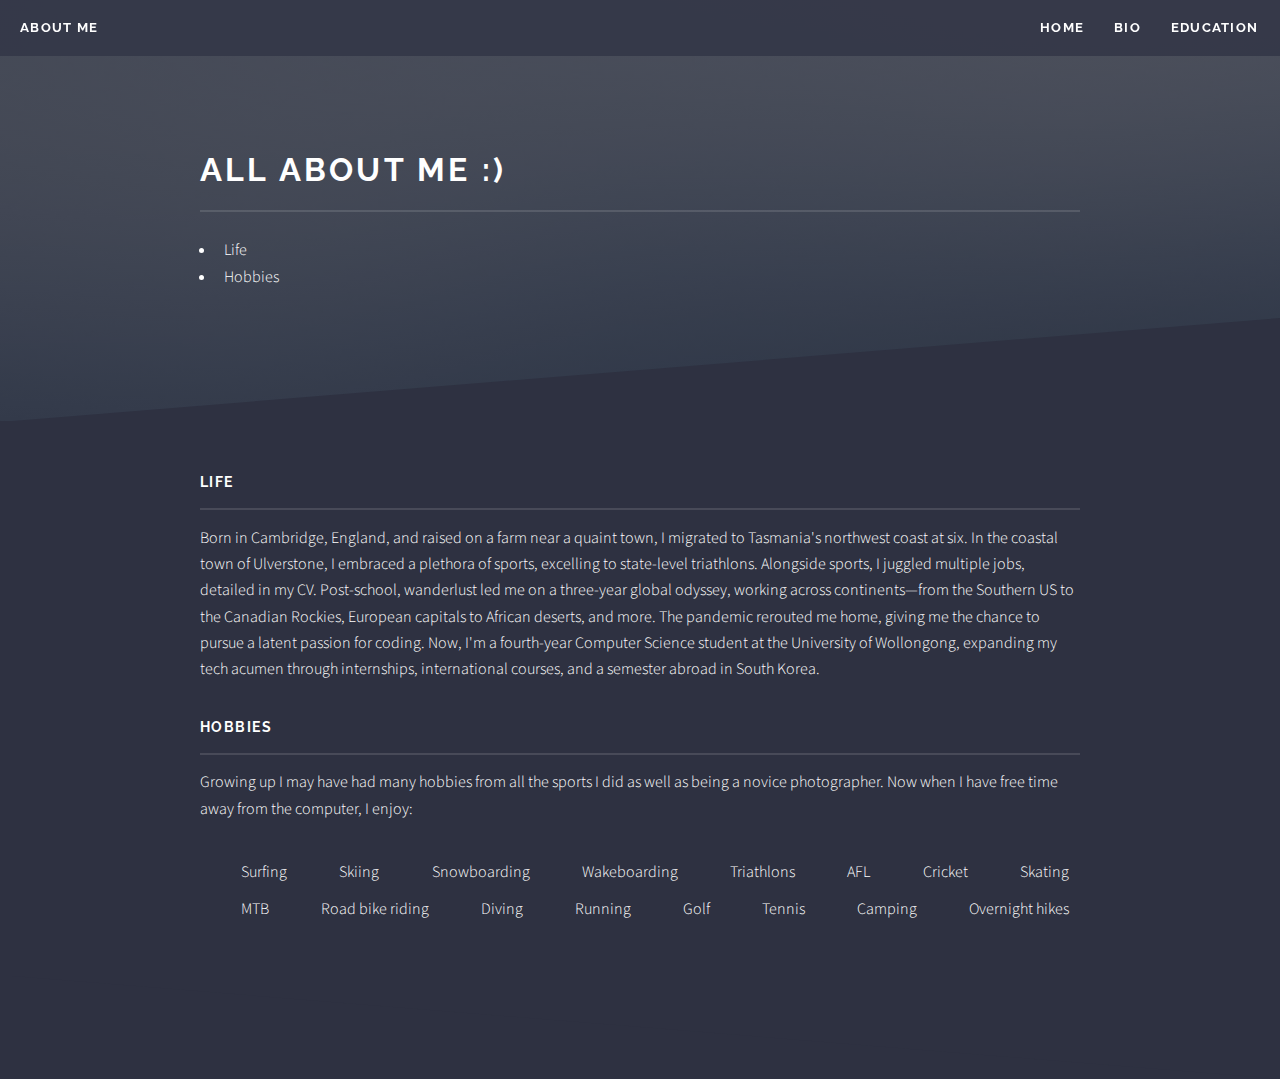
<file: Bio.html>
<!DOCTYPE HTML>
<!--
	Solid State by HTML5 UP
	html5up.net | @ajlkn
	Free for personal and commercial use under the CCA 3.0 license (html5up.net/license)
-->
<html>
	<head>
		<title>About me</title>
		<meta charset="utf-8" />
		<meta name="viewport" content="width=device-width, initial-scale=1, user-scalable=no" />
		<link rel="stylesheet" href="assets/css/main.css" />
		<noscript><link rel="stylesheet" href="assets/css/noscript.css" /></noscript>
	</head>
	<body class="is-preload">

		<!-- Page Wrapper -->
			<div id="page-wrapper">

				<!-- Header -->
					<header id="header">
						<h1><a href="index.html">About me</a></h1>
						<nav>
						<!-- <a href="#menu">Menu</a> -->
						<a href="index.html">Home</a>
						<a href="Bio.html">Bio</a>
						<a href="Education.html">Education</a>
						</nav>
					</header>

				<!-- Menu -->
				<nav id="menu">
					<div class="inner">
						<h2>Menu</h2>
						<ul class="links">
							<li><a href="index.html">Home</a></li>
							<li><a href="Bio.html">About me</a></li>
							<li><a href="Education.html">Education</a></li>
						</ul>
						<a href="#" class="close">Close</a>
					</div>
				</nav>

				<!-- Wrapper -->
					<section id="wrapper">
						<header>
							<div class="inner">
								<h2>All about me :) </h2>
								<ul>
									<li>Life</li>
									<li>Hobbies</li>

								</ul>
							</div>
						</header>

						<!-- Content -->
							<div class="wrapper">
								<div class="inner">

									<h3 class="major">Life</h3>
									<p>
										Born in Cambridge, England, and raised on a farm near a quaint town, I migrated to Tasmania's northwest coast at six. In the coastal town of Ulverstone,
										I embraced a plethora of sports, excelling to state-level triathlons. Alongside sports, I juggled multiple jobs, detailed in my CV. Post-school,
										wanderlust led me on a three-year global odyssey, working across continents—from the Southern US to the Canadian Rockies, European capitals to African deserts, and more.
										The pandemic rerouted me home, giving me the chance to pursue a latent passion for coding. Now, I'm a fourth-year Computer Science student at the University of Wollongong,
										expanding my tech acumen through internships, international courses, and a semester abroad in South Korea.
									</p>

									<h3 class="major">Hobbies</h3>
									<p>Growing up I may have had many hobbies from all the sports I did as well as being a novice photographer. Now when I have free time away from the computer, I enjoy:</p>
									<div class="hobbies-list">
									<ul>
										<li>Surfing</li>
										<li>Skiing</li>
										<li>Snowboarding</li>
										<li>Wakeboarding</li>
										<li>Triathlons</li>
										<li>AFL</li>
										<li>Cricket</li>
										<li>Skating</li>
										<li>MTB</li>
										<li>Road bike riding</li>
										<li>Diving</li>
										<li>Running</li>
										<li>Golf</li>
										<li>Tennis</li>
										<li>Camping</li>
										<li>Overnight hikes</li>
									</ul>
									</div>

							</div>

					</section>

				<!-- Footer -->
					<!-- <section id="footer">
						<div class="inner">
							<h2 class="major">Get in touch</h2>
							<p>Cras mattis ante fermentum, malesuada neque vitae, eleifend erat. Phasellus non pulvinar erat. Fusce tincidunt, nisl eget mattis egestas, purus ipsum consequat orci, sit amet lobortis lorem lacus in tellus. Sed ac elementum arcu. Quisque placerat auctor laoreet.</p>
							<form method="post" action="#">
								<div class="fields">
									<div class="field">
										<label for="name">Name</label>
										<input type="text" name="name" id="name" />
									</div>
									<div class="field">
										<label for="email">Email</label>
										<input type="email" name="email" id="email" />
									</div>
									<div class="field">
										<label for="message">Message</label>
										<textarea name="message" id="message" rows="4"></textarea>
									</div>
								</div>
								<ul class="actions">
									<li><input type="submit" value="Send Message" /></li>
								</ul>
							</form>
							<ul class="contact">
								<li class="icon solid fa-home">
									Untitled Inc<br />
									1234 Somewhere Road Suite #2894<br />
									Nashville, TN 00000-0000
								</li>
								<li class="icon solid fa-phone">(000) 000-0000</li>
								<li class="icon solid fa-envelope"><a href="#">information@untitled.tld</a></li>
								<li class="icon brands fa-twitter"><a href="#">twitter.com/untitled-tld</a></li>
								<li class="icon brands fa-facebook-f"><a href="#">facebook.com/untitled-tld</a></li>
								<li class="icon brands fa-instagram"><a href="#">instagram.com/untitled-tld</a></li>
							</ul>
							<ul class="copyright">
								<li>&copy; Untitled Inc. All rights reserved.</li><li>Design: <a href="http://html5up.net">HTML5 UP</a></li>
							</ul>
						</div>
					</section> -->

			</div>

		<!-- Scripts -->
			<script src="assets/js/jquery.min.js"></script>
			<script src="assets/js/jquery.scrollex.min.js"></script>
			<script src="assets/js/browser.min.js"></script>
			<script src="assets/js/breakpoints.min.js"></script>
			<script src="assets/js/util.js"></script>
			<script src="assets/js/main.js"></script>

	</body>
</html>
</file>
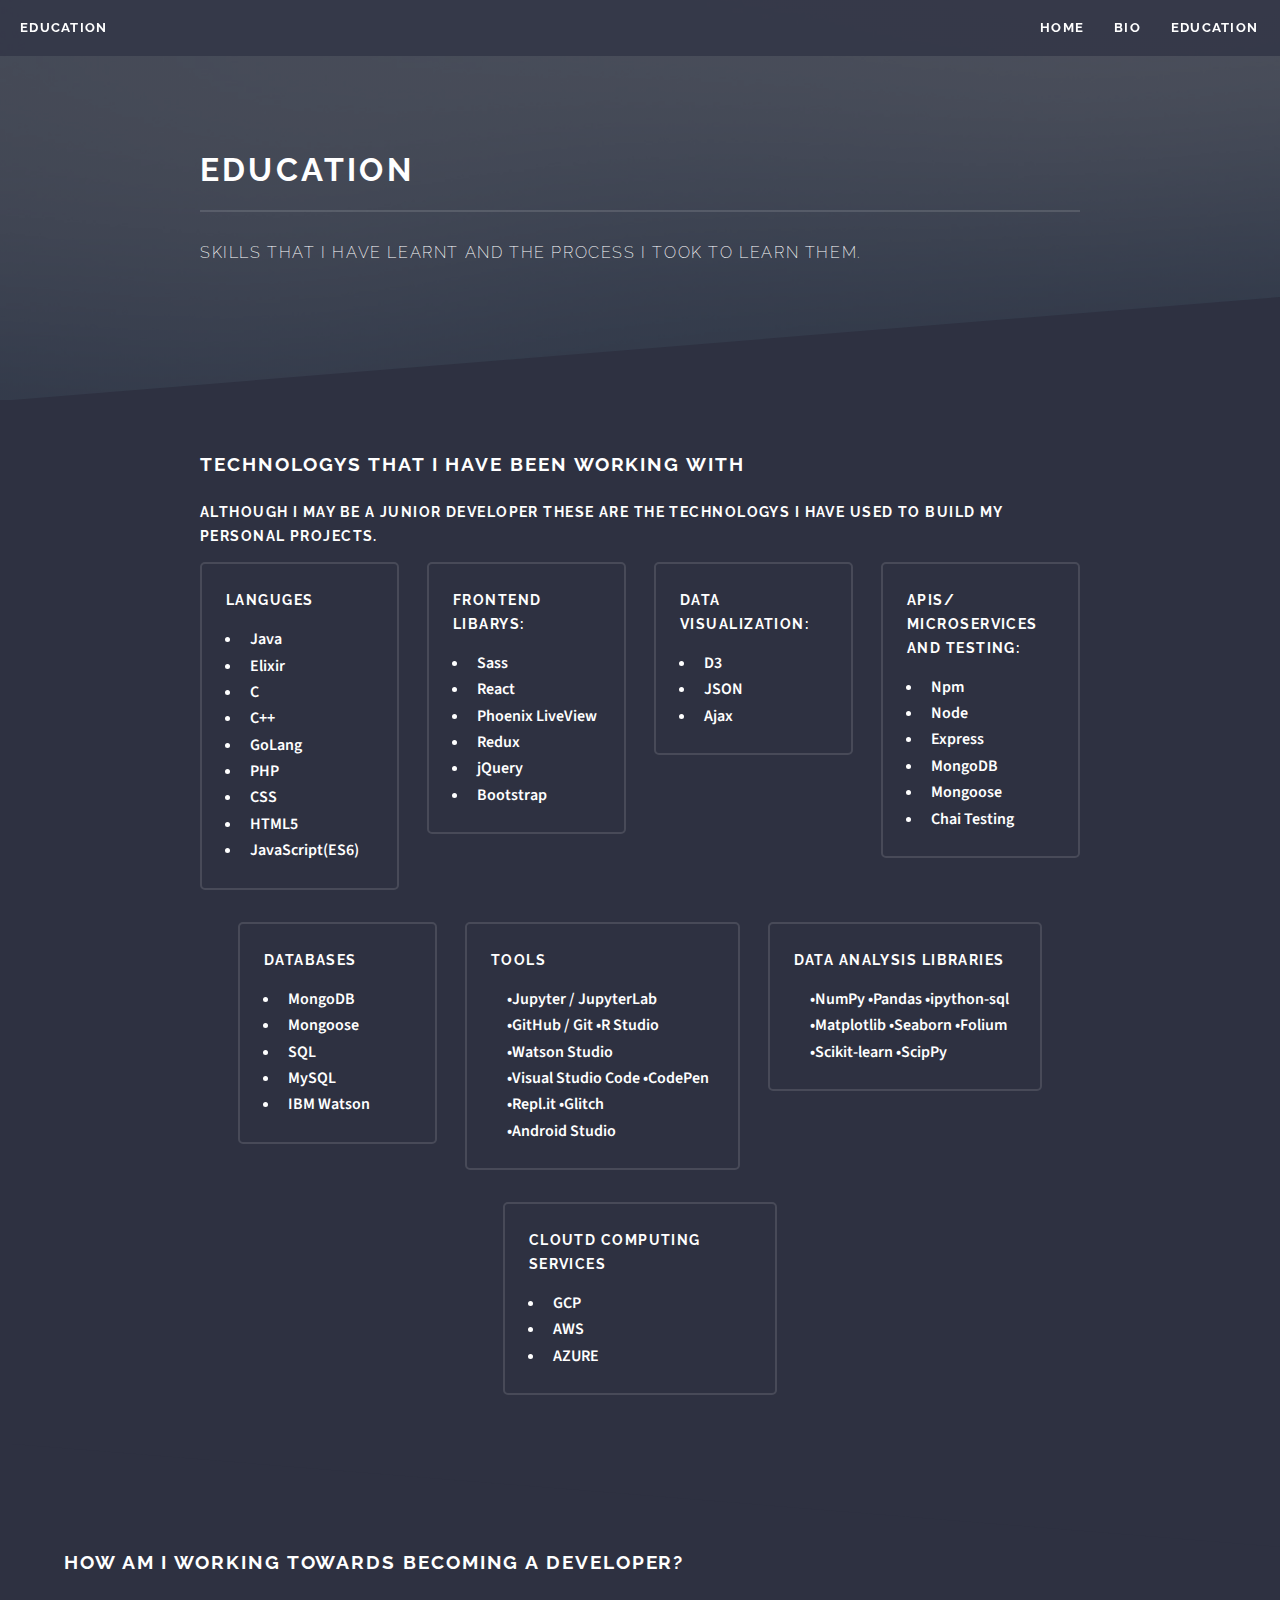
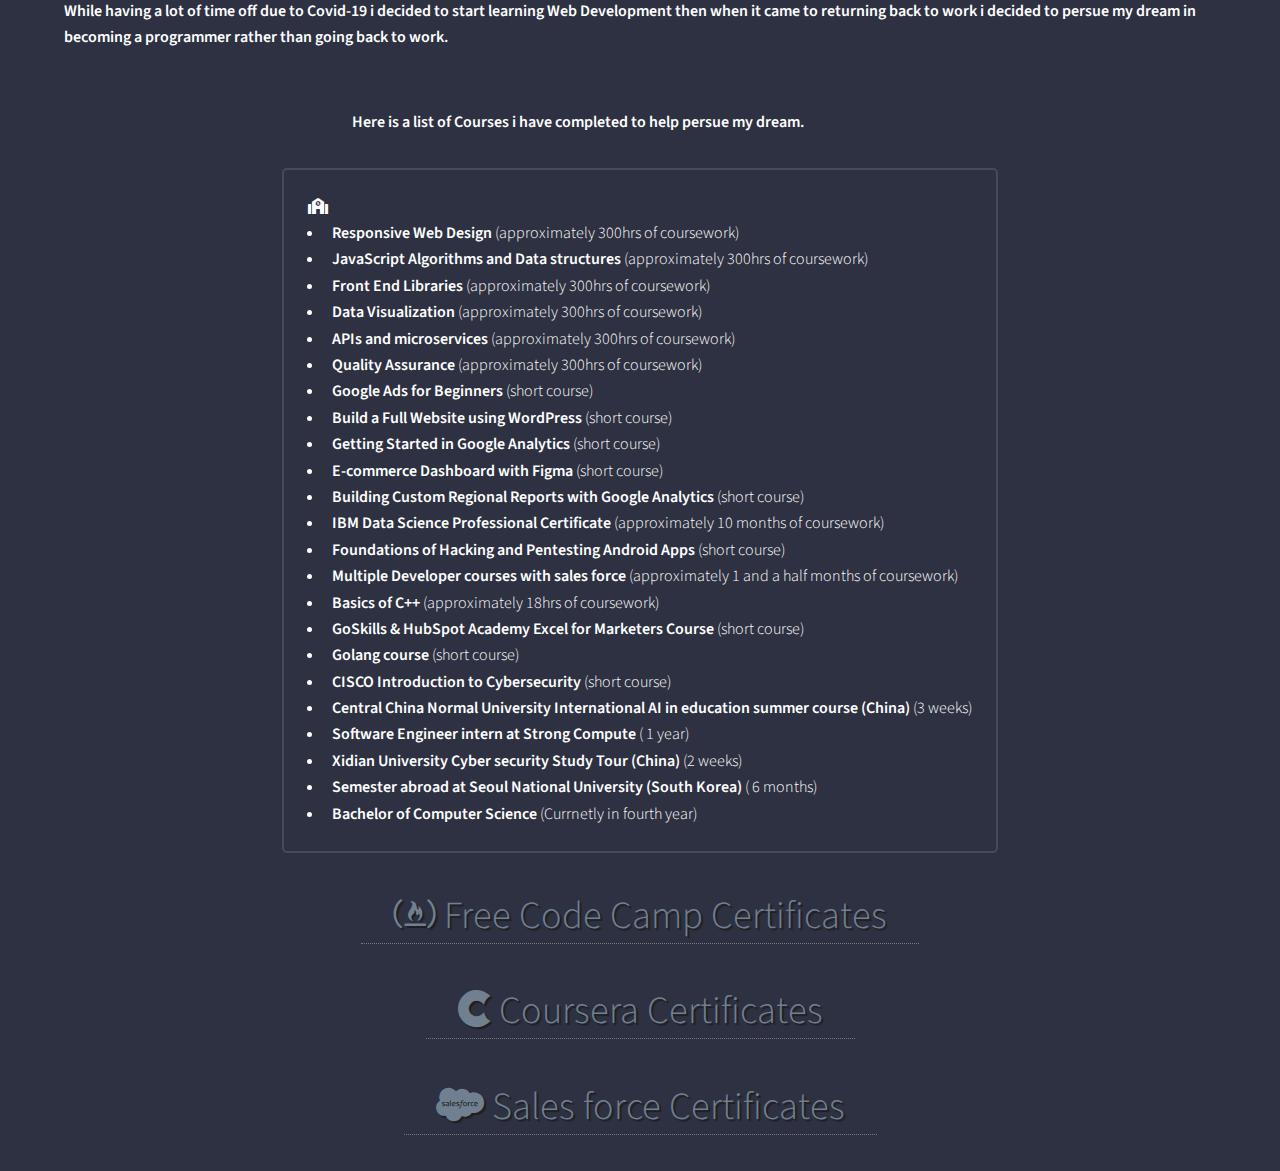
<file: Education.html>
<!DOCTYPE HTML>
<!--
	Solid State by HTML5 UP
	html5up.net | @ajlkn
	Free for personal and commercial use under the CCA 3.0 license (html5up.net/license)
-->




<html>
	<head>
		<title>Education</title>
		<meta charset="utf-8" />
		<meta name="viewport" content="width=device-width, initial-scale=1, user-scalable=no" />
		<link rel="stylesheet" href="assets/css/main.css" />
		<noscript><link rel="stylesheet" href="assets/css/noscript.css" /></noscript>
	</head>
	<body class="is-preload">

		<!-- Page Wrapper -->
			<div id="page-wrapper">

				<!-- Header -->
					<header id="header">
						<h1><a href="Education.html">Education</a></h1>
						<nav>
							<!-- <a href="#menu">Menu</a> -->
							<a href="index.html">Home</a>
							<a href="Bio.html">Bio</a>
							<a href="Education.html">Education</a>
						</nav>
					</header>

				<!-- Menu -->
					<nav id="menu">
						<div class="inner">
							<h2>Menu</h2>
							<ul class="links">
								<li><a href="index.html">Home</a></li>
								<li><a href="Bio.html">About me</a></li>
								<li><a href="Education.html">Education</a></li>
							</ul>
							<a href="#" class="close">Close</a>
						</div>
					</nav>

				<!-- Wrapper -->
					<section id="wrapper">
						<header>
							<div class="inner">
								<h2>Education</h2>
								<p>Skills that I have learnt and the process I took to learn them.</p>
							</div>
						</header>

						<!-- Content -->
							<div class="wrapper">
								<div class="inner">
                                    <article id="Langauges" >
                                        <div class="container">
                                            <header>
                                                <h2> Technologys that i have been working with</h2>
                                                <h3>Although I may be a junior developer these are the technologys i have used to build my personal projects.</h3>
                                            </header>
                                            <div class="row aln-center">
                                                <div class="col-3 col-6-medium col-12-small">
                                                    <section class="box style1">
                                                        <!-- <span class="icon featured fa-comments"></span> -->
                                                        <h3>Languges</h3>
                                                        <ul>	<strong>
                                                            <li>Java</li>
															<li>Elixir</li>
															<li>C</li>
															<li>C++</li>
															<li>GoLang</li>
                                                            <li>PHP</li>
                                                            <li>CSS</li>
                                                            <li>HTML5</li>
                                                            <li>JavaScript(ES6)</li>	</strong>
                                                        </ul>
                                                    </section>
                                                </div>

                                                <div class="col-3 col-6-medium col-12-small">
                                                    <section class="box style1">
                                                        <!-- <span class="icon solid featured fa-camera-retro"></span> -->
                                                        <h3>Frontend Libarys:</h3>
                                                        <ul>	<strong>
                                                            <li>Sass</li>
                                                            <li>React</li>
							    <li>Phoenix LiveView </li>
                                                            <li>Redux</li>
                                                            <li>jQuery</li>
                                                            <li>Bootstrap</li>
                                                        </ul></strong>

                                                    </section>
                                                </div>
                                                <div class="col-3 col-6-medium col-12-small">
                                                    <section class="box style1">
                                                        <!-- <span class="icon featured fa-thumbs-up"></span> -->
                                                        <h3>Data Visualization:</h3>
                                                        <ul><strong>
                                                            <li>D3</li>
                                                            <li>JSON</li>
                                                            <li>Ajax</li>
                                                            </strong>
                                                        </ul>
                                                    </section>
                                                </div>
                                                <div class="col-3 col-6-medium col-12-small">
                                                    <section class="box style1">
                                                        <!-- <span class="icon solid featured fa-camera-retro"></span> -->
                                                        <h3>APIs/ Microservices and Testing:</h3>
                                                        <ul><strong>
                                                            <li>Npm</li>
                                                            <li>Node</li>
                                                            <li>Express</li>
                                                            <li>MongoDB</li>
                                                            <li>Mongoose</li>
                                                            <li>Chai Testing</li></strong>
                                                        </ul>

                                                    </section>
                                                </div>
                                                <div id= "Databases" class="col-3 col-6-medium col-12-small">
                                                    <section class="box style1">
                                                        <!-- <span class="icon solid featured fa-camera-retro"></span> -->
                                                        <h3>Databases</h3>
                                                        <ul><strong>
                                                            <li>MongoDB</li>
                                                            <li>Mongoose</li>
                                                            <li>SQL</li>
								<li>MySQL</li>
                                                            <li>IBM Watson</li></strong>
                                                        </ul>

                                                    </section>
                                                </div>

                                                <div id= "Tools" class="col-4 col-10-medium col-12-small">
                                                    <section class="box style1">
                                                        <!-- <span class="icon solid featured fa-camera-retro"></span> -->
                                                        <h3>Tools</h3>
                                                        <ul><strong>



                                                            &bull;Jupyter / JupyterLab &bull;GitHub / Git &bull;R Studio
                                                            &bull;Watson Studio <br/>
                                                            &bull;Visual Studio Code
                                                            &bull;CodePen
                                                            &bull;Repl.it
                                                            &bull;Glitch <br/>
								&bull;Android Studio


                                                        </strong>
                                                        </ul>

                                                    </section>
                                                </div>

                                                <div id= "Data-Analysis-Libraries" class="col-4 col-10-medium col-12-small">
                                                    <section class="box style1">
                                                        <!-- <span class="icon solid featured fa-camera-retro"></span> -->
                                                        <h3>Data Analysis Libraries</h3>
                                                        <strong>
                                                            <ul>
                                                            &bull;NumPy &bull;Pandas &bull;ipython-sql
                                                            &bull;Matplotlib
                                                            &bull;Seaborn
                                                            &bull;Folium
                                                            &bull;Scikit-learn
                                                            &bull;ScipPy

                                                        </strong>
                                                    </ul>

                                                    </section>
                                                </div>
                                                <div id= "Cloud" class="col-4 col-10-medium col-12-small">
                                                    <section class="box style1">
                                                        <!-- <span class="icon solid featured fa-camera-retro"></span> -->
                                                        <h3>Cloutd Computing Services </h3>
                                                        <strong>
                                                            <ul>
                                                            <li>GCP</li>
                                                            <li>AWS</li>
															<li>AZURE</li>

                                                        </strong>
                                                    </ul>

                                                    </section>
                                                </div>
                                            </div>

                                        </div>
                                    </article>
                                </section>






                            <!-- Pathway  -->

                            <article id="work" >
                                <div class="container">
                                    <header style="padding-left: 5%; padding-right: 5%">
                                        <h2>How am I working towards becoming a developer?</h2>
                                        <p> <strong>While having a lot of time off due to Covid-19 i decided to start learning Web Development then when it came to returning back to work i decided to persue my dream in becoming a programmer rather than going back to work. </strong></p>

										<div class="eduListheader" style="padding-left: 25%; padding-right: 25%">
											<p ><strong><br>Here is a list of Courses i have completed to help persue my dream.</strong></p>
										</div>
									</header>

                                    <div class="row aln-center">
                                        <!-- <div class="col-11 col-11-medium col-12-small"> -->
                                        <div >
                                            <section class="box style1">
                                                 <i class=" school featured fas fa-school"></i>
                                                <ul class= "Certificates">
                                                    <li><strong>Responsive Web Design</strong> (approximately 300hrs of  coursework)</li>
                                                    <li><strong>JavaScript Algorithms and Data structures</strong> (approximately 300hrs of  coursework)</li>
                                                    <li><strong>Front End Libraries</strong> (approximately 300hrs of  coursework)</li>
                                                    <li><strong>Data Visualization</strong> (approximately 300hrs of  coursework)</li>
                                                    <li><strong>APIs and microservices</strong> (approximately 300hrs of  coursework)</li>
                                                    <li><strong>Quality Assurance</strong> (approximately 300hrs of  coursework)</li>
                                                    <li><strong>Google Ads for Beginners</strong> (short course)</li>
                                                    <li><strong>Build a Full Website using WordPress</strong> (short course)</li>
                                                    <li><strong>Getting Started in Google Analytics</strong> (short course)</li>
                                                    <li><strong>E-commerce Dashboard with Figma</strong> (short course)</li>
                                                    <li><strong>Building Custom Regional Reports with Google Analytics</strong> (short course)</li>
                                                    <li><strong>IBM Data Science Professional Certificate</strong> (approximately 10 months of coursework)</li>
                                                    <li><strong>Foundations of Hacking and Pentesting Android Apps</strong> (short course)</li>
                                                    <li><strong>Multiple Developer courses with sales force</strong> (approximately 1 and a half months of coursework)</li>
                                                    <li><strong>Basics of C++</strong> (approximately 18hrs of coursework)</li>
							<li><strong> GoSkills & HubSpot Academy Excel for Marketers Course</strong> (short course)</li>
							<li><strong> Golang course</strong> (short course)</li>
							<li><strong> CISCO Introduction to Cybersecurity </strong> (short course)</li>
							<li><strong> Central China Normal University International AI in education summer course (China) </strong> (3 weeks)</li>
							<li><strong> Software Engineer intern at Strong Compute </strong> ( 1 year)</li>
							<li><strong> Xidian University Cyber security Study Tour (China) </strong> (2 weeks)</li>

							<li><strong> Semester abroad at Seoul National University (South Korea) </strong> ( 6 months)</li>

                                                    <li><strong>Bachelor of Computer Science</strong> (Currnetly in fourth year)</li>
                                                    </ul>
                                            </section>
                                        </div>
                                    </div>
                                    <footer align= "center" >
                                         <a href="https://www.freecodecamp.org/fcc115dbd37-fc57-4c9b-96fd-3505694cd2e5"  target="_blank" class="btn contact-details"><i class="fab fa-free-code-camp"></i> Free Code Camp Certificates</a>
                                        <p></p>
                                        <a href="images/Coursera1.pdf" target="_blank" title="Coursera" class="btn contact-details "><i class="fab fa-cuttlefish"></i> Coursera Certificates</a></p>
                                        <a href="https://trailblazer.me/id/jameswatson98" target="_blank" title="Coursera" class="btn contact-details "><i class="fab fa-salesforce"></i> Sales force Certificates</a></p>


                                    </footer>
                                </div>
                            </article>


<!--



















                            <article>

									<section>
										<h3 class="major">Text</h3>
										<p>This is <b>bold</b> and this is <strong>strong</strong>. This is <i>italic</i> and this is <em>emphasized</em>.
										This is <sup>superscript</sup> text and this is <sub>subscript</sub> text.
										This is <u>underlined</u> and this is code: <code>for (;;) { ... }</code>. Finally, <a href="#">this is a link</a>.</p>
										<h4>Blockquote</h4>
										<blockquote>Fringilla nisl. Donec accumsan interdum nisi, quis tincidunt felis sagittis eget tempus euismod. Vestibulum ante ipsum primis in faucibus vestibulum. Blandit adipiscing eu felis iaculis volutpat ac adipiscing accumsan faucibus. Vestibulum ante ipsum primis in faucibus lorem ipsum dolor sit amet nullam adipiscing eu felis.</blockquote>
										<h4>Preformatted</h4>

									</section>

									<section>
										<h3 class="major">Lists</h3>
										<div class="row">
											<div class="col-6 col-12-medium">
												<h4>Unordered</h4>
												<ul>
													<li>Dolor pulvinar etiam.</li>
													<li>Sagittis adipiscing.</li>
													<li>Felis enim feugiat.</li>
												</ul>
												<h4>Alternate</h4>
												<ul class="alt">
													<li>Dolor pulvinar etiam.</li>
													<li>Sagittis adipiscing.</li>
													<li>Felis enim feugiat.</li>
												</ul>
											</div>
											<div class="col-6 col-12-medium">
												<h4>Ordered</h4>
												<ol>
													<li>Dolor pulvinar etiam.</li>
													<li>Etiam vel felis viverra.</li>
													<li>Felis enim feugiat.</li>
													<li>Dolor pulvinar etiam.</li>
													<li>Etiam vel felis lorem.</li>
													<li>Felis enim et feugiat.</li>
												</ol>
												<h4>Icons</h4>
												<ul class="icons">
													<li><a href="#" class="icon brands fa-twitter"><span class="label">Twitter</span></a></li>
													<li><a href="#" class="icon brands fa-facebook-f"><span class="label">Facebook</span></a></li>
													<li><a href="#" class="icon brands fa-instagram"><span class="label">Instagram</span></a></li>
													<li><a href="#" class="icon brands fa-github"><span class="label">Github</span></a></li>
												</ul>
											</div>
										</div>
										<h4>Actions</h4>
										<div class="row">
											<div class="col-6 col-12-medium">
												<ul class="actions">
													<li><a href="#" class="button primary">Default</a></li>
													<li><a href="#" class="button">Default</a></li>
												</ul>
												<ul class="actions small">
													<li><a href="#" class="button primary small">Small</a></li>
													<li><a href="#" class="button small">Small</a></li>
												</ul>
												<ul class="actions stacked">
													<li><a href="#" class="button primary">Default</a></li>
													<li><a href="#" class="button">Default</a></li>
												</ul>
												<ul class="actions stacked small">
													<li><a href="#" class="button primary small">Small</a></li>
													<li><a href="#" class="button small">Small</a></li>
												</ul>
											</div>
											<div class="col-6 col-12-medium">
												<ul class="actions stacked">
													<li><a href="#" class="button primary fit">Default</a></li>
													<li><a href="#" class="button fit">Default</a></li>
												</ul>
												<ul class="actions stacked small">
													<li><a href="#" class="button primary small fit">Small</a></li>
													<li><a href="#" class="button small fit">Small</a></li>
												</ul>
											</div>
										</div>
										<h4>Pagination</h4>
										<ul class="pagination">
											<li><span class="button small disabled">Prev</span></li>
											<li><a href="#" class="page active">1</a></li>
											<li><a href="#" class="page">2</a></li>
											<li><a href="#" class="page">3</a></li>
											<li><span>&hellip;</span></li>
											<li><a href="#" class="page">8</a></li>
											<li><a href="#" class="page">9</a></li>
											<li><a href="#" class="page">10</a></li>
											<li><a href="#" class="button small">Next</a></li>
										</ul>
									</section>

									<section>
										<h3 class="major">Table</h3>
										<h4>Default</h4>
										<div class="table-wrapper">
											<table>
												<thead>
													<tr>
														<th>Name</th>
														<th>Description</th>
														<th>Price</th>
													</tr>
												</thead>
												<tbody>
													<tr>
														<td>Item One</td>
														<td>Ante turpis integer aliquet porttitor.</td>
														<td>29.99</td>
													</tr>
													<tr>
														<td>Item Two</td>
														<td>Vis ac commodo adipiscing arcu aliquet.</td>
														<td>19.99</td>
													</tr>
													<tr>
														<td>Item Three</td>
														<td> Morbi faucibus arcu accumsan lorem.</td>
														<td>29.99</td>
													</tr>
													<tr>
														<td>Item Four</td>
														<td>Vitae integer tempus condimentum.</td>
														<td>19.99</td>
													</tr>
													<tr>
														<td>Item Five</td>
														<td>Ante turpis integer aliquet porttitor.</td>
														<td>29.99</td>
													</tr>
												</tbody>
												<tfoot>
													<tr>
														<td colspan="2"></td>
														<td>100.00</td>
													</tr>
												</tfoot>
											</table>
										</div>

										<h4>Alternate</h4>
										<div class="table-wrapper">
											<table class="alt">
												<thead>
													<tr>
														<th>Name</th>
														<th>Description</th>
														<th>Price</th>
													</tr>
												</thead>
												<tbody>
													<tr>
														<td>Item One</td>
														<td>Ante turpis integer aliquet porttitor.</td>
														<td>29.99</td>
													</tr>
													<tr>
														<td>Item Two</td>
														<td>Vis ac commodo adipiscing arcu aliquet.</td>
														<td>19.99</td>
													</tr>
													<tr>
														<td>Item Three</td>
														<td> Morbi faucibus arcu accumsan lorem.</td>
														<td>29.99</td>
													</tr>
													<tr>
														<td>Item Four</td>
														<td>Vitae integer tempus condimentum.</td>
														<td>19.99</td>
													</tr>
													<tr>
														<td>Item Five</td>
														<td>Ante turpis integer aliquet porttitor.</td>
														<td>29.99</td>
													</tr>
												</tbody>
												<tfoot>
													<tr>
														<td colspan="2"></td>
														<td>100.00</td>
													</tr>
												</tfoot>
											</table>
										</div>
									</section>

									<section>
										<h3 class="major">Buttons</h3>
										<ul class="actions">
											<li><a href="#" class="button primary">Primary</a></li>
											<li><a href="#" class="button">Default</a></li>
										</ul>
										<ul class="actions">
											<li><a href="#" class="button large">Large</a></li>
											<li><a href="#" class="button small">Small</a></li>
										</ul>
										<ul class="actions fit">
											<li><a href="#" class="button fit">Fit</a></li>
											<li><a href="#" class="button primary fit">Fit</a></li>
											<li><a href="#" class="button fit">Fit</a></li>
										</ul>
										<ul class="actions fit small">
											<li><a href="#" class="button primary fit small">Fit + Small</a></li>
											<li><a href="#" class="button fit small">Fit + Small</a></li>
											<li><a href="#" class="button primary fit small">Fit + Small</a></li>
										</ul>
										<ul class="actions">
											<li><a href="#" class="button primary icon solid fa-download">Icon</a></li>
											<li><a href="#" class="button icon solid fa-download">Icon</a></li>
										</ul>
										<ul class="actions">
											<li><span class="button primary disabled">Disabled</span></li>
											<li><span class="button disabled">Disabled</span></li>
										</ul>
									</section>

									<section>
										<h3 class="major">Form</h3>
										<form method="post" action="#">
											<div class="row gtr-uniform">
												<div class="col-6 col-12-xsmall">
													<label for="demo-name">Name</label>
													<input type="text" name="demo-name" id="demo-name" value="" />
												</div>
												<div class="col-6 col-12-xsmall">
													<label for="demo-email">Email</label>
													<input type="email" name="demo-email" id="demo-email" value="" />
												</div>
												<div class="col-12">
													<label for="demo-category">Category</label>
													<select name="demo-category" id="demo-category">
														<option value="">-</option>
														<option value="1">Manufacturing</option>
														<option value="1">Shipping</option>
														<option value="1">Administration</option>
														<option value="1">Human Resources</option>
													</select>
												</div>
												<div class="col-4 col-12-small">
													<input type="radio" id="demo-priority-low" name="demo-priority" checked>
													<label for="demo-priority-low">Low Priority</label>
												</div>
												<div class="col-4 col-12-small">
													<input type="radio" id="demo-priority-normal" name="demo-priority">
													<label for="demo-priority-normal">Normal Priority</label>
												</div>
												<div class="col-4 col-12-small">
													<input type="radio" id="demo-priority-high" name="demo-priority">
													<label for="demo-priority-high">High Priority</label>
												</div>
												<div class="col-6 col-12-small">
													<input type="checkbox" id="demo-copy" name="demo-copy">
													<label for="demo-copy">Email me a copy</label>
												</div>
												<div class="col-6 col-12-small">
													<input type="checkbox" id="demo-human" name="demo-human" checked>
													<label for="demo-human">Not a robot</label>
												</div>
												<div class="col-12">
													<label for="demo-message">Message</label>
													<textarea name="demo-message" id="demo-message" rows="6"></textarea>
												</div>
												<div class="col-12">
													<ul class="actions">
														<li><input type="submit" value="Send Message" class="primary" /></li>
														<li><input type="reset" value="Reset" /></li>
													</ul>
												</div>
											</div>
										</form>
									</section>

									<section>
										<h3 class="major">Image</h3>
										<h4>Fit</h4>
										<div class="box alt">
											<div class="row gtr-uniform">
												<div class="col-12"><span class="image fit"><img src="images/pic08.jpg" alt="" /></span></div>
												<div class="col-4"><span class="image fit"><img src="images/pic05.jpg" alt="" /></span></div>
												<div class="col-4"><span class="image fit"><img src="images/pic06.jpg" alt="" /></span></div>
												<div class="col-4"><span class="image fit"><img src="images/pic07.jpg" alt="" /></span></div>
												<div class="col-4"><span class="image fit"><img src="images/pic07.jpg" alt="" /></span></div>
												<div class="col-4"><span class="image fit"><img src="images/pic05.jpg" alt="" /></span></div>
												<div class="col-4"><span class="image fit"><img src="images/pic06.jpg" alt="" /></span></div>
												<div class="col-4"><span class="image fit"><img src="images/pic06.jpg" alt="" /></span></div>
												<div class="col-4"><span class="image fit"><img src="images/pic07.jpg" alt="" /></span></div>
												<div class="col-4"><span class="image fit"><img src="images/pic05.jpg" alt="" /></span></div>
											</div>
										</div>
										<h4>Left &amp; Right</h4>
										<p><span class="image left"><img src="images/pic01.jpg" alt="" /></span>Morbi mattis mi consectetur tortor elementum, varius pellentesque velit convallis. Aenean tincidunt lectus auctor mauris maximus, ac scelerisque ipsum tempor. Duis vulputate ex et ex tincidunt, quis lacinia velit aliquet. Duis non efficitur nisi, id malesuada justo. Maecenas sagittis felis ac sagittis semper. Curabitur purus leo, tempus sed finibus eget, fringilla quis risus. Maecenas et lorem quis sem varius sagittis et a est. Maecenas iaculis iaculis sem. Donec vel dolor at arcu tincidunt bibendum. Interdum et malesuada fames ac ante ipsum primis in faucibus. Fusce ut aliquet justo. Donec id neque ipsum. Integer eget ultricies odio. Nam vel ex a orci fringilla tincidunt. Aliquam eleifend ligula non velit accumsan cursus. Etiam ut gravida sapien. Morbi mattis mi consectetur tortor elementum, varius pellentesque velit convallis. Aenean tincidunt lectus auctor mauris maximus, ac scelerisque ipsum tempor. Duis vulputate ex et ex tincidunt, quis lacinia velit aliquet. Duis non efficitur nisi, id malesuada justo. Maecenas sagittis felis ac sagittis semper. Curabitur purus leo, tempus sed finibus eget, fringilla quis risus. Maecenas et lorem quis sem varius sagittis et a est. Maecenas iaculis iaculis sem. Donec vel dolor at arcu tincidunt bibendum. Interdum et malesuada fames ac ante ipsum primis in faucibus. Fusce ut aliquet justo. Donec id neque ipsum. Integer eget ultricies odio. Nam vel ex a orci fringilla tincidunt. Aliquam eleifend ligula non velit accumsan cursus. Etiam ut gravida sapien.</p>
										<p><span class="image right"><img src="images/pic02.jpg" alt="" /></span>Vestibulum ultrices risus velit, sit amet blandit massa auctor sit amet. Sed eu lectus sem. Phasellus in odio at ipsum porttitor mollis id vel diam. Praesent sit amet posuere risus, eu faucibus lectus. Vivamus ex ligula, tempus pulvinar ipsum in, auctor porta quam. Proin nec dui cursus, posuere dui eget interdum. Fusce lectus magna, sagittis at facilisis vitae, pellentesque at etiam. Quisque posuere leo quis sem commodo, vel scelerisque nisi scelerisque. Suspendisse id quam vel tortor tincidunt suscipit. Nullam auctor orci eu dolor consectetur, interdum ullamcorper ante tincidunt. Mauris felis nec felis elementum varius. Nam sapien ante, varius in pulvinar vitae, rhoncus id massa. Donec varius ex in mauris ornare, eget euismod urna egestas. Etiam lacinia tempor ipsum, sodales porttitor justo. Aliquam dolor quam, semper in tortor eu, volutpat efficitur quam. Fusce nec fermentum nisl. Aenean erat diam, tempus aliquet erat. Etiam iaculis nulla ipsum, et pharetra libero rhoncus ut. Phasellus rutrum cursus velit, eget condimentum nunc blandit vel. In at pulvinar lectus. Morbi diam ante, vulputate et imperdiet eget, fermentum non dolor. Ut eleifend sagittis tincidunt. Sed viverra commodo mi, ac rhoncus justo. Duis neque ligula, elementum ut enim vel, posuere finibus justo. Vivamus facilisis maximus nibh quis pulvinar. Quisque hendrerit in ipsum id tellus facilisis fermentum. Proin mauris dui.</p>
									</section>

								</div>
							</div>

					</section>

				<!-- Footer -->
					<!-- <section id="footer">
						<div class="inner">
							<h2 class="major">Get in touch</h2>
							<p>Cras mattis ante fermentum, malesuada neque vitae, eleifend erat. Phasellus non pulvinar erat. Fusce tincidunt, nisl eget mattis egestas, purus ipsum consequat orci, sit amet lobortis lorem lacus in tellus. Sed ac elementum arcu. Quisque placerat auctor laoreet.</p>
							<form method="post" action="#">
								<div class="fields">
									<div class="field">
										<label for="name">Name</label>
										<input type="text" name="name" id="name" />
									</div>
									<div class="field">
										<label for="email">Email</label>
										<input type="email" name="email" id="email" />
									</div>
									<div class="field">
										<label for="message">Message</label>
										<textarea name="message" id="message" rows="4"></textarea>
									</div>
								</div>
								<ul class="actions">
									<li><input type="submit" value="Send Message" /></li>
								</ul>
							</form>
							<ul class="contact">
								<li class="icon solid fa-home">
									Untitled Inc<br />
									1234 Somewhere Road Suite #2894<br />
									Nashville, TN 00000-0000
								</li>
								<li class="icon solid fa-phone">(000) 000-0000</li>
								<li class="icon solid fa-envelope"><a href="#">information@untitled.tld</a></li>
								<li class="icon brands fa-twitter"><a href="#">twitter.com/untitled-tld</a></li>
								<li class="icon brands fa-facebook-f"><a href="#">facebook.com/untitled-tld</a></li>
								<li class="icon brands fa-instagram"><a href="#">instagram.com/untitled-tld</a></li>
							</ul>
							<ul class="copyright">
								<li>&copy; Untitled Inc. All rights reserved.</li><li>Design: <a href="http://html5up.net">HTML5 UP</a></li>
							</ul>
						</div>
					</section>  -->

			</div>

		<!-- Scripts -->
			<script src="assets/js/jquery.min.js"></script>
			<script src="assets/js/jquery.scrollex.min.js"></script>
			<script src="assets/js/browser.min.js"></script>
			<script src="assets/js/breakpoints.min.js"></script>
			<script src="assets/js/util.js"></script>
			<script src="assets/js/main.js"></script>

	</body>
</html>
</file>
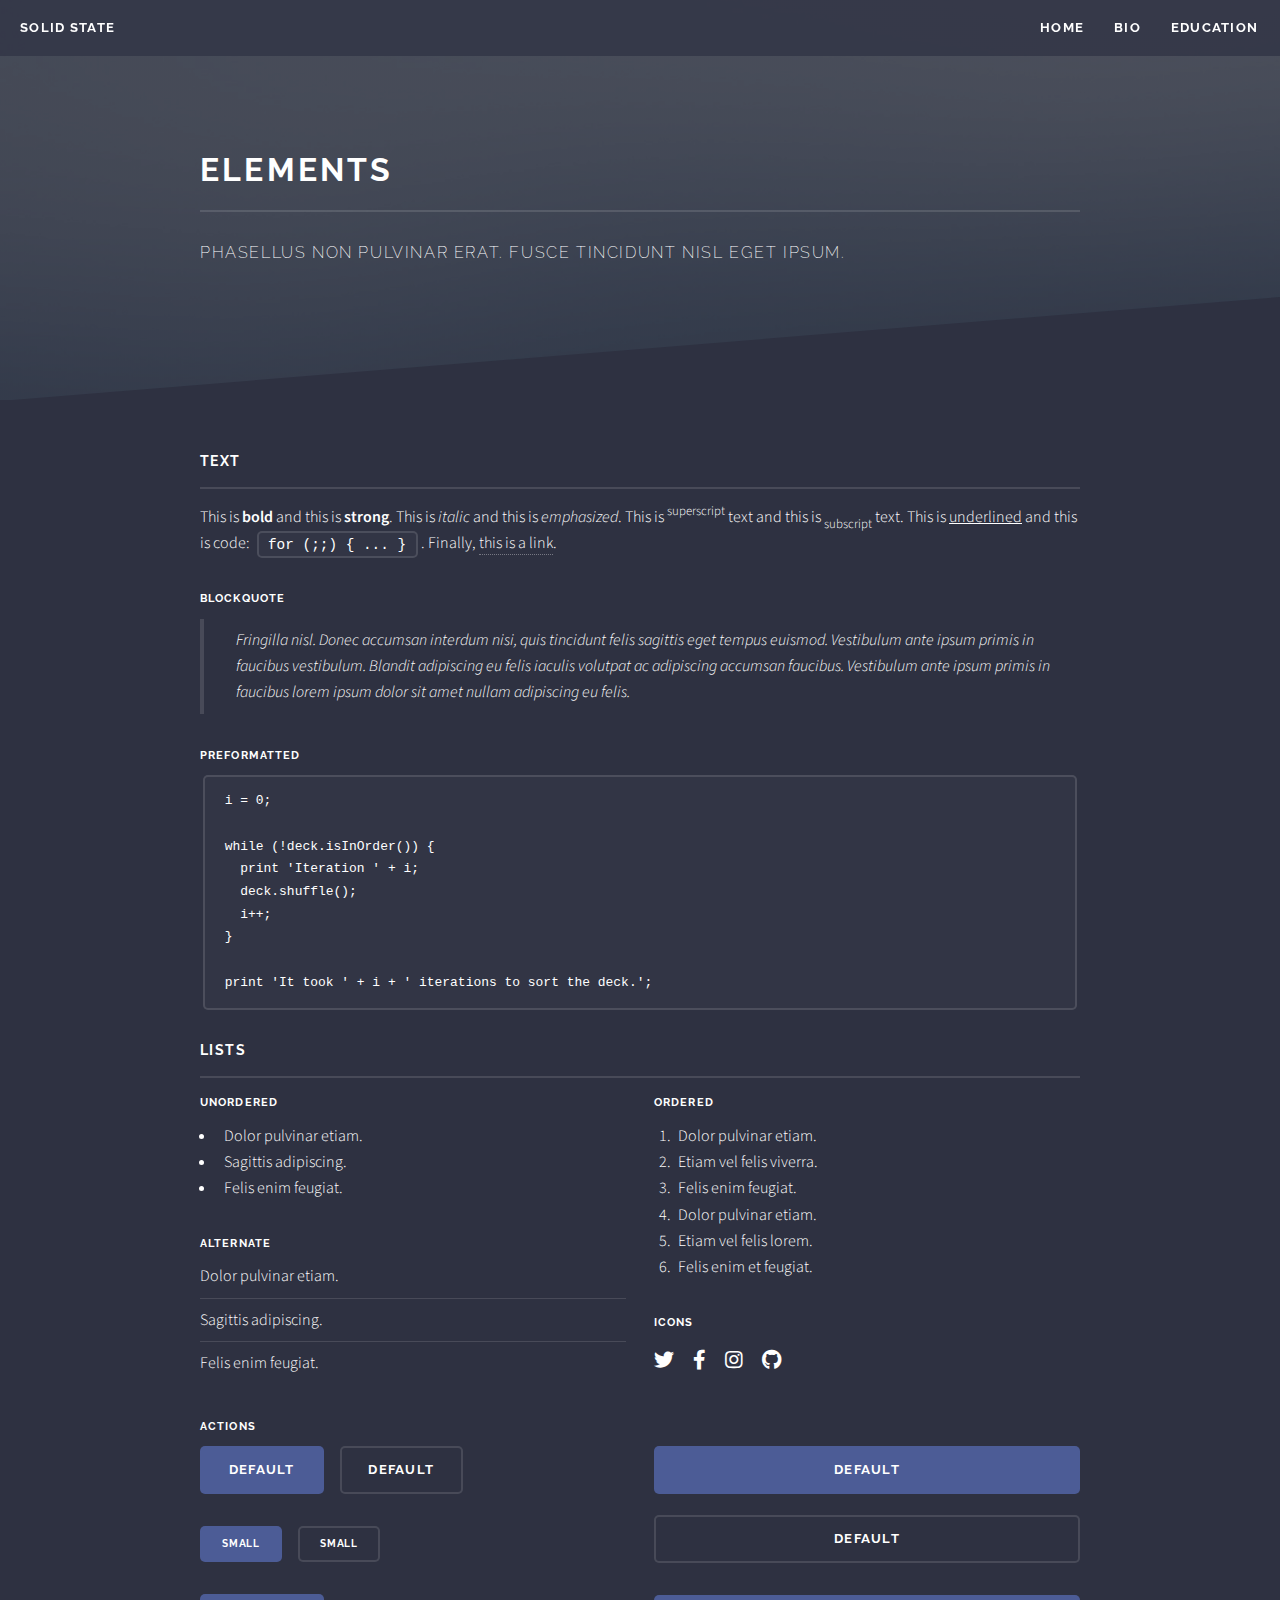
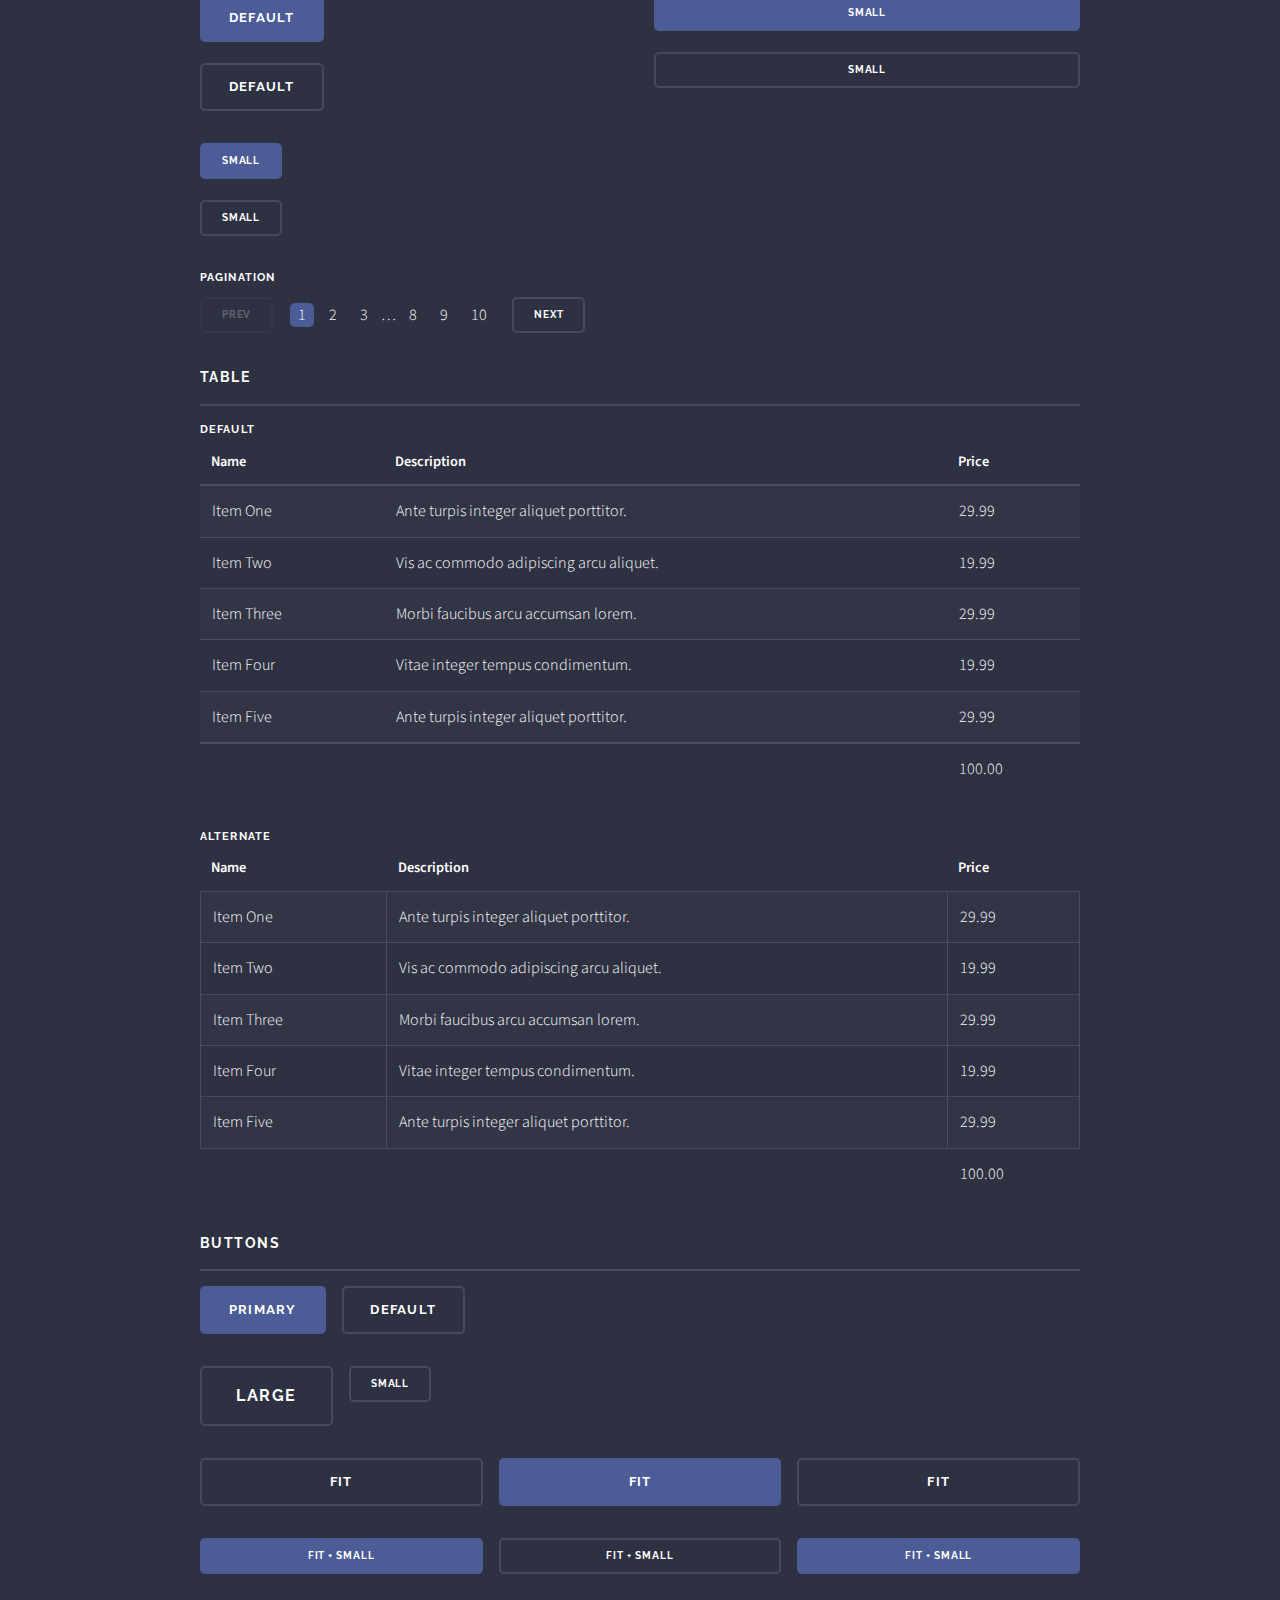
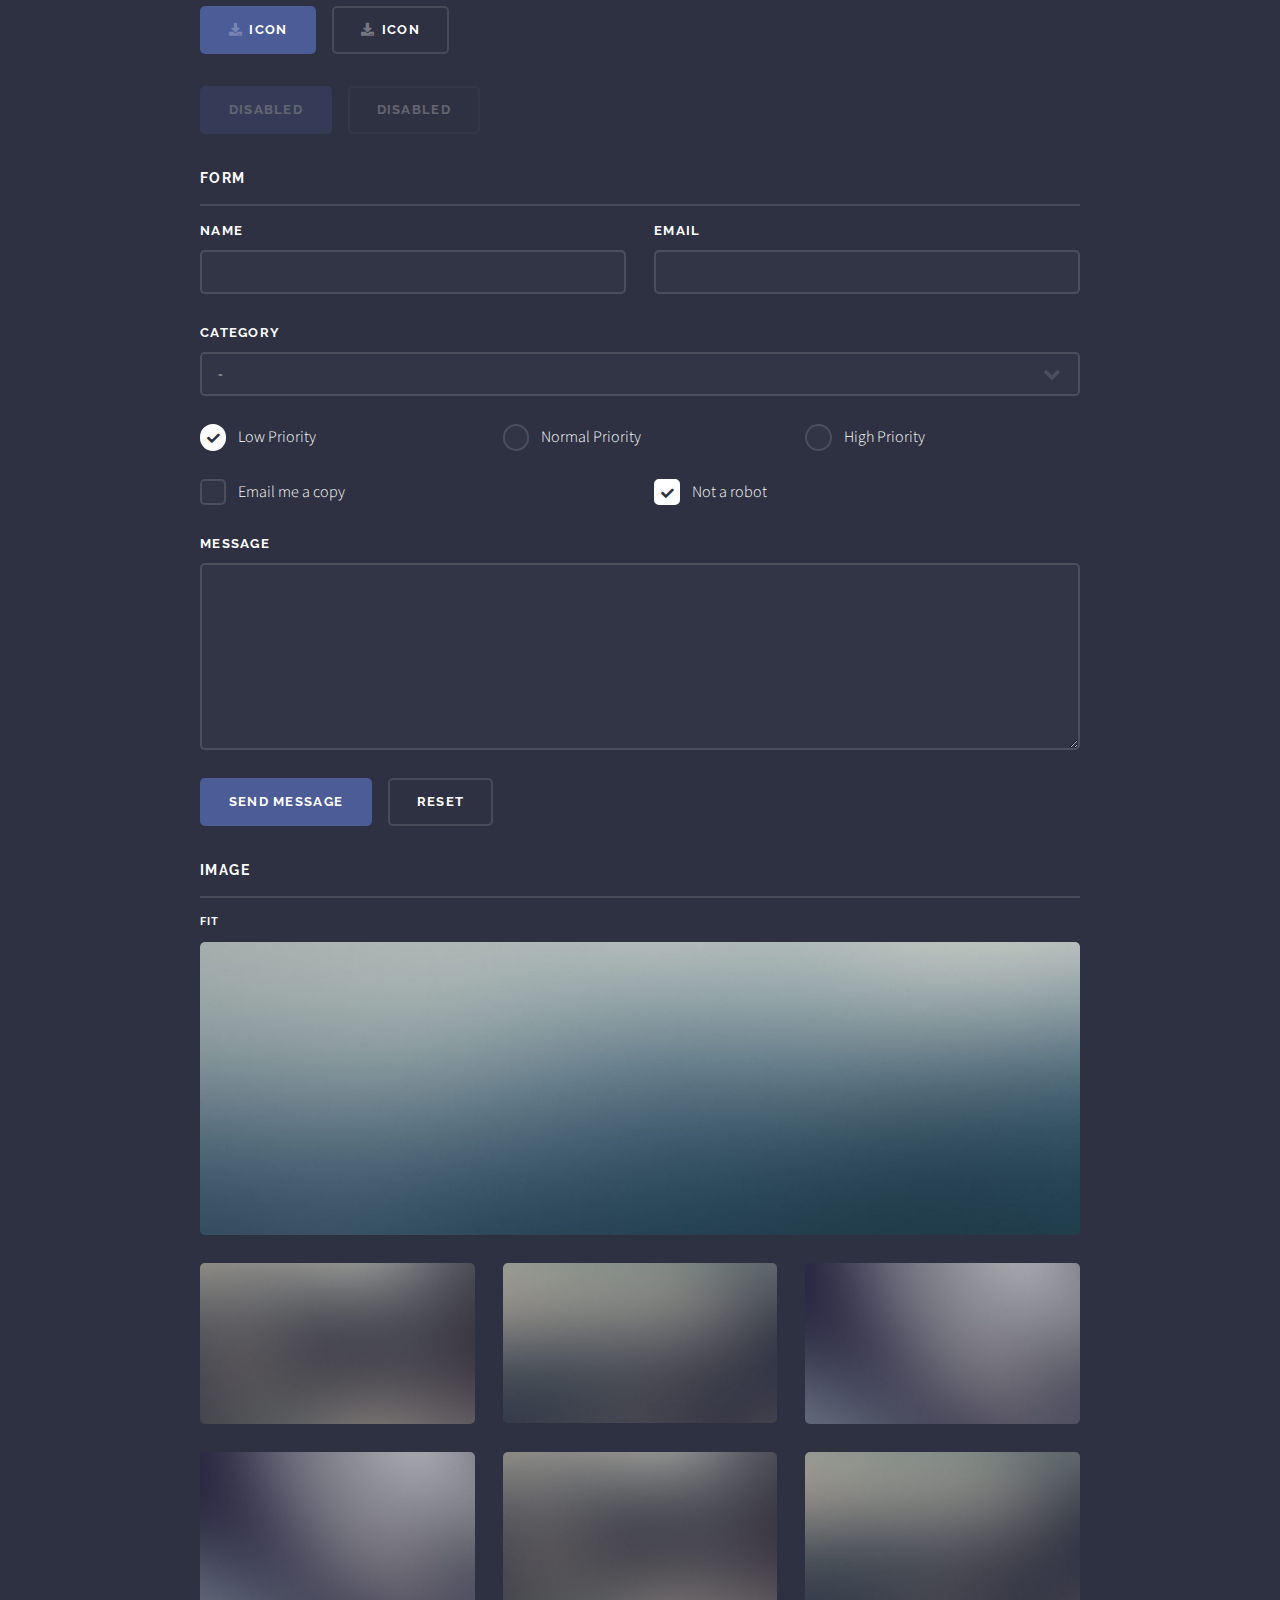
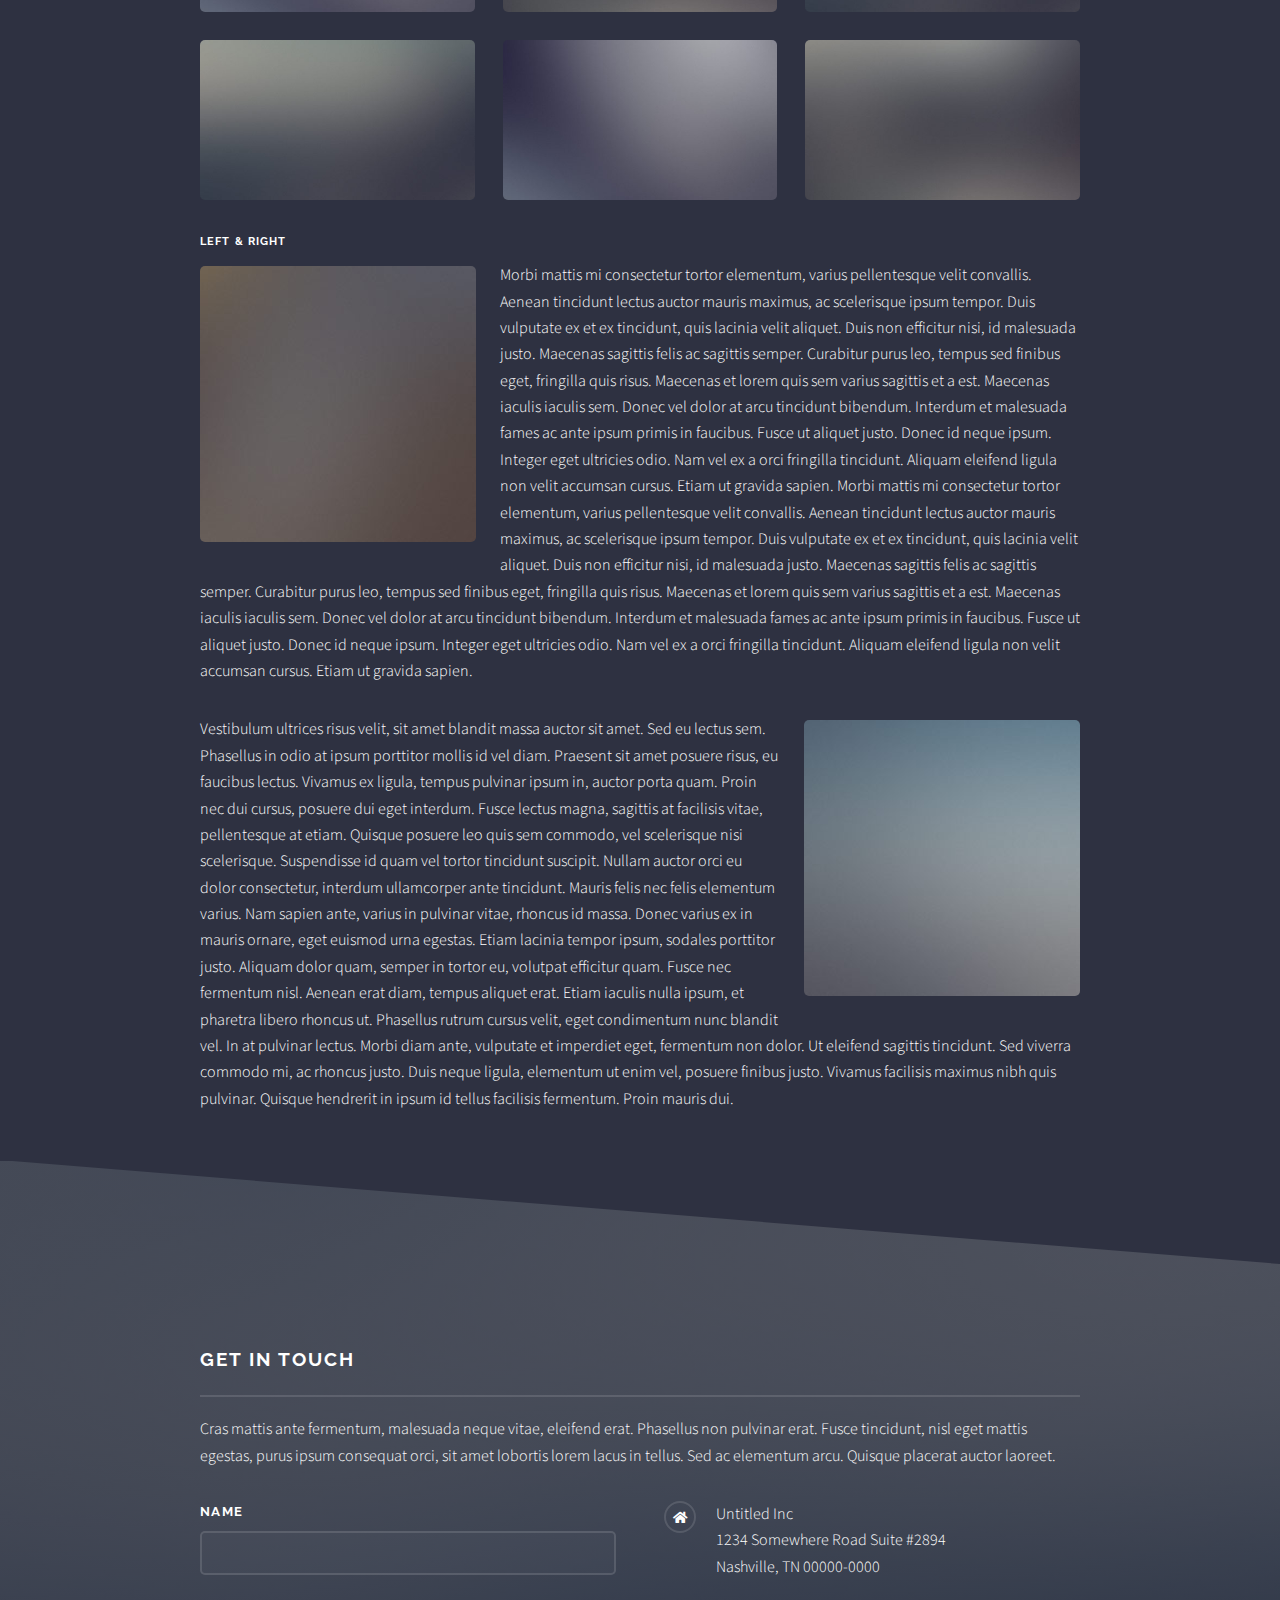
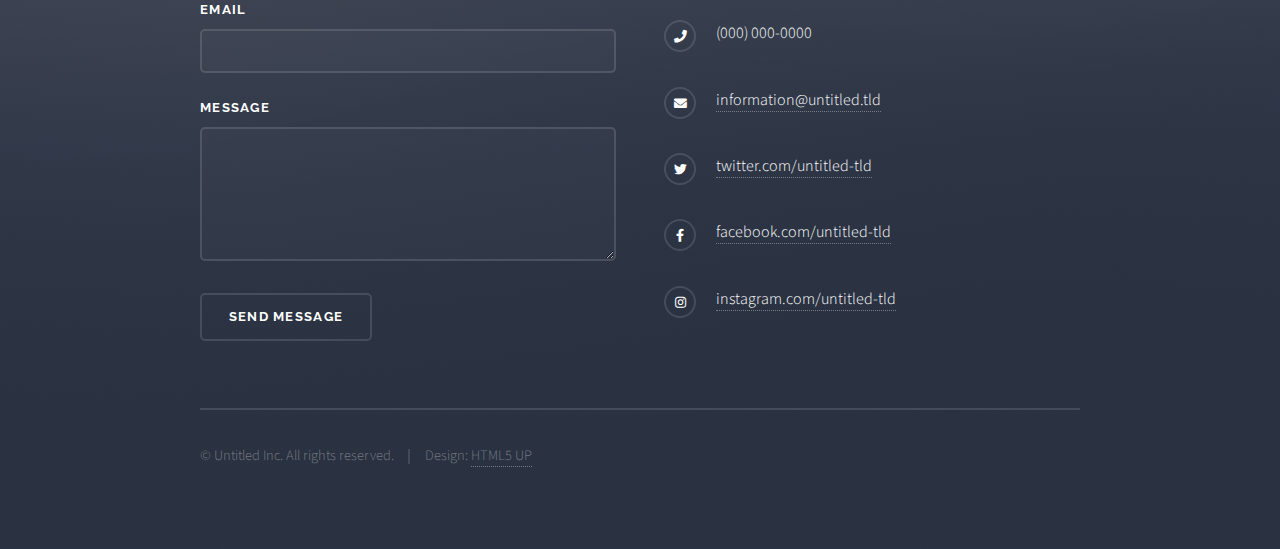
<file: elements.html>
<!DOCTYPE HTML>
<!--
	Solid State by HTML5 UP
	html5up.net | @ajlkn
	Free for personal and commercial use under the CCA 3.0 license (html5up.net/license)
-->
<html>
	<head>
		<title>Elements - Solid State by HTML5 UP</title>
		<meta charset="utf-8" />
		<meta name="viewport" content="width=device-width, initial-scale=1, user-scalable=no" />
		<link rel="stylesheet" href="assets/css/main.css" />
		<noscript><link rel="stylesheet" href="assets/css/noscript.css" /></noscript>
	</head>
	<body class="is-preload">

		<!-- Page Wrapper -->
			<div id="page-wrapper">

				<!-- Header -->
					<header id="header">
						<h1><a href="index.html">Solid State</a></h1>
						<nav>
							<!-- <a href="#menu">Menu</a> -->
							<a href="index.html">Home</a>
							<a href="Bio.html">Bio</a>
							<a href="Education.html">Education</a>
						</nav>
					</header>

				<!-- Menu -->
					<nav id="menu">
						<div class="inner">
							<h2>Menu</h2>
							<ul class="links">
								<li><a href="index.html">Home</a></li>
								<li><a href="generic.html">Generic</a></li>
								<li><a href="Education.html">Education</a></li>
								<li><a href="elements.html">Elements</a></li>
								<li><a href="#">Log In</a></li>
								<li><a href="#">Sign Up</a></li>
							</ul>
							<a href="#" class="close">Close</a>
						</div>
					</nav>

				<!-- Wrapper -->
					<section id="wrapper">
						<header>
							<div class="inner">
								<h2>Elements</h2>
								<p>Phasellus non pulvinar erat. Fusce tincidunt nisl eget ipsum.</p>
							</div>
						</header>

						<!-- Content -->
							<div class="wrapper">
								<div class="inner">

									<section>
										<h3 class="major">Text</h3>
										<p>This is <b>bold</b> and this is <strong>strong</strong>. This is <i>italic</i> and this is <em>emphasized</em>.
										This is <sup>superscript</sup> text and this is <sub>subscript</sub> text.
										This is <u>underlined</u> and this is code: <code>for (;;) { ... }</code>. Finally, <a href="#">this is a link</a>.</p>
										<h4>Blockquote</h4>
										<blockquote>Fringilla nisl. Donec accumsan interdum nisi, quis tincidunt felis sagittis eget tempus euismod. Vestibulum ante ipsum primis in faucibus vestibulum. Blandit adipiscing eu felis iaculis volutpat ac adipiscing accumsan faucibus. Vestibulum ante ipsum primis in faucibus lorem ipsum dolor sit amet nullam adipiscing eu felis.</blockquote>
										<h4>Preformatted</h4>
										<pre><code>i = 0;

while (!deck.isInOrder()) {
  print 'Iteration ' + i;
  deck.shuffle();
  i++;
}

print 'It took ' + i + ' iterations to sort the deck.';</code></pre>
									</section>

									<section>
										<h3 class="major">Lists</h3>
										<div class="row">
											<div class="col-6 col-12-medium">
												<h4>Unordered</h4>
												<ul>
													<li>Dolor pulvinar etiam.</li>
													<li>Sagittis adipiscing.</li>
													<li>Felis enim feugiat.</li>
												</ul>
												<h4>Alternate</h4>
												<ul class="alt">
													<li>Dolor pulvinar etiam.</li>
													<li>Sagittis adipiscing.</li>
													<li>Felis enim feugiat.</li>
												</ul>
											</div>
											<div class="col-6 col-12-medium">
												<h4>Ordered</h4>
												<ol>
													<li>Dolor pulvinar etiam.</li>
													<li>Etiam vel felis viverra.</li>
													<li>Felis enim feugiat.</li>
													<li>Dolor pulvinar etiam.</li>
													<li>Etiam vel felis lorem.</li>
													<li>Felis enim et feugiat.</li>
												</ol>
												<h4>Icons</h4>
												<ul class="icons">
													<li><a href="#" class="icon brands fa-twitter"><span class="label">Twitter</span></a></li>
													<li><a href="#" class="icon brands fa-facebook-f"><span class="label">Facebook</span></a></li>
													<li><a href="#" class="icon brands fa-instagram"><span class="label">Instagram</span></a></li>
													<li><a href="#" class="icon brands fa-github"><span class="label">Github</span></a></li>
												</ul>
											</div>
										</div>
										<h4>Actions</h4>
										<div class="row">
											<div class="col-6 col-12-medium">
												<ul class="actions">
													<li><a href="#" class="button primary">Default</a></li>
													<li><a href="#" class="button">Default</a></li>
												</ul>
												<ul class="actions small">
													<li><a href="#" class="button primary small">Small</a></li>
													<li><a href="#" class="button small">Small</a></li>
												</ul>
												<ul class="actions stacked">
													<li><a href="#" class="button primary">Default</a></li>
													<li><a href="#" class="button">Default</a></li>
												</ul>
												<ul class="actions stacked small">
													<li><a href="#" class="button primary small">Small</a></li>
													<li><a href="#" class="button small">Small</a></li>
												</ul>
											</div>
											<div class="col-6 col-12-medium">
												<ul class="actions stacked">
													<li><a href="#" class="button primary fit">Default</a></li>
													<li><a href="#" class="button fit">Default</a></li>
												</ul>
												<ul class="actions stacked small">
													<li><a href="#" class="button primary small fit">Small</a></li>
													<li><a href="#" class="button small fit">Small</a></li>
												</ul>
											</div>
										</div>
										<h4>Pagination</h4>
										<ul class="pagination">
											<li><span class="button small disabled">Prev</span></li>
											<li><a href="#" class="page active">1</a></li>
											<li><a href="#" class="page">2</a></li>
											<li><a href="#" class="page">3</a></li>
											<li><span>&hellip;</span></li>
											<li><a href="#" class="page">8</a></li>
											<li><a href="#" class="page">9</a></li>
											<li><a href="#" class="page">10</a></li>
											<li><a href="#" class="button small">Next</a></li>
										</ul>
									</section>

									<section>
										<h3 class="major">Table</h3>
										<h4>Default</h4>
										<div class="table-wrapper">
											<table>
												<thead>
													<tr>
														<th>Name</th>
														<th>Description</th>
														<th>Price</th>
													</tr>
												</thead>
												<tbody>
													<tr>
														<td>Item One</td>
														<td>Ante turpis integer aliquet porttitor.</td>
														<td>29.99</td>
													</tr>
													<tr>
														<td>Item Two</td>
														<td>Vis ac commodo adipiscing arcu aliquet.</td>
														<td>19.99</td>
													</tr>
													<tr>
														<td>Item Three</td>
														<td> Morbi faucibus arcu accumsan lorem.</td>
														<td>29.99</td>
													</tr>
													<tr>
														<td>Item Four</td>
														<td>Vitae integer tempus condimentum.</td>
														<td>19.99</td>
													</tr>
													<tr>
														<td>Item Five</td>
														<td>Ante turpis integer aliquet porttitor.</td>
														<td>29.99</td>
													</tr>
												</tbody>
												<tfoot>
													<tr>
														<td colspan="2"></td>
														<td>100.00</td>
													</tr>
												</tfoot>
											</table>
										</div>

										<h4>Alternate</h4>
										<div class="table-wrapper">
											<table class="alt">
												<thead>
													<tr>
														<th>Name</th>
														<th>Description</th>
														<th>Price</th>
													</tr>
												</thead>
												<tbody>
													<tr>
														<td>Item One</td>
														<td>Ante turpis integer aliquet porttitor.</td>
														<td>29.99</td>
													</tr>
													<tr>
														<td>Item Two</td>
														<td>Vis ac commodo adipiscing arcu aliquet.</td>
														<td>19.99</td>
													</tr>
													<tr>
														<td>Item Three</td>
														<td> Morbi faucibus arcu accumsan lorem.</td>
														<td>29.99</td>
													</tr>
													<tr>
														<td>Item Four</td>
														<td>Vitae integer tempus condimentum.</td>
														<td>19.99</td>
													</tr>
													<tr>
														<td>Item Five</td>
														<td>Ante turpis integer aliquet porttitor.</td>
														<td>29.99</td>
													</tr>
												</tbody>
												<tfoot>
													<tr>
														<td colspan="2"></td>
														<td>100.00</td>
													</tr>
												</tfoot>
											</table>
										</div>
									</section>

									<section>
										<h3 class="major">Buttons</h3>
										<ul class="actions">
											<li><a href="#" class="button primary">Primary</a></li>
											<li><a href="#" class="button">Default</a></li>
										</ul>
										<ul class="actions">
											<li><a href="#" class="button large">Large</a></li>
											<li><a href="#" class="button small">Small</a></li>
										</ul>
										<ul class="actions fit">
											<li><a href="#" class="button fit">Fit</a></li>
											<li><a href="#" class="button primary fit">Fit</a></li>
											<li><a href="#" class="button fit">Fit</a></li>
										</ul>
										<ul class="actions fit small">
											<li><a href="#" class="button primary fit small">Fit + Small</a></li>
											<li><a href="#" class="button fit small">Fit + Small</a></li>
											<li><a href="#" class="button primary fit small">Fit + Small</a></li>
										</ul>
										<ul class="actions">
											<li><a href="#" class="button primary icon solid fa-download">Icon</a></li>
											<li><a href="#" class="button icon solid fa-download">Icon</a></li>
										</ul>
										<ul class="actions">
											<li><span class="button primary disabled">Disabled</span></li>
											<li><span class="button disabled">Disabled</span></li>
										</ul>
									</section>

									<section>
										<h3 class="major">Form</h3>
										<form method="post" action="#">
											<div class="row gtr-uniform">
												<div class="col-6 col-12-xsmall">
													<label for="demo-name">Name</label>
													<input type="text" name="demo-name" id="demo-name" value="" />
												</div>
												<div class="col-6 col-12-xsmall">
													<label for="demo-email">Email</label>
													<input type="email" name="demo-email" id="demo-email" value="" />
												</div>
												<div class="col-12">
													<label for="demo-category">Category</label>
													<select name="demo-category" id="demo-category">
														<option value="">-</option>
														<option value="1">Manufacturing</option>
														<option value="1">Shipping</option>
														<option value="1">Administration</option>
														<option value="1">Human Resources</option>
													</select>
												</div>
												<div class="col-4 col-12-small">
													<input type="radio" id="demo-priority-low" name="demo-priority" checked>
													<label for="demo-priority-low">Low Priority</label>
												</div>
												<div class="col-4 col-12-small">
													<input type="radio" id="demo-priority-normal" name="demo-priority">
													<label for="demo-priority-normal">Normal Priority</label>
												</div>
												<div class="col-4 col-12-small">
													<input type="radio" id="demo-priority-high" name="demo-priority">
													<label for="demo-priority-high">High Priority</label>
												</div>
												<div class="col-6 col-12-small">
													<input type="checkbox" id="demo-copy" name="demo-copy">
													<label for="demo-copy">Email me a copy</label>
												</div>
												<div class="col-6 col-12-small">
													<input type="checkbox" id="demo-human" name="demo-human" checked>
													<label for="demo-human">Not a robot</label>
												</div>
												<div class="col-12">
													<label for="demo-message">Message</label>
													<textarea name="demo-message" id="demo-message" rows="6"></textarea>
												</div>
												<div class="col-12">
													<ul class="actions">
														<li><input type="submit" value="Send Message" class="primary" /></li>
														<li><input type="reset" value="Reset" /></li>
													</ul>
												</div>
											</div>
										</form>
									</section>

									<section>
										<h3 class="major">Image</h3>
										<h4>Fit</h4>
										<div class="box alt">
											<div class="row gtr-uniform">
												<div class="col-12"><span class="image fit"><img src="images/pic08.jpg" alt="" /></span></div>
												<div class="col-4"><span class="image fit"><img src="images/pic05.jpg" alt="" /></span></div>
												<div class="col-4"><span class="image fit"><img src="images/pic06.jpg" alt="" /></span></div>
												<div class="col-4"><span class="image fit"><img src="images/pic07.jpg" alt="" /></span></div>
												<div class="col-4"><span class="image fit"><img src="images/pic07.jpg" alt="" /></span></div>
												<div class="col-4"><span class="image fit"><img src="images/pic05.jpg" alt="" /></span></div>
												<div class="col-4"><span class="image fit"><img src="images/pic06.jpg" alt="" /></span></div>
												<div class="col-4"><span class="image fit"><img src="images/pic06.jpg" alt="" /></span></div>
												<div class="col-4"><span class="image fit"><img src="images/pic07.jpg" alt="" /></span></div>
												<div class="col-4"><span class="image fit"><img src="images/pic05.jpg" alt="" /></span></div>
											</div>
										</div>
										<h4>Left &amp; Right</h4>
										<p><span class="image left"><img src="images/pic01.jpg" alt="" /></span>Morbi mattis mi consectetur tortor elementum, varius pellentesque velit convallis. Aenean tincidunt lectus auctor mauris maximus, ac scelerisque ipsum tempor. Duis vulputate ex et ex tincidunt, quis lacinia velit aliquet. Duis non efficitur nisi, id malesuada justo. Maecenas sagittis felis ac sagittis semper. Curabitur purus leo, tempus sed finibus eget, fringilla quis risus. Maecenas et lorem quis sem varius sagittis et a est. Maecenas iaculis iaculis sem. Donec vel dolor at arcu tincidunt bibendum. Interdum et malesuada fames ac ante ipsum primis in faucibus. Fusce ut aliquet justo. Donec id neque ipsum. Integer eget ultricies odio. Nam vel ex a orci fringilla tincidunt. Aliquam eleifend ligula non velit accumsan cursus. Etiam ut gravida sapien. Morbi mattis mi consectetur tortor elementum, varius pellentesque velit convallis. Aenean tincidunt lectus auctor mauris maximus, ac scelerisque ipsum tempor. Duis vulputate ex et ex tincidunt, quis lacinia velit aliquet. Duis non efficitur nisi, id malesuada justo. Maecenas sagittis felis ac sagittis semper. Curabitur purus leo, tempus sed finibus eget, fringilla quis risus. Maecenas et lorem quis sem varius sagittis et a est. Maecenas iaculis iaculis sem. Donec vel dolor at arcu tincidunt bibendum. Interdum et malesuada fames ac ante ipsum primis in faucibus. Fusce ut aliquet justo. Donec id neque ipsum. Integer eget ultricies odio. Nam vel ex a orci fringilla tincidunt. Aliquam eleifend ligula non velit accumsan cursus. Etiam ut gravida sapien.</p>
										<p><span class="image right"><img src="images/pic02.jpg" alt="" /></span>Vestibulum ultrices risus velit, sit amet blandit massa auctor sit amet. Sed eu lectus sem. Phasellus in odio at ipsum porttitor mollis id vel diam. Praesent sit amet posuere risus, eu faucibus lectus. Vivamus ex ligula, tempus pulvinar ipsum in, auctor porta quam. Proin nec dui cursus, posuere dui eget interdum. Fusce lectus magna, sagittis at facilisis vitae, pellentesque at etiam. Quisque posuere leo quis sem commodo, vel scelerisque nisi scelerisque. Suspendisse id quam vel tortor tincidunt suscipit. Nullam auctor orci eu dolor consectetur, interdum ullamcorper ante tincidunt. Mauris felis nec felis elementum varius. Nam sapien ante, varius in pulvinar vitae, rhoncus id massa. Donec varius ex in mauris ornare, eget euismod urna egestas. Etiam lacinia tempor ipsum, sodales porttitor justo. Aliquam dolor quam, semper in tortor eu, volutpat efficitur quam. Fusce nec fermentum nisl. Aenean erat diam, tempus aliquet erat. Etiam iaculis nulla ipsum, et pharetra libero rhoncus ut. Phasellus rutrum cursus velit, eget condimentum nunc blandit vel. In at pulvinar lectus. Morbi diam ante, vulputate et imperdiet eget, fermentum non dolor. Ut eleifend sagittis tincidunt. Sed viverra commodo mi, ac rhoncus justo. Duis neque ligula, elementum ut enim vel, posuere finibus justo. Vivamus facilisis maximus nibh quis pulvinar. Quisque hendrerit in ipsum id tellus facilisis fermentum. Proin mauris dui.</p>
									</section>

								</div>
							</div>

					</section>

				<!-- Footer -->
					<section id="footer">
						<div class="inner">
							<h2 class="major">Get in touch</h2>
							<p>Cras mattis ante fermentum, malesuada neque vitae, eleifend erat. Phasellus non pulvinar erat. Fusce tincidunt, nisl eget mattis egestas, purus ipsum consequat orci, sit amet lobortis lorem lacus in tellus. Sed ac elementum arcu. Quisque placerat auctor laoreet.</p>
							<form method="post" action="#">
								<div class="fields">
									<div class="field">
										<label for="name">Name</label>
										<input type="text" name="name" id="name" />
									</div>
									<div class="field">
										<label for="email">Email</label>
										<input type="email" name="email" id="email" />
									</div>
									<div class="field">
										<label for="message">Message</label>
										<textarea name="message" id="message" rows="4"></textarea>
									</div>
								</div>
								<ul class="actions">
									<li><input type="submit" value="Send Message" /></li>
								</ul>
							</form>
							<ul class="contact">
								<li class="icon solid fa-home">
									Untitled Inc<br />
									1234 Somewhere Road Suite #2894<br />
									Nashville, TN 00000-0000
								</li>
								<li class="icon solid fa-phone">(000) 000-0000</li>
								<li class="icon solid fa-envelope"><a href="#">information@untitled.tld</a></li>
								<li class="icon brands fa-twitter"><a href="#">twitter.com/untitled-tld</a></li>
								<li class="icon brands fa-facebook-f"><a href="#">facebook.com/untitled-tld</a></li>
								<li class="icon brands fa-instagram"><a href="#">instagram.com/untitled-tld</a></li>
							</ul>
							<ul class="copyright">
								<li>&copy; Untitled Inc. All rights reserved.</li><li>Design: <a href="http://html5up.net">HTML5 UP</a></li>
							</ul>
						</div>
					</section>

			</div>

		<!-- Scripts -->
			<script src="assets/js/jquery.min.js"></script>
			<script src="assets/js/jquery.scrollex.min.js"></script>
			<script src="assets/js/browser.min.js"></script>
			<script src="assets/js/breakpoints.min.js"></script>
			<script src="assets/js/util.js"></script>
			<script src="assets/js/main.js"></script>

	</body>
</html>
</file>
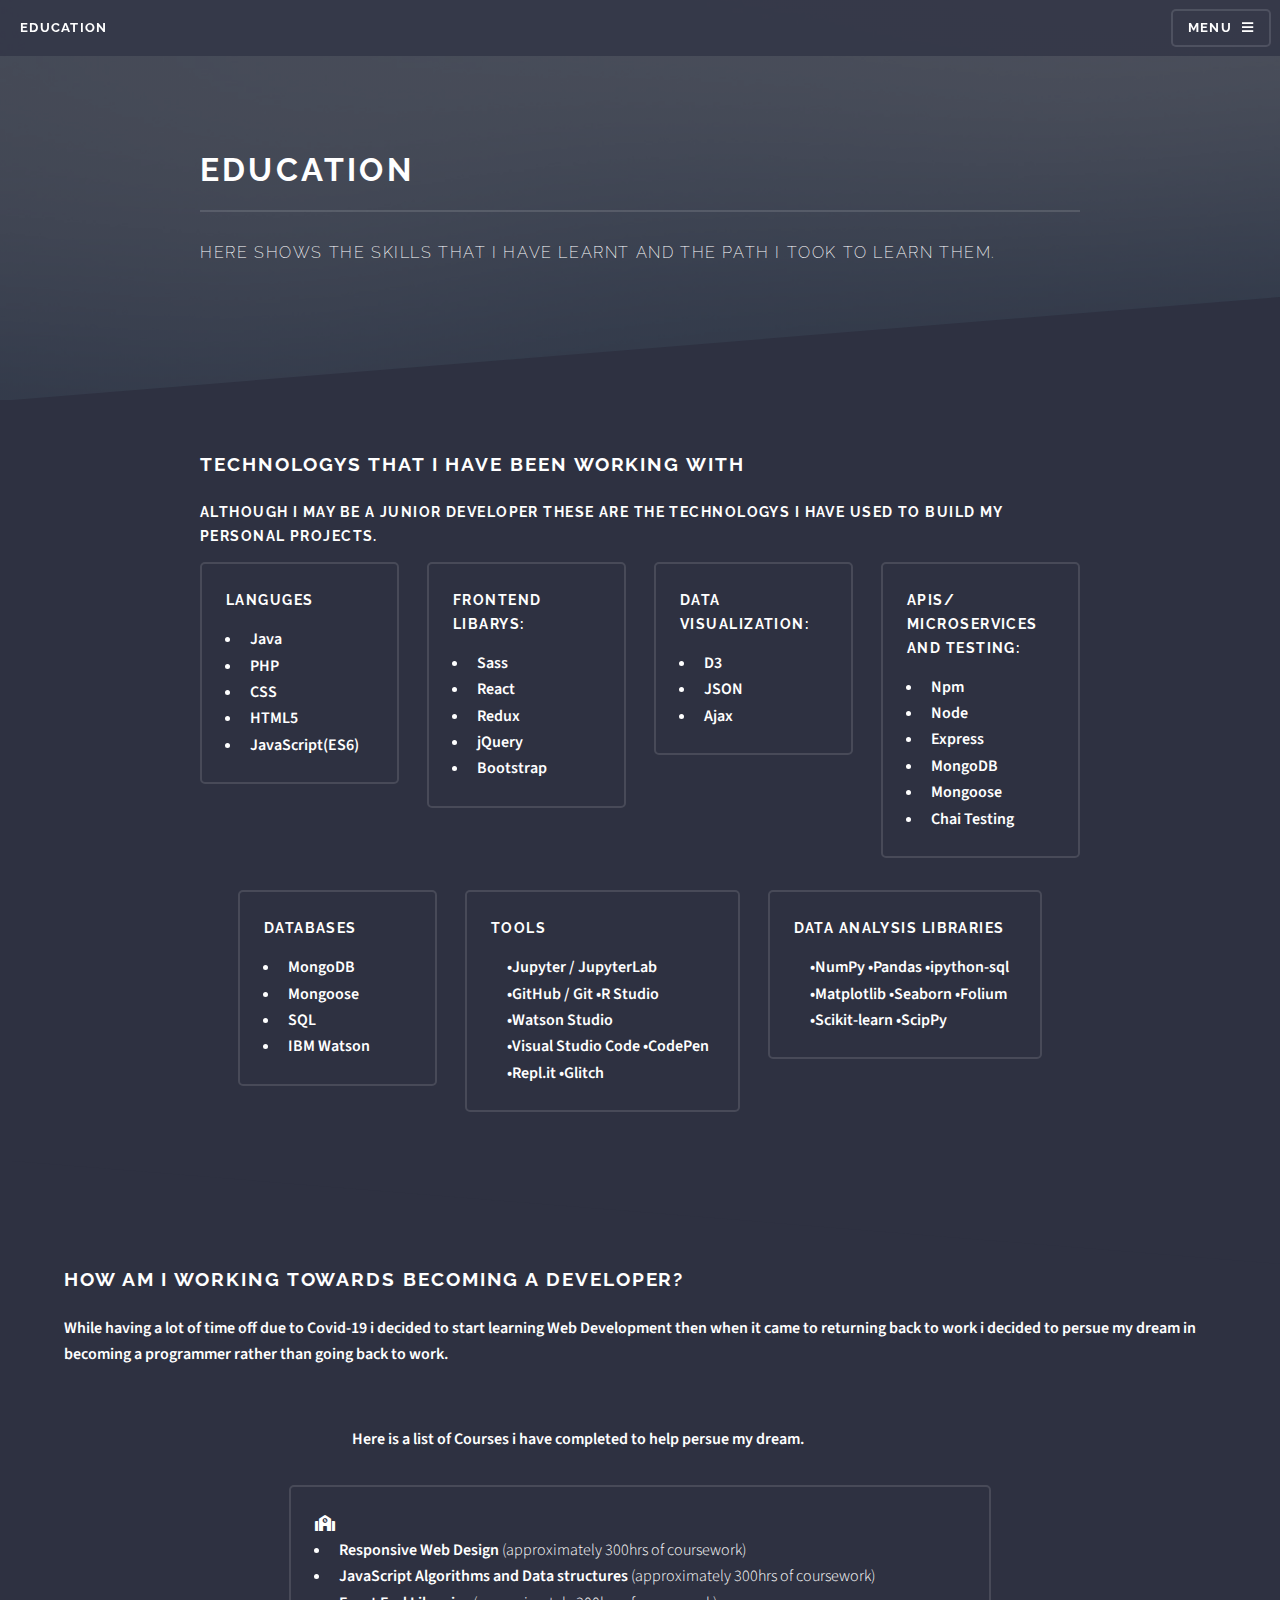
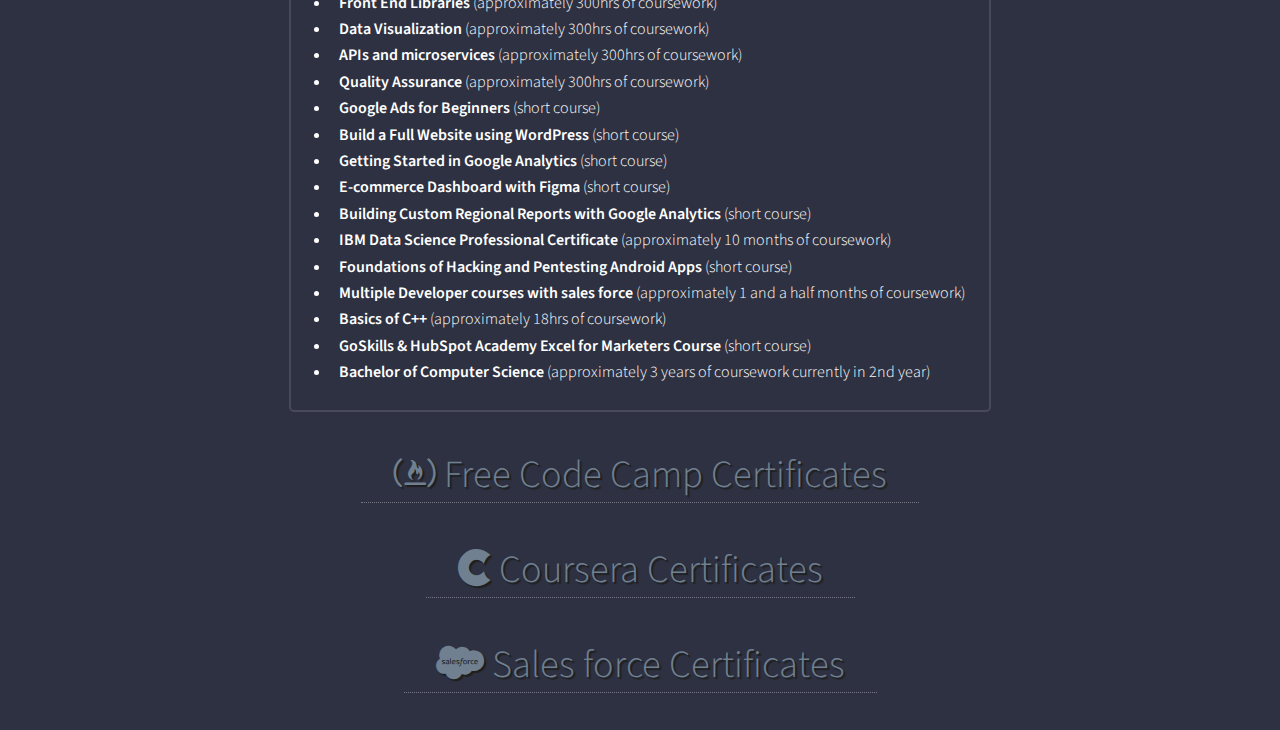
<file: index3.html>
<!DOCTYPE HTML>
<!--
	Solid State by HTML5 UP
	html5up.net | @ajlkn
	Free for personal and commercial use under the CCA 3.0 license (html5up.net/license)
-->


<html>
	<head>
		<title>Education</title>
		<meta charset="utf-8" />
		<meta name="viewport" content="width=device-width, initial-scale=1, user-scalable=no" />
		<link rel="stylesheet" href="assets/css/main.css" />
		<noscript><link rel="stylesheet" href="assets/css/noscript.css" /></noscript>
	</head>
	<body class="is-preload">

		<!-- Page Wrapper -->
			<div id="page-wrapper">

				<!-- Header -->
					<header id="header">
						<h1><a href="index.html">Education</a></h1>
						<nav>
							<a href="#menu">Menu</a>
						</nav>
					</header>

				<!-- Menu -->
					<nav id="menu">
						<div class="inner">
							<h2>Menu</h2>
							<ul class="links">
								<li><a href="index.html">Home</a></li>
								<li><a href="Bio.html">Bio</a></li>
								<!-- <li><a href=".html">Elements</a></li> -->
								<li><a href="#">Log In</a></li>
								<li><a href="#">Sign Up</a></li>
							</ul>
							<a href="#" class="close">Close</a>
						</div>
					</nav>

				<!-- Wrapper -->
					<section id="wrapper">
						<header>
							<div class="inner">
								<h2>Education</h2>
								<p>Here shows the skills that I have learnt and the path I took to learn them.</p>
							</div>
						</header>

						<!-- Content -->
							<div class="wrapper">
								<div class="inner">
                                    <article id="Langauges" >
                                        <div class="container">
                                            <header>
                                                <h2> Technologys that i have been working with</h2>
                                                <h3>Although I may be a junior developer these are the technologys i have used to build my personal projects.</h3>
                                            </header>
                                            <div class="row aln-center">
                                                <div class="col-3 col-6-medium col-12-small">
                                                    <section class="box style1">
                                                        <!-- <span class="icon featured fa-comments"></span> -->
                                                        <h3>Languges</h3>
                                                        <ul>	<strong>								
                                                            <li>Java</li>									
                                                            <li>PHP</li>									
                                                            <li>CSS</li>
                                                            <li>HTML5</li>
                                                            <li>JavaScript(ES6)</li>	</strong>								
                                                        </ul>
                                                    </section>
                                                </div>
                                                
                                                <div class="col-3 col-6-medium col-12-small">
                                                    <section class="box style1">
                                                        <!-- <span class="icon solid featured fa-camera-retro"></span> -->
                                                        <h3>Frontend Libarys:</h3>
                                                        <ul>	<strong>						
                                                            <li>Sass</li>
                                                            <li>React</li>
                                                            <li>Redux</li>
                                                            <li>jQuery</li>
                                                            <li>Bootstrap</li>
                                                        </ul></strong>
                                                        
                                                    </section>
                                                </div>
                                                <div class="col-3 col-6-medium col-12-small">
                                                    <section class="box style1">
                                                        <!-- <span class="icon featured fa-thumbs-up"></span> -->
                                                        <h3>Data Visualization:</h3>
                                                        <ul><strong>
                                                            <li>D3</li>
                                                            <li>JSON</li>
                                                            <li>Ajax</li>
                                                            </strong>
                                                        </ul>
                                                    </section>
                                                </div>
                                                <div class="col-3 col-6-medium col-12-small">
                                                    <section class="box style1">
                                                        <!-- <span class="icon solid featured fa-camera-retro"></span> -->
                                                        <h3>APIs/ Microservices and Testing:</h3>
                                                        <ul><strong>
                                                            <li>Npm</li>
                                                            <li>Node</li>
                                                            <li>Express</li>
                                                            <li>MongoDB</li>
                                                            <li>Mongoose</li>
                                                            <li>Chai Testing</li></strong>
                                                        </ul>
                                                        
                                                    </section>
                                                </div>
                                                <div id= "Databases" class="col-3 col-6-medium col-12-small">
                                                    <section class="box style1">
                                                        <!-- <span class="icon solid featured fa-camera-retro"></span> -->
                                                        <h3>Databases</h3>
                                                        <ul><strong>
                                                            <li>MongoDB</li>
                                                            <li>Mongoose</li>
                                                            <li>SQL</li>
                                                            <li>IBM Watson</li></strong>
                                                        </ul>
                                                        
                                                    </section>
                                                </div>
                        
                                                <div id= "Tools" class="col-4 col-10-medium col-12-small">
                                                    <section class="box style1">
                                                        <!-- <span class="icon solid featured fa-camera-retro"></span> -->
                                                        <h3>Tools</h3>
                                                        <ul><strong>
                                                        
                                                            
                        
                                                            &bull;Jupyter / JupyterLab &bull;GitHub / Git &bull;R Studio
                                                            &bull;Watson Studio <br/>
                                                            &bull;Visual Studio Code
                                                            &bull;CodePen
                                                            &bull;Repl.it
                                                            &bull;Glitch
                                                        
                                                        
                                                        </strong>
                                                        </ul>
                                                        
                                                    </section>
                                                </div>
                        
                                                <div id= "Data-Analysis-Libraries" class="col-4 col-10-medium col-12-small">
                                                    <section class="box style1">
                                                        <!-- <span class="icon solid featured fa-camera-retro"></span> -->
                                                        <h3>Data Analysis Libraries</h3>
                                                        <strong>
                                                            <ul>
                                                            &bull;NumPy &bull;Pandas &bull;ipython-sql 
                                                            &bull;Matplotlib 
                                                            &bull;Seaborn
                                                            &bull;Folium
                                                            &bull;Scikit-learn
                                                            &bull;ScipPy	

                                                        </strong>
                                                    </ul>
                                                        
                                                    </section>
                                                </div>
                                            </div>
                                            
                                        </div>
                                    </article>
                                </section>

                         


                        

                            <!-- Pathway  -->

                            <article id="work" >
                                <div class="container">
                                    <header style="padding-left: 5%; padding-right: 5%">
                                        <h2>How am I working towards becoming a developer?</h2>
                                        <p> <strong>While having a lot of time off due to Covid-19 i decided to start learning Web Development then when it came to returning back to work i decided to persue my dream in becoming a programmer rather than going back to work. </strong></p>
                                    
										<div class="eduListheader" style="padding-left: 25%; padding-right: 25%">
											<p ><strong><br>Here is a list of Courses i have completed to help persue my dream.</strong></p>
										</div>
									</header>
									
                                    <div class="row aln-center">
                                        <!-- <div class="col-11 col-11-medium col-12-small"> -->
                                        <div >
                                            <section class="box style1">
                                                 <i class=" school featured fas fa-school"></i>
                                                <ul class= "Certificates">
                                                    <li><strong>Responsive Web Design</strong> (approximately 300hrs of  coursework)</li>
                                                    <li><strong>JavaScript Algorithms and Data structures</strong> (approximately 300hrs of  coursework)</li>
                                                    <li><strong>Front End Libraries</strong> (approximately 300hrs of  coursework)</li>
                                                    <li><strong>Data Visualization</strong> (approximately 300hrs of  coursework)</li>
                                                    <li><strong>APIs and microservices</strong> (approximately 300hrs of  coursework)</li>
                                                    <li><strong>Quality Assurance</strong> (approximately 300hrs of  coursework)</li>
                                                    <li><strong>Google Ads for Beginners</strong> (short course)</li>
                                                    <li><strong>Build a Full Website using WordPress</strong> (short course)</li>
                                                    <li><strong>Getting Started in Google Analytics</strong> (short course)</li>
                                                    <li><strong>E-commerce Dashboard with Figma</strong> (short course)</li>
                                                    <li><strong>Building Custom Regional Reports with Google Analytics</strong> (short course)</li>
                                                    <li><strong>IBM Data Science Professional Certificate</strong> (approximately 10 months of coursework)</li>
                                                    <li><strong>Foundations of Hacking and Pentesting Android Apps</strong> (short course)</li>
                                                    <li><strong>Multiple Developer courses with sales force</strong> (approximately 1 and a half months of coursework)</li>
                                                    <li><strong>Basics of C++</strong> (approximately 18hrs of coursework)</li>
							<li><strong> GoSkills & HubSpot Academy Excel for Marketers Course</strong> (short course)</li>
                                                    <li><strong>Bachelor of Computer Science</strong> (approximately 3 years of coursework currently in 2nd year)</li>
                                                    </ul>
                                            </section>
                                        </div>
                                    </div>
                                    <footer align= "center" >
                                         <a href="https://www.freecodecamp.org/fcc115dbd37-fc57-4c9b-96fd-3505694cd2e5"  target="_blank" class="btn contact-details"><i class="fab fa-free-code-camp"></i> Free Code Camp Certificates</a>
                                        <p></p>
                                        <a href="images/Coursera1.pdf" target="_blank" title="Coursera" class="btn contact-details "><i class="fab fa-cuttlefish"></i> Coursera Certificates</a></p>
                                        <a href="https://trailblazer.me/id/jameswatson98" target="_blank" title="Coursera" class="btn contact-details "><i class="fab fa-salesforce"></i> Sales force Certificates</a></p>
                
                                        
                                    </footer>
                                </div>
                            </article>


<!--                          
            


















                            <article>

									<section>
										<h3 class="major">Text</h3>
										<p>This is <b>bold</b> and this is <strong>strong</strong>. This is <i>italic</i> and this is <em>emphasized</em>.
										This is <sup>superscript</sup> text and this is <sub>subscript</sub> text.
										This is <u>underlined</u> and this is code: <code>for (;;) { ... }</code>. Finally, <a href="#">this is a link</a>.</p>
										<h4>Blockquote</h4>
										<blockquote>Fringilla nisl. Donec accumsan interdum nisi, quis tincidunt felis sagittis eget tempus euismod. Vestibulum ante ipsum primis in faucibus vestibulum. Blandit adipiscing eu felis iaculis volutpat ac adipiscing accumsan faucibus. Vestibulum ante ipsum primis in faucibus lorem ipsum dolor sit amet nullam adipiscing eu felis.</blockquote>
										<h4>Preformatted</h4>
									
									</section>

									<section>
										<h3 class="major">Lists</h3>
										<div class="row">
											<div class="col-6 col-12-medium">
												<h4>Unordered</h4>
												<ul>
													<li>Dolor pulvinar etiam.</li>
													<li>Sagittis adipiscing.</li>
													<li>Felis enim feugiat.</li>
												</ul>
												<h4>Alternate</h4>
												<ul class="alt">
													<li>Dolor pulvinar etiam.</li>
													<li>Sagittis adipiscing.</li>
													<li>Felis enim feugiat.</li>
												</ul>
											</div>
											<div class="col-6 col-12-medium">
												<h4>Ordered</h4>
												<ol>
													<li>Dolor pulvinar etiam.</li>
													<li>Etiam vel felis viverra.</li>
													<li>Felis enim feugiat.</li>
													<li>Dolor pulvinar etiam.</li>
													<li>Etiam vel felis lorem.</li>
													<li>Felis enim et feugiat.</li>
												</ol>
												<h4>Icons</h4>
												<ul class="icons">
													<li><a href="#" class="icon brands fa-twitter"><span class="label">Twitter</span></a></li>
													<li><a href="#" class="icon brands fa-facebook-f"><span class="label">Facebook</span></a></li>
													<li><a href="#" class="icon brands fa-instagram"><span class="label">Instagram</span></a></li>
													<li><a href="#" class="icon brands fa-github"><span class="label">Github</span></a></li>
												</ul>
											</div>
										</div>
										<h4>Actions</h4>
										<div class="row">
											<div class="col-6 col-12-medium">
												<ul class="actions">
													<li><a href="#" class="button primary">Default</a></li>
													<li><a href="#" class="button">Default</a></li>
												</ul>
												<ul class="actions small">
													<li><a href="#" class="button primary small">Small</a></li>
													<li><a href="#" class="button small">Small</a></li>
												</ul>
												<ul class="actions stacked">
													<li><a href="#" class="button primary">Default</a></li>
													<li><a href="#" class="button">Default</a></li>
												</ul>
												<ul class="actions stacked small">
													<li><a href="#" class="button primary small">Small</a></li>
													<li><a href="#" class="button small">Small</a></li>
												</ul>
											</div>
											<div class="col-6 col-12-medium">
												<ul class="actions stacked">
													<li><a href="#" class="button primary fit">Default</a></li>
													<li><a href="#" class="button fit">Default</a></li>
												</ul>
												<ul class="actions stacked small">
													<li><a href="#" class="button primary small fit">Small</a></li>
													<li><a href="#" class="button small fit">Small</a></li>
												</ul>
											</div>
										</div>
										<h4>Pagination</h4>
										<ul class="pagination">
											<li><span class="button small disabled">Prev</span></li>
											<li><a href="#" class="page active">1</a></li>
											<li><a href="#" class="page">2</a></li>
											<li><a href="#" class="page">3</a></li>
											<li><span>&hellip;</span></li>
											<li><a href="#" class="page">8</a></li>
											<li><a href="#" class="page">9</a></li>
											<li><a href="#" class="page">10</a></li>
											<li><a href="#" class="button small">Next</a></li>
										</ul>
									</section>

									<section>
										<h3 class="major">Table</h3>
										<h4>Default</h4>
										<div class="table-wrapper">
											<table>
												<thead>
													<tr>
														<th>Name</th>
														<th>Description</th>
														<th>Price</th>
													</tr>
												</thead>
												<tbody>
													<tr>
														<td>Item One</td>
														<td>Ante turpis integer aliquet porttitor.</td>
														<td>29.99</td>
													</tr>
													<tr>
														<td>Item Two</td>
														<td>Vis ac commodo adipiscing arcu aliquet.</td>
														<td>19.99</td>
													</tr>
													<tr>
														<td>Item Three</td>
														<td> Morbi faucibus arcu accumsan lorem.</td>
														<td>29.99</td>
													</tr>
													<tr>
														<td>Item Four</td>
														<td>Vitae integer tempus condimentum.</td>
														<td>19.99</td>
													</tr>
													<tr>
														<td>Item Five</td>
														<td>Ante turpis integer aliquet porttitor.</td>
														<td>29.99</td>
													</tr>
												</tbody>
												<tfoot>
													<tr>
														<td colspan="2"></td>
														<td>100.00</td>
													</tr>
												</tfoot>
											</table>
										</div>
                                    
										<h4>Alternate</h4>
										<div class="table-wrapper">
											<table class="alt">
												<thead>
													<tr>
														<th>Name</th>
														<th>Description</th>
														<th>Price</th>
													</tr>
												</thead>
												<tbody>
													<tr>
														<td>Item One</td>
														<td>Ante turpis integer aliquet porttitor.</td>
														<td>29.99</td>
													</tr>
													<tr>
														<td>Item Two</td>
														<td>Vis ac commodo adipiscing arcu aliquet.</td>
														<td>19.99</td>
													</tr>
													<tr>
														<td>Item Three</td>
														<td> Morbi faucibus arcu accumsan lorem.</td>
														<td>29.99</td>
													</tr>
													<tr>
														<td>Item Four</td>
														<td>Vitae integer tempus condimentum.</td>
														<td>19.99</td>
													</tr>
													<tr>
														<td>Item Five</td>
														<td>Ante turpis integer aliquet porttitor.</td>
														<td>29.99</td>
													</tr>
												</tbody>
												<tfoot>
													<tr>
														<td colspan="2"></td>
														<td>100.00</td>
													</tr>
												</tfoot>
											</table>
										</div>
									</section>

									<section>
										<h3 class="major">Buttons</h3>
										<ul class="actions">
											<li><a href="#" class="button primary">Primary</a></li>
											<li><a href="#" class="button">Default</a></li>
										</ul>
										<ul class="actions">
											<li><a href="#" class="button large">Large</a></li>
											<li><a href="#" class="button small">Small</a></li>
										</ul>
										<ul class="actions fit">
											<li><a href="#" class="button fit">Fit</a></li>
											<li><a href="#" class="button primary fit">Fit</a></li>
											<li><a href="#" class="button fit">Fit</a></li>
										</ul>
										<ul class="actions fit small">
											<li><a href="#" class="button primary fit small">Fit + Small</a></li>
											<li><a href="#" class="button fit small">Fit + Small</a></li>
											<li><a href="#" class="button primary fit small">Fit + Small</a></li>
										</ul>
										<ul class="actions">
											<li><a href="#" class="button primary icon solid fa-download">Icon</a></li>
											<li><a href="#" class="button icon solid fa-download">Icon</a></li>
										</ul>
										<ul class="actions">
											<li><span class="button primary disabled">Disabled</span></li>
											<li><span class="button disabled">Disabled</span></li>
										</ul>
									</section>

									<section>
										<h3 class="major">Form</h3>
										<form method="post" action="#">
											<div class="row gtr-uniform">
												<div class="col-6 col-12-xsmall">
													<label for="demo-name">Name</label>
													<input type="text" name="demo-name" id="demo-name" value="" />
												</div>
												<div class="col-6 col-12-xsmall">
													<label for="demo-email">Email</label>
													<input type="email" name="demo-email" id="demo-email" value="" />
												</div>
												<div class="col-12">
													<label for="demo-category">Category</label>
													<select name="demo-category" id="demo-category">
														<option value="">-</option>
														<option value="1">Manufacturing</option>
														<option value="1">Shipping</option>
														<option value="1">Administration</option>
														<option value="1">Human Resources</option>
													</select>
												</div>
												<div class="col-4 col-12-small">
													<input type="radio" id="demo-priority-low" name="demo-priority" checked>
													<label for="demo-priority-low">Low Priority</label>
												</div>
												<div class="col-4 col-12-small">
													<input type="radio" id="demo-priority-normal" name="demo-priority">
													<label for="demo-priority-normal">Normal Priority</label>
												</div>
												<div class="col-4 col-12-small">
													<input type="radio" id="demo-priority-high" name="demo-priority">
													<label for="demo-priority-high">High Priority</label>
												</div>
												<div class="col-6 col-12-small">
													<input type="checkbox" id="demo-copy" name="demo-copy">
													<label for="demo-copy">Email me a copy</label>
												</div>
												<div class="col-6 col-12-small">
													<input type="checkbox" id="demo-human" name="demo-human" checked>
													<label for="demo-human">Not a robot</label>
												</div>
												<div class="col-12">
													<label for="demo-message">Message</label>
													<textarea name="demo-message" id="demo-message" rows="6"></textarea>
												</div>
												<div class="col-12">
													<ul class="actions">
														<li><input type="submit" value="Send Message" class="primary" /></li>
														<li><input type="reset" value="Reset" /></li>
													</ul>
												</div>
											</div>
										</form>
									</section>

									<section>
										<h3 class="major">Image</h3>
										<h4>Fit</h4>
										<div class="box alt">
											<div class="row gtr-uniform">
												<div class="col-12"><span class="image fit"><img src="images/pic08.jpg" alt="" /></span></div>
												<div class="col-4"><span class="image fit"><img src="images/pic05.jpg" alt="" /></span></div>
												<div class="col-4"><span class="image fit"><img src="images/pic06.jpg" alt="" /></span></div>
												<div class="col-4"><span class="image fit"><img src="images/pic07.jpg" alt="" /></span></div>
												<div class="col-4"><span class="image fit"><img src="images/pic07.jpg" alt="" /></span></div>
												<div class="col-4"><span class="image fit"><img src="images/pic05.jpg" alt="" /></span></div>
												<div class="col-4"><span class="image fit"><img src="images/pic06.jpg" alt="" /></span></div>
												<div class="col-4"><span class="image fit"><img src="images/pic06.jpg" alt="" /></span></div>
												<div class="col-4"><span class="image fit"><img src="images/pic07.jpg" alt="" /></span></div>
												<div class="col-4"><span class="image fit"><img src="images/pic05.jpg" alt="" /></span></div>
											</div>
										</div>
										<h4>Left &amp; Right</h4>
										<p><span class="image left"><img src="images/pic01.jpg" alt="" /></span>Morbi mattis mi consectetur tortor elementum, varius pellentesque velit convallis. Aenean tincidunt lectus auctor mauris maximus, ac scelerisque ipsum tempor. Duis vulputate ex et ex tincidunt, quis lacinia velit aliquet. Duis non efficitur nisi, id malesuada justo. Maecenas sagittis felis ac sagittis semper. Curabitur purus leo, tempus sed finibus eget, fringilla quis risus. Maecenas et lorem quis sem varius sagittis et a est. Maecenas iaculis iaculis sem. Donec vel dolor at arcu tincidunt bibendum. Interdum et malesuada fames ac ante ipsum primis in faucibus. Fusce ut aliquet justo. Donec id neque ipsum. Integer eget ultricies odio. Nam vel ex a orci fringilla tincidunt. Aliquam eleifend ligula non velit accumsan cursus. Etiam ut gravida sapien. Morbi mattis mi consectetur tortor elementum, varius pellentesque velit convallis. Aenean tincidunt lectus auctor mauris maximus, ac scelerisque ipsum tempor. Duis vulputate ex et ex tincidunt, quis lacinia velit aliquet. Duis non efficitur nisi, id malesuada justo. Maecenas sagittis felis ac sagittis semper. Curabitur purus leo, tempus sed finibus eget, fringilla quis risus. Maecenas et lorem quis sem varius sagittis et a est. Maecenas iaculis iaculis sem. Donec vel dolor at arcu tincidunt bibendum. Interdum et malesuada fames ac ante ipsum primis in faucibus. Fusce ut aliquet justo. Donec id neque ipsum. Integer eget ultricies odio. Nam vel ex a orci fringilla tincidunt. Aliquam eleifend ligula non velit accumsan cursus. Etiam ut gravida sapien.</p>
										<p><span class="image right"><img src="images/pic02.jpg" alt="" /></span>Vestibulum ultrices risus velit, sit amet blandit massa auctor sit amet. Sed eu lectus sem. Phasellus in odio at ipsum porttitor mollis id vel diam. Praesent sit amet posuere risus, eu faucibus lectus. Vivamus ex ligula, tempus pulvinar ipsum in, auctor porta quam. Proin nec dui cursus, posuere dui eget interdum. Fusce lectus magna, sagittis at facilisis vitae, pellentesque at etiam. Quisque posuere leo quis sem commodo, vel scelerisque nisi scelerisque. Suspendisse id quam vel tortor tincidunt suscipit. Nullam auctor orci eu dolor consectetur, interdum ullamcorper ante tincidunt. Mauris felis nec felis elementum varius. Nam sapien ante, varius in pulvinar vitae, rhoncus id massa. Donec varius ex in mauris ornare, eget euismod urna egestas. Etiam lacinia tempor ipsum, sodales porttitor justo. Aliquam dolor quam, semper in tortor eu, volutpat efficitur quam. Fusce nec fermentum nisl. Aenean erat diam, tempus aliquet erat. Etiam iaculis nulla ipsum, et pharetra libero rhoncus ut. Phasellus rutrum cursus velit, eget condimentum nunc blandit vel. In at pulvinar lectus. Morbi diam ante, vulputate et imperdiet eget, fermentum non dolor. Ut eleifend sagittis tincidunt. Sed viverra commodo mi, ac rhoncus justo. Duis neque ligula, elementum ut enim vel, posuere finibus justo. Vivamus facilisis maximus nibh quis pulvinar. Quisque hendrerit in ipsum id tellus facilisis fermentum. Proin mauris dui.</p>
									</section>

								</div>
							</div>

					</section>

				<!-- Footer -->
					<!-- <section id="footer">
						<div class="inner">
							<h2 class="major">Get in touch</h2>
							<p>Cras mattis ante fermentum, malesuada neque vitae, eleifend erat. Phasellus non pulvinar erat. Fusce tincidunt, nisl eget mattis egestas, purus ipsum consequat orci, sit amet lobortis lorem lacus in tellus. Sed ac elementum arcu. Quisque placerat auctor laoreet.</p>
							<form method="post" action="#">
								<div class="fields">
									<div class="field">
										<label for="name">Name</label>
										<input type="text" name="name" id="name" />
									</div>
									<div class="field">
										<label for="email">Email</label>
										<input type="email" name="email" id="email" />
									</div>
									<div class="field">
										<label for="message">Message</label>
										<textarea name="message" id="message" rows="4"></textarea>
									</div>
								</div>
								<ul class="actions">
									<li><input type="submit" value="Send Message" /></li>
								</ul>
							</form>
							<ul class="contact">
								<li class="icon solid fa-home">
									Untitled Inc<br />
									1234 Somewhere Road Suite #2894<br />
									Nashville, TN 00000-0000
								</li>
								<li class="icon solid fa-phone">(000) 000-0000</li>
								<li class="icon solid fa-envelope"><a href="#">information@untitled.tld</a></li>
								<li class="icon brands fa-twitter"><a href="#">twitter.com/untitled-tld</a></li>
								<li class="icon brands fa-facebook-f"><a href="#">facebook.com/untitled-tld</a></li>
								<li class="icon brands fa-instagram"><a href="#">instagram.com/untitled-tld</a></li>
							</ul>
							<ul class="copyright">
								<li>&copy; Untitled Inc. All rights reserved.</li><li>Design: <a href="http://html5up.net">HTML5 UP</a></li>
							</ul>
						</div>
					</section>  -->

			</div>

		<!-- Scripts -->
			<script src="assets/js/jquery.min.js"></script>
			<script src="assets/js/jquery.scrollex.min.js"></script>
			<script src="assets/js/browser.min.js"></script>
			<script src="assets/js/breakpoints.min.js"></script>
			<script src="assets/js/util.js"></script>
			<script src="assets/js/main.js"></script>

	</body>
</html>
</file>
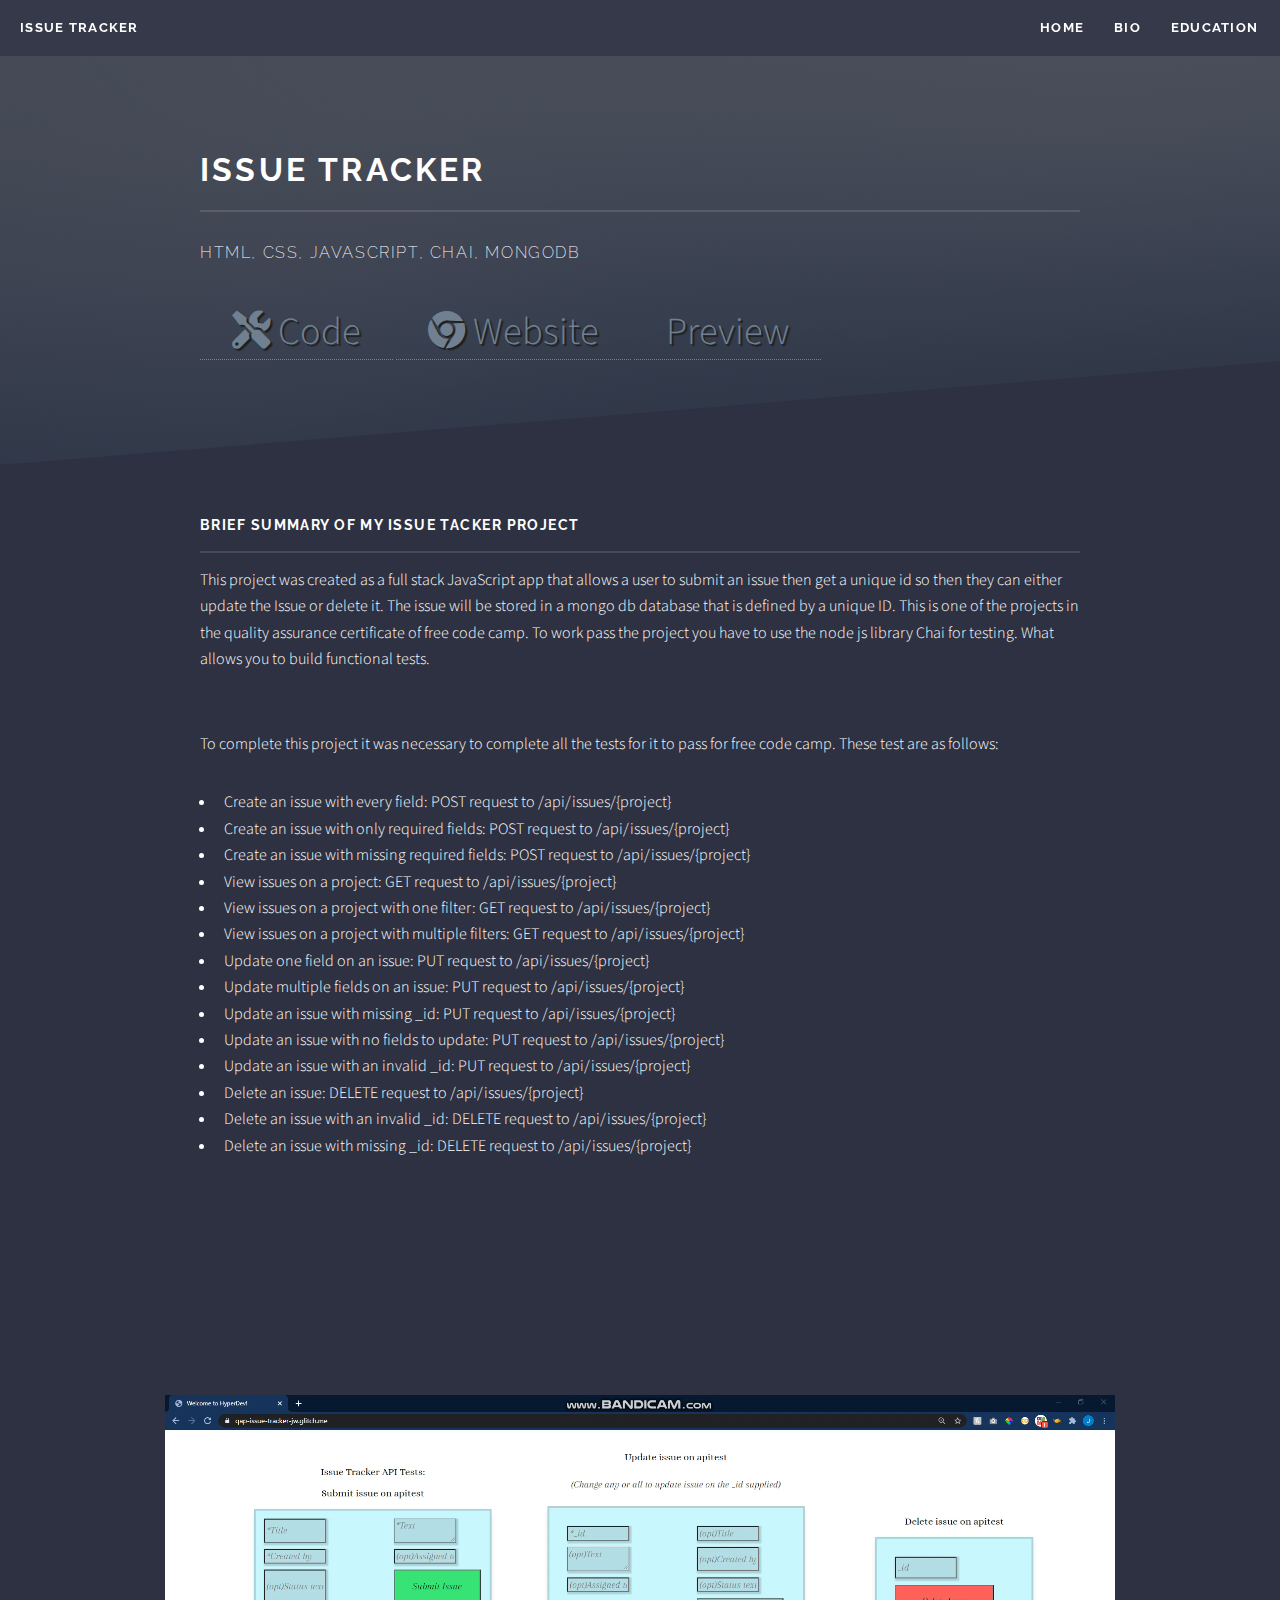
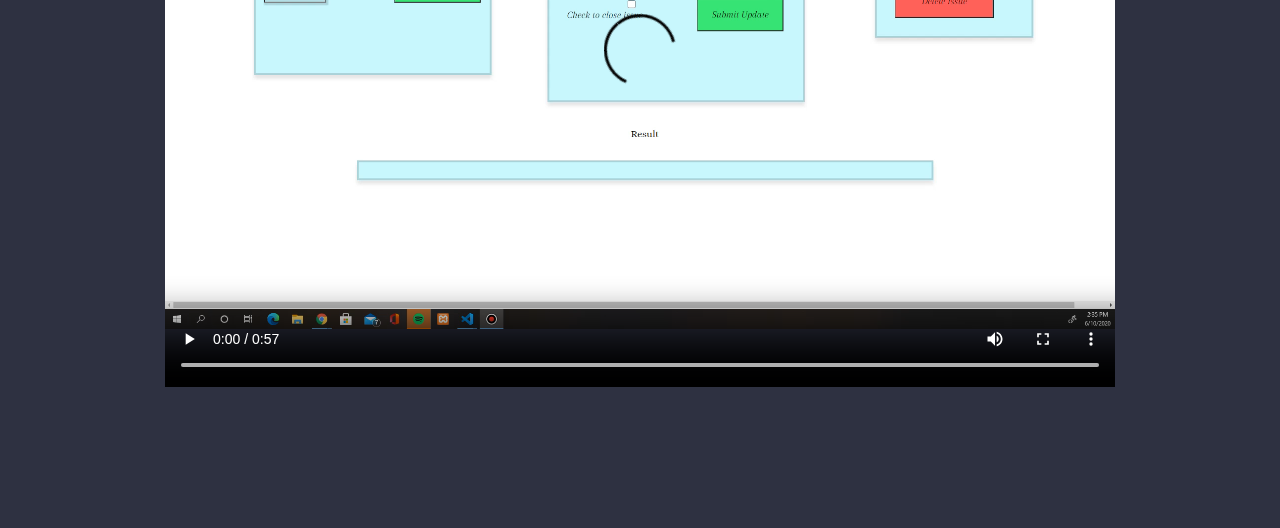
<file: IssueTracker.html>
<!DOCTYPE HTML>

<html>
	<head>
		<title>Issue Tracker</title>
		<meta charset="utf-8" />
		<meta name="viewport" content="width=device-width, initial-scale=1, user-scalable=no" />
		<link rel="stylesheet" href="assets/css/main.css" />
		<noscript><link rel="stylesheet" href="assets/css/noscript.css" /></noscript>
	</head>
	<body class="is-preload">

		<!-- Page Wrapper -->
			<div id="page-wrapper">

				<!-- Header -->
					<header id="header">
						<h1><a href="IssueTracker.html">Issue Tracker</a></h1>
						<nav>
							<!-- <a href="#menu">Menu</a> -->
							<a href="index.html">Home</a>
							<a href="Bio.html">Bio</a>
							<a href="Education.html">Education</a>
						</nav>
					</header>

				<!-- Menu -->
					<nav id="menu">
						<div class="inner">
							<h2>Menu</h2>
							<ul class="links">
								<li><a href="index.html">Home</a></li>
								<li><a href="Bio.html">About me</a></li>
								<li><a href="Education.html">Education</a></li>
							</ul>
							<a href="#" class="close">Close</a>
						</div>
					</nav>

				<!-- Wrapper -->
					<section id="wrapper">
						<header>
							<div class="inner">
								<h2>Issue Tracker</h2>
								<p>HTML, CSS, JavaScript, Chai, MongoDB</p>
                                <a href="https://glitch.com/edit/#!/qap-issue-tracker-jw?path=README.md%3A1%3A0" target="_blank" title="GitHub" class="btn contact-details "><i class="fas fa-tools"></i> Code</a>  
								<a href="https://qap-issue-tracker-jw.glitch.me/" target="_blank" title="Website" class="btn contact-details "><i class="fab fa-chrome"></i> Website</a>
                                <a href="#video" class="btn contact-details ">Preview</a>
                                
							</div>
						</header>

						<!-- Content -->
							<div class="wrapper">
								<div class="inner">

									<h3 class="major">Brief summary of my Issue tacker project</h3>
									<p>This project was created as a full stack JavaScript app that allows a user to submit an issue then get a unique id so then they can either update the Issue or delete it. The issue will be stored in a mongo db database that is defined by a unique ID.  This is one of the projects in the quality assurance certificate of free code camp. To work pass the project you have to use the node js library Chai for testing. What allows you to build functional tests.</p>
                                     <br>                          								
									<p>To complete this project it was necessary to complete all the tests for it to pass for free code camp. These test are as follows:</p>
                                      <ul>
                                        <li>
                                            Create an issue with every field: POST request to /api/issues/{project}
                                        </li>
                                        <li>
                                            Create an issue with only required fields: POST request to /api/issues/{project}
                                        </li>
                                        <li>
                                            Create an issue with missing required fields: POST request to /api/issues/{project}
                                        </li>
                                        <li>
                                            View issues on a project: GET request to /api/issues/{project}         
                                        </li>
                                        <li>
                                            View issues on a project with one filter: GET request to /api/issues/{project}
                                        </li>
                                        <li>
                                            View issues on a project with multiple filters: GET request to /api/issues/{project}
                                        </li>
                                        <li>
                                            Update one field on an issue: PUT request to /api/issues/{project}
                                        </li>
                                        <li>
                                            Update multiple fields on an issue: PUT request to /api/issues/{project}
                                        </li>


                                        <li>
                                            Update an issue with missing _id: PUT request to /api/issues/{project}
                                        </li>
                                        <li>
                                            Update an issue with no fields to update: PUT request to /api/issues/{project}
                                        </li>
                                        <li>
                                            Update an issue with an invalid _id: PUT request to /api/issues/{project}
                                        </li>
                                        <li>
                                            Delete an issue: DELETE request to /api/issues/{project}
                                        </li>
                                        <li>
                                            Delete an issue with an invalid _id: DELETE request to /api/issues/{project}
                                        </li>
                                        <li>
                                            Delete an issue with missing _id: DELETE request to /api/issues/{project}
                                        </li>
                                      </ul>  <br>                          								
									 

                                   	</div>
							</div>

					</section>

				<!-- Footer -->
                <article id="video" align="center"> <video width="950" height="650" controls>
                                <source src="images/Issue API Tester.mp4" type="video/mp4">
                                
                                No video support.
                                </video>
                                <br>
                                <br>
                                <br>
                                <br>
                                <br>
                                <br>
                            
                            </article>
                        
					

			</div>

		<!-- Scripts -->
			<script src="assets/js/jquery.min.js"></script>
			<script src="assets/js/jquery.scrollex.min.js"></script>
			<script src="assets/js/browser.min.js"></script>
			<script src="assets/js/breakpoints.min.js"></script>
			<script src="assets/js/util.js"></script>
			<script src="assets/js/main.js"></script>

	</body>
</html>
</file>
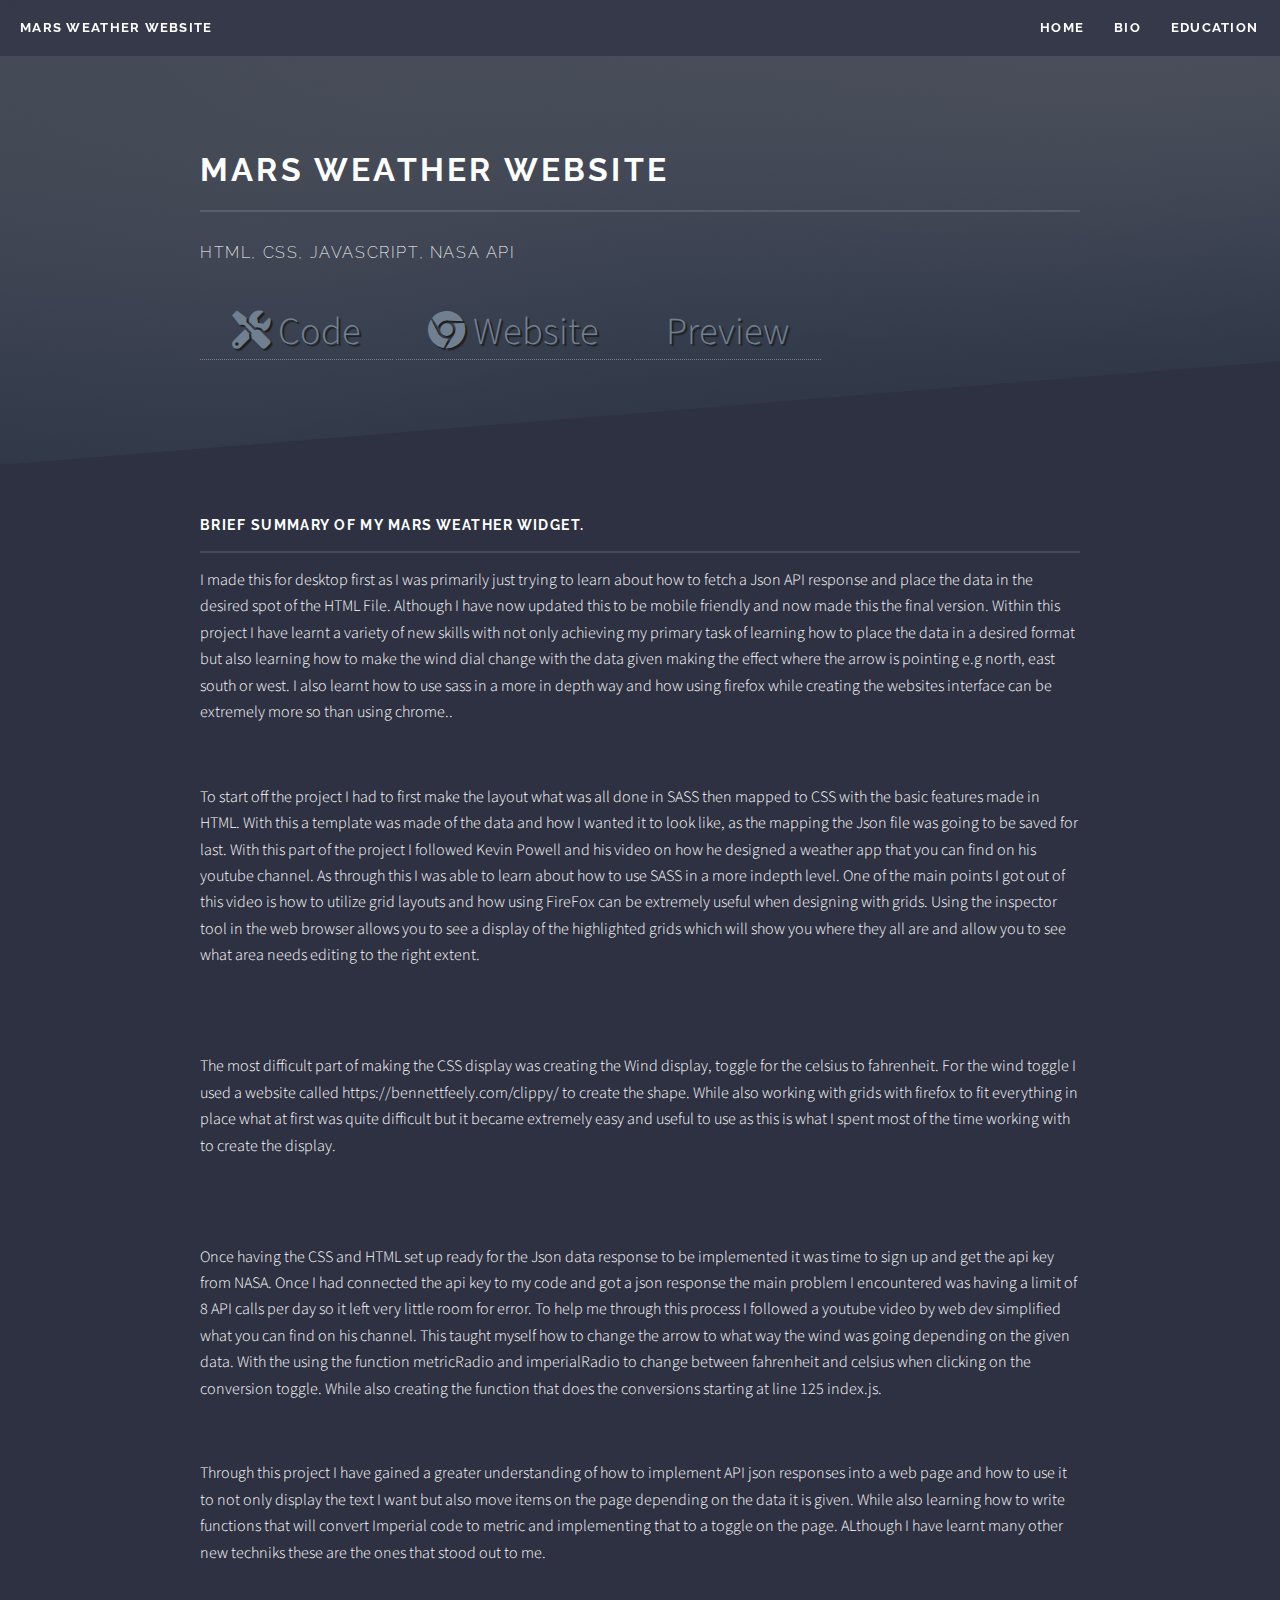
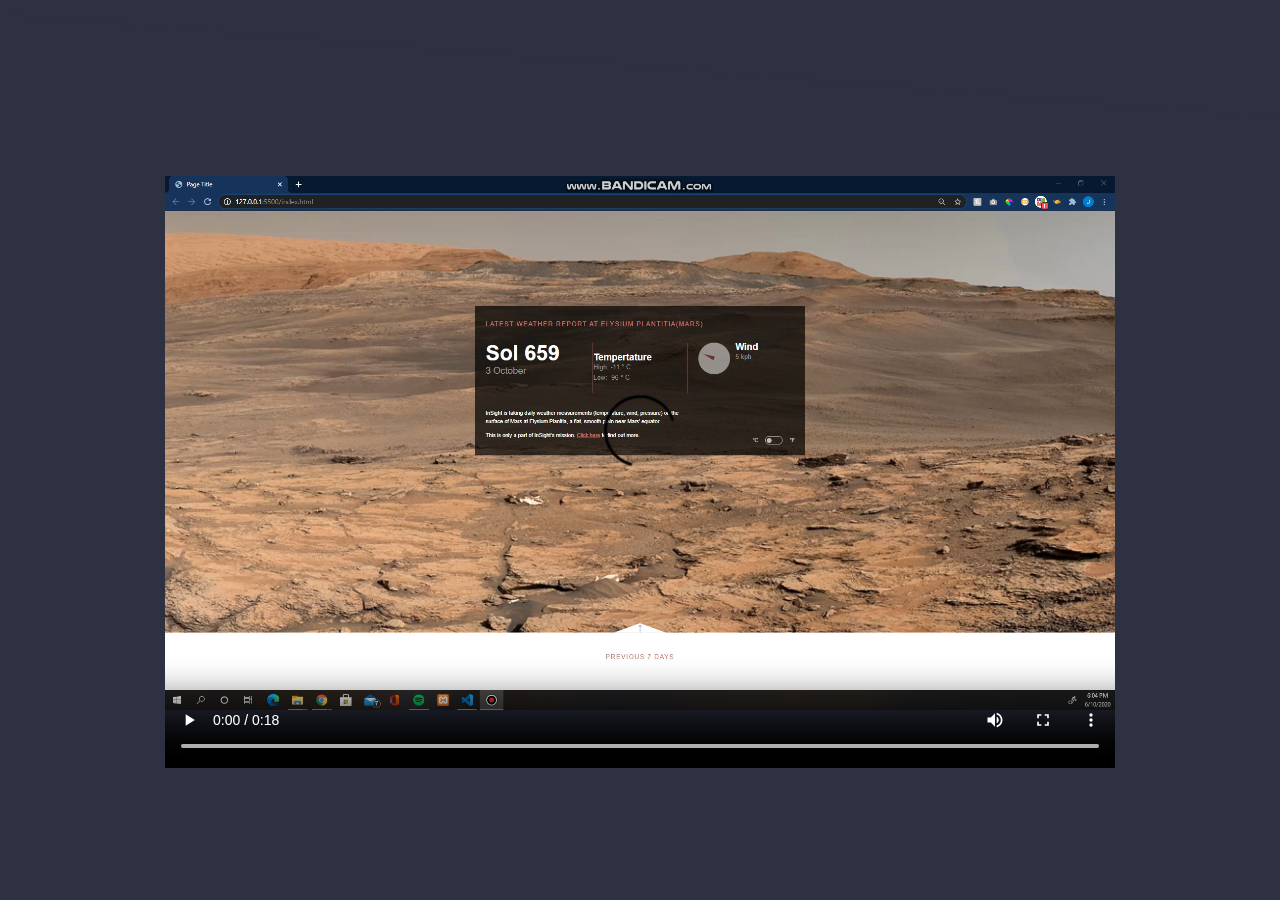
<file: mars.html>
<html>
	<head>
		<title>Mars Weather website</title>
		<meta charset="utf-8" />
		<meta name="viewport" content="width=device-width, initial-scale=1, user-scalable=no" />
		<link rel="stylesheet" href="assets/css/main.css" />
		<noscript><link rel="stylesheet" href="assets/css/noscript.css" /></noscript>
	</head>
	<body class="is-preload">

		<!-- Page Wrapper -->
			<div id="page-wrapper">

				<!-- Header -->
					<header id="header">
						<h1><a href="mars.html">Mars Weather Website</a></h1>
						<nav>
						<!-- <a href="#menu">Menu</a> -->
						<a href="index.html">Home</a>
						<a href="Bio.html">Bio</a>
						<a href="Education.html">Education</a>
						</nav>
					</header>

				<!-- Menu -->
					<nav id="menu">
						<div class="inner">
							<h2>Menu</h2>
							<ul class="links">
								<li><a href="index.html">Home</a></li>
								<li><a href="Bio.html">About me</a></li>
								<li><a href="Education.html">Education</a></li>
							</ul>
							<a href="#" class="close">Close</a>
						</div>
					</nav>

				<!-- Wrapper -->
					<section id="wrapper">
						<header>
							<div class="inner">
								<h2>Mars Weather Website </h2>
								<p>HTML, CSS, JavaScript, NASA API</p>
                                <a href="https://jameswaton.github.io/MarsWeather/" target="_blank" title="GitHub" class="btn contact-details "><i class="fas fa-tools"></i> Code</a>  
								<a href="https://github.com/JamesWaton/MarsWeather" target="_blank" title="Website" class="btn contact-details "><i class="fab fa-chrome"></i> Website</a>
                                <a href="#video" class="btn contact-details ">Preview</a>
                                
							</div>
						</header>

						<!-- Content -->
							<div class="wrapper">
								<div class="inner">

									<h3 class="major">Brief summary of my Mars Weather Widget.</h3>
									<p>I made this for desktop first as I was primarily just trying to learn about how to fetch a Json API response and place the data in the desired spot of the HTML File. Although I have now updated this to be mobile friendly and now made this the final version. Within this project I have learnt a variety of new skills with not only achieving my primary task of learning how to place the data in a desired format but also learning how to make the wind dial change with the data given making the effect where the arrow is pointing e.g north, east south or west. I also learnt how to use sass in a more in depth way and how using firefox while creating the websites interface can be extremely more so than using chrome..</p>
                                       
                                     <br>                          								
									 

                                   <p>To start off the project I had to first make the layout what was all done in SASS then mapped to CSS with the basic features made in HTML. With this a template was made of the data and how I wanted it to look like, as the mapping the Json file was going to be saved for last. With this part of the project I followed Kevin Powell and his video on how he designed a weather app that you can find on his youtube channel. As through this I was able to learn about how to use SASS in a more indepth level. One of the main points I got out of this video is how to utilize grid layouts and how using FireFox can be extremely useful when designing with grids. Using the inspector tool in the web browser allows you to see a display of the highlighted grids which will show you where they all are and allow you to see what area needs editing to the right extent.</p> <br>

                                     <br>
                                    

                              	<p>The most difficult part of making the CSS display was creating the Wind display, toggle for the celsius to fahrenheit. For the wind toggle I used a website called https://bennettfeely.com/clippy/ to create the shape. While also working with grids with firefox to fit everything in place what at first was quite difficult but it became extremely easy and useful to use as this is what I spent most of the time working with to create the display.</p><br>
                                     <br>
                                 

                              	<p>Once having the CSS and HTML set up ready for the Json data response to be implemented it was time to sign up and get the api key from NASA. Once I had connected the api key to my code and got a json response the main problem I encountered was having a limit of 8 API calls per day so it left very little room for error. To help me through this process I followed a youtube video by web dev simplified what you can find on his channel. This taught myself how to change the arrow to what way the wind was going depending on the given data. With the using the function metricRadio and imperialRadio to change between fahrenheit and celsius when clicking on the conversion toggle. While also creating the function that does the conversions starting at line 125 index.js.</p>
                                    
                                     <br>
                              

                              	<p>Through this project I have gained a greater understanding of how to implement API json responses into a web page and how to use it to not only display the text I want but also move items on the page depending on the data it is given. While also learning how to write functions that will convert Imperial code to metric and implementing that to a toggle on the page. ALthough I have learnt many other new techniks these are the ones that stood out to me.</p>
								</div>
							</div>

					</section>

				<!-- Footer -->
                <article id="video" align="center"> <video width="950" height="650" controls>
                                <source src="images/MarsWeather.mp4" type="video/mp4">
                                
                                No video support.
                                </video>
                                <br>
                                <br>
                                <br>
                                <br>
                                <br>
                                <br>
                            
                            </article>
                        
					

			</div>

		<!-- Scripts -->
			<script src="assets/js/jquery.min.js"></script>
			<script src="assets/js/jquery.scrollex.min.js"></script>
			<script src="assets/js/browser.min.js"></script>
			<script src="assets/js/breakpoints.min.js"></script>
			<script src="assets/js/util.js"></script>
			<script src="assets/js/main.js"></script>

	</body>
</html>
</file>
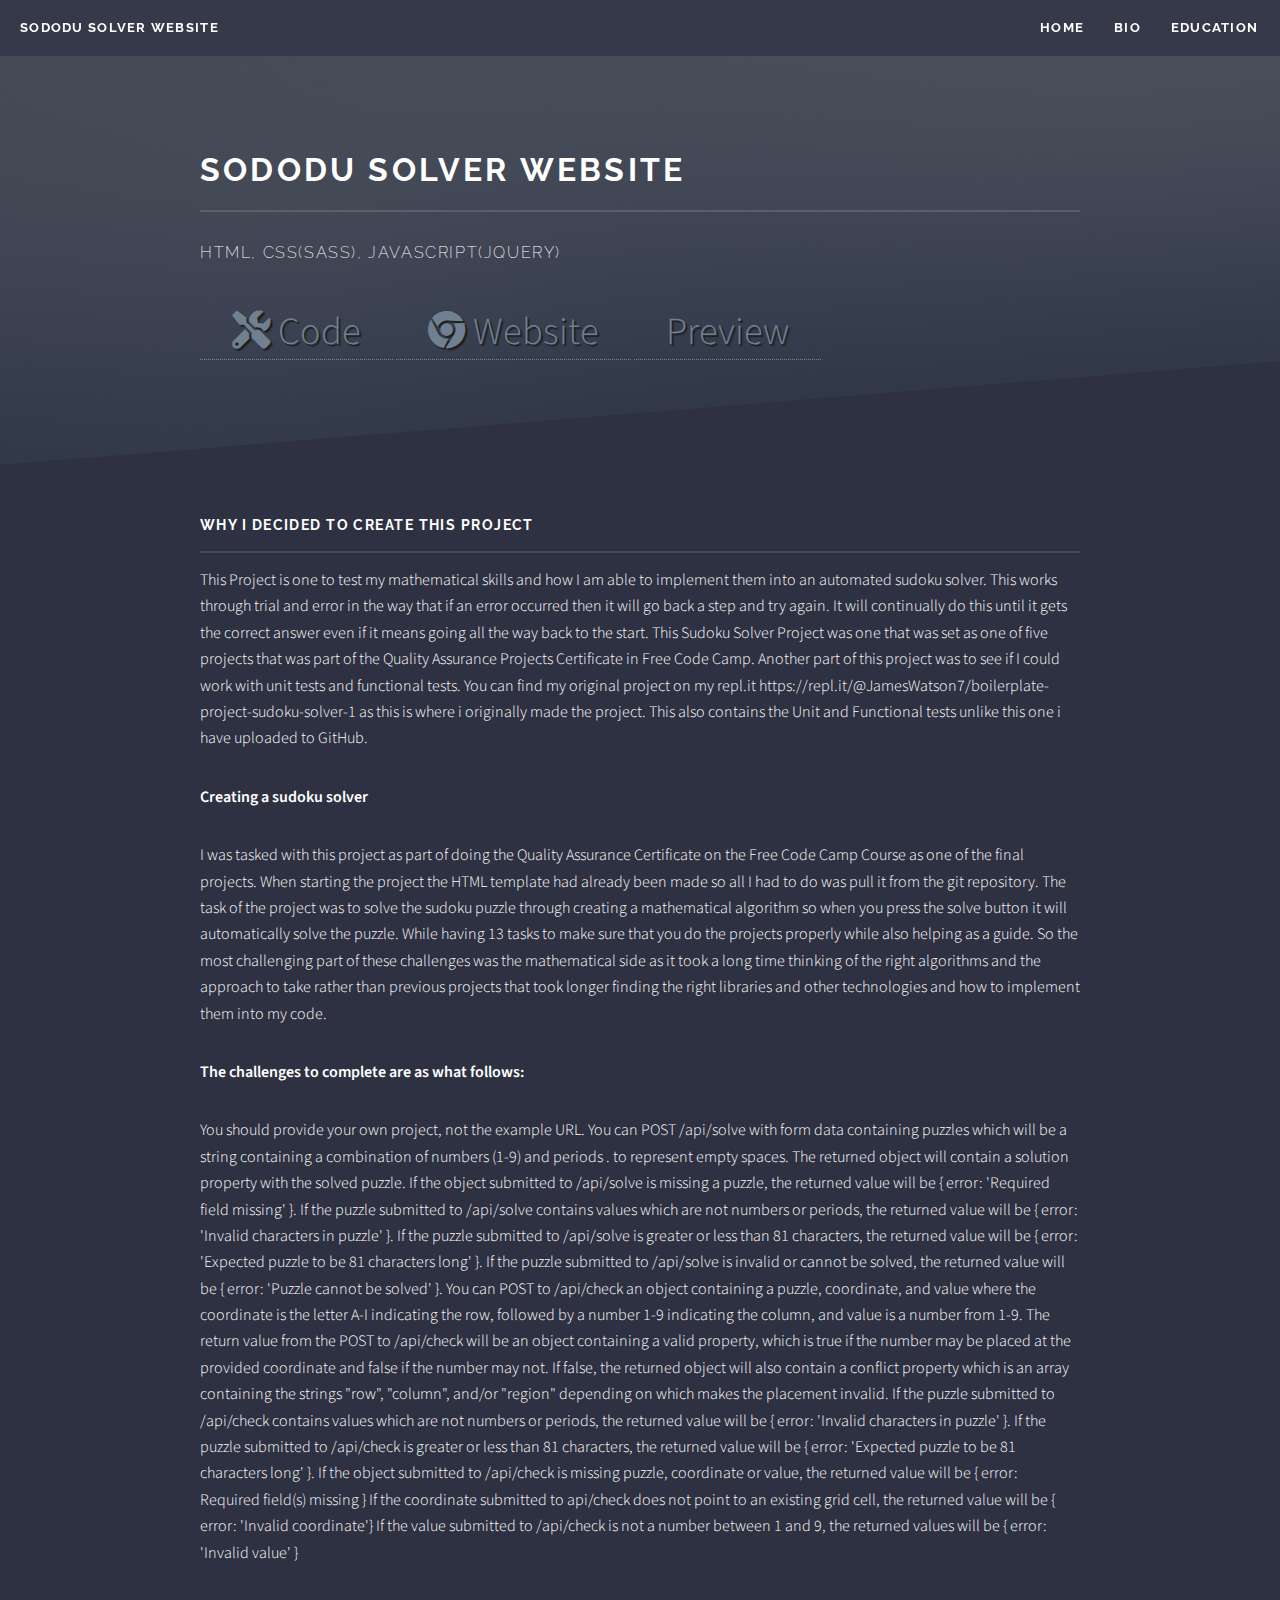
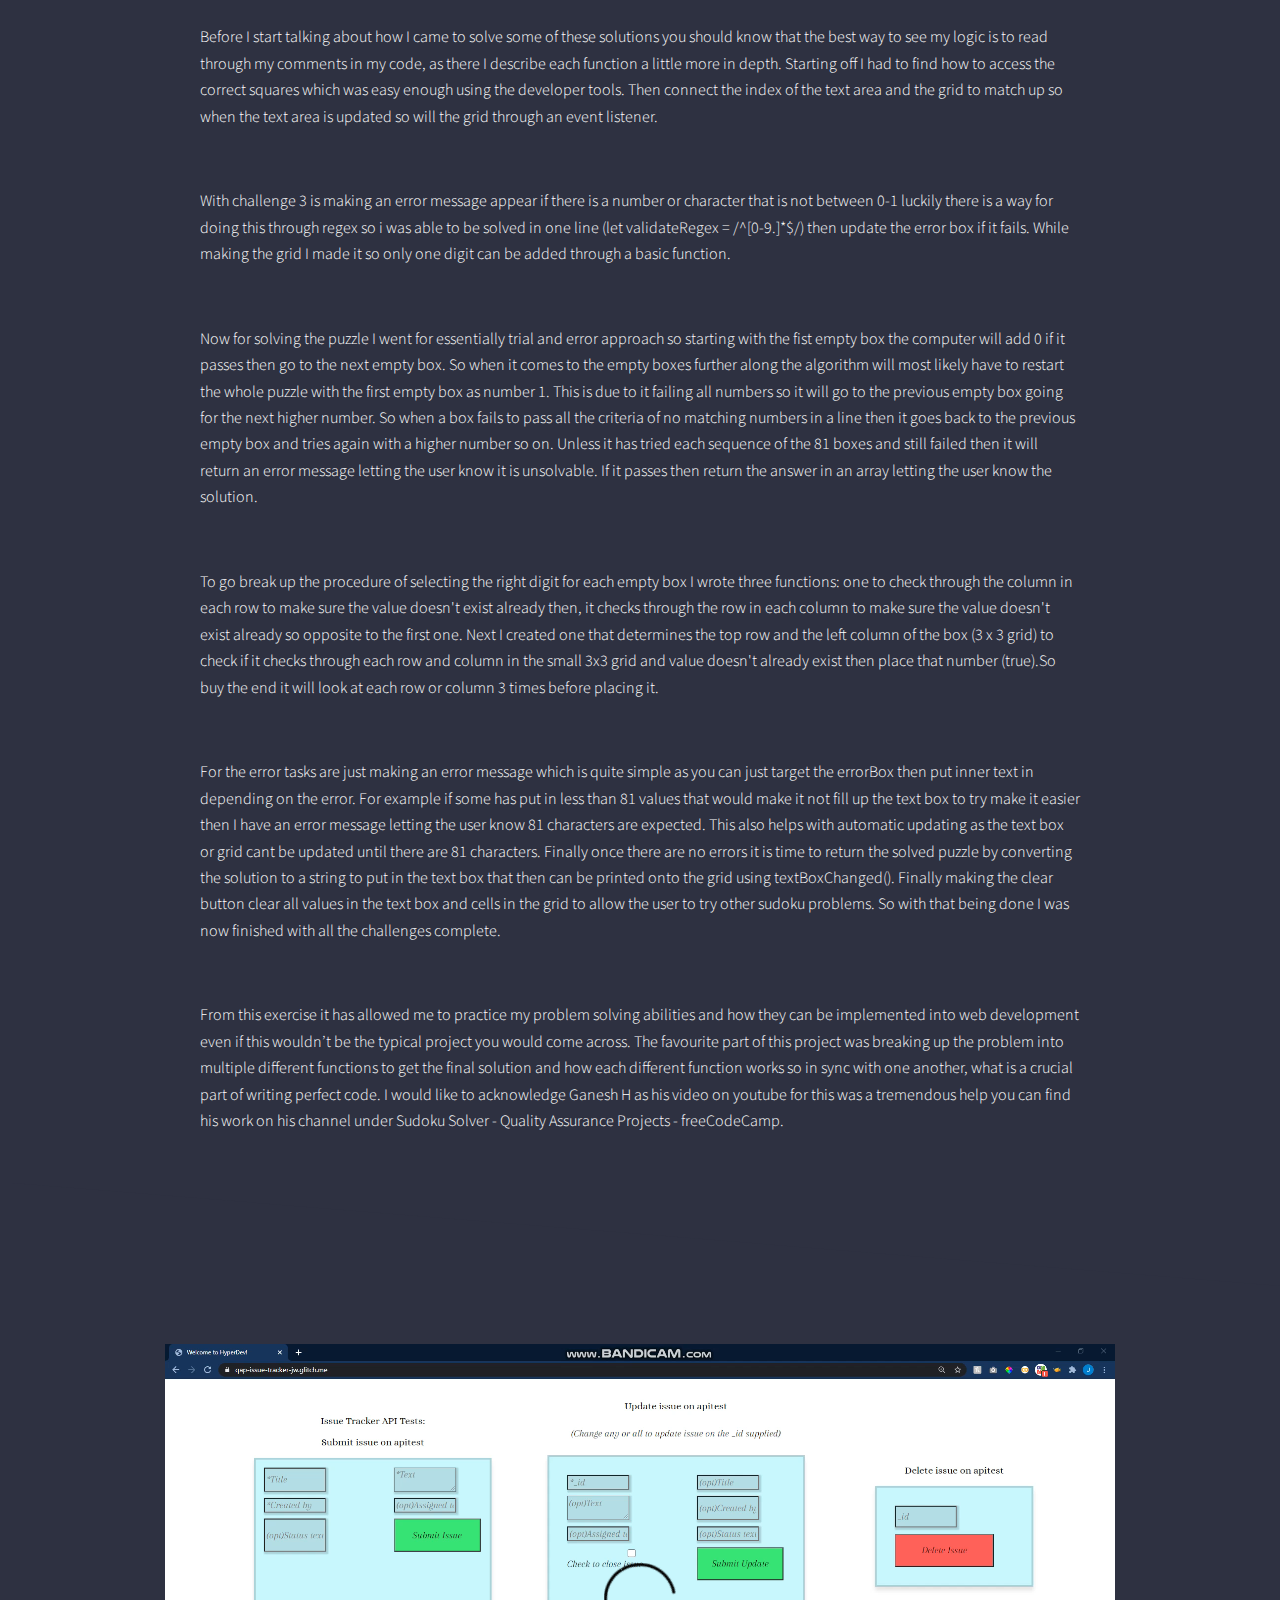
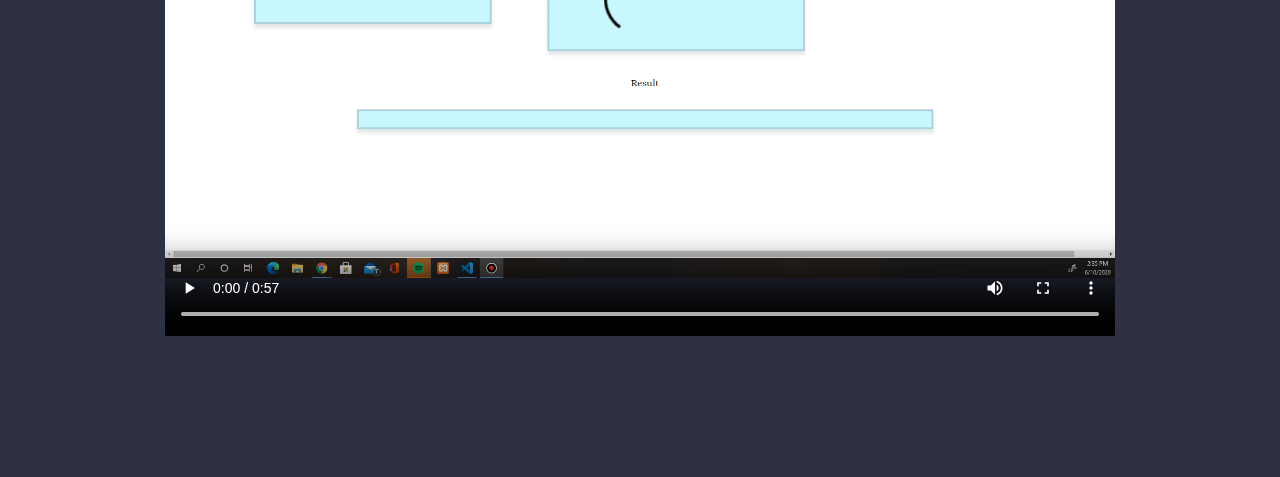
<file: SudokuSolver.html>
<!DOCTYPE HTML>

<html>
	<head>
		<title>Sododu Solver</title>
		<meta charset="utf-8" />
		<meta name="viewport" content="width=device-width, initial-scale=1, user-scalable=no" />
		<link rel="stylesheet" href="assets/css/main.css" />
		<noscript><link rel="stylesheet" href="assets/css/noscript.css" /></noscript>
	</head>
	<body class="is-preload">

		<!-- Page Wrapper -->
			<div id="page-wrapper">

				<!-- Header -->
					<header id="header">
						<h1><a href="phoneShop.html">Sododu solver website</a></h1>
						<nav>
							<!-- <a href="#menu">Menu</a> -->
							<a href="index.html">Home</a>
							<a href="Bio.html">Bio</a>
							<a href="Education.html">Education</a>
						</nav>
					</header>

				<!-- Menu -->
					<nav id="menu">
						<div class="inner">
							<h2>Menu</h2>
							<ul class="links">
								<li><a href="index.html">Home</a></li>
								<li><a href="Bio.html">About me</a></li>
								<li><a href="Education.html">Education</a></li>
							</ul>
							<a href="#" class="close">Close</a>
						</div>
					</nav>

				<!-- Wrapper -->
					<section id="wrapper">
						<header>
							<div class="inner">
								<h2>Sododu solver website  </h2>
								<p>HTML,  CSS(SASS), JavaScript(jQuery)</p>
                                <a href="https://github.com/JamesWaton/Sudoku-solver" target="_blank" title="GitHub" class="btn contact-details "><i class="fas fa-tools"></i> Code</a>  
								<a href="https://jameswaton.github.io/FinishedSudokuSolver/" target="_blank" title="Website" class="btn contact-details "><i class="fab fa-chrome"></i> Website</a>
                                <a href="#video" class="btn contact-details ">Preview</a>
                                
							</div>
						</header>

						<!-- Content -->
							<div class="wrapper">
								<div class="inner">

									<h3 class="major">Why I decided to create this project</h3>
									<p>This Project is one to test my mathematical skills and how I am able to implement them into an automated sudoku solver. This works through trial and error in the way that if an error occurred then it will go back a step and try again. It will continually do this until it gets the correct answer even if it means going all the way back to the start. This Sudoku Solver Project was one that was set as one of five projects that was part of the Quality Assurance Projects Certificate in Free Code Camp. Another part of this project was to see if I could work with unit tests and functional tests. You can find my original project on my repl.it https://repl.it/@JamesWatson7/boilerplate-project-sudoku-solver-1 as this is where i originally made the project. This also contains the Unit and Functional tests unlike this one i have uploaded to GitHub.</p>
                                       
                                       <p><Strong>Creating a sudoku solver</Strong> <br>
                                        <p>I was tasked with this project as part of doing the Quality Assurance Certificate on the Free Code Camp Course as one of the final projects. When starting the project the HTML template had already been made so all I had to do was pull it from the git repository. The task of the project was to solve the sudoku puzzle through creating a mathematical algorithm so when you press the solve button it will automatically solve the puzzle. While having 13 tasks to make sure that you do the projects properly while also helping as a guide. So the most challenging part of these challenges was the mathematical side as it took a long time thinking of the right algorithms and the approach to take rather than previous projects that took longer finding the right libraries and other technologies and how to implement them into my code.</p>

									<p><strong>The challenges to complete are as what follows:</strong> 
                                        <br>
                                        

                                        <p>You should provide your own project, not the example URL. You can POST /api/solve with form data containing puzzles which will be a string containing a combination of numbers (1-9) and periods . to represent empty spaces. The returned object will contain a solution property with the solved puzzle. If the object submitted to /api/solve is missing a puzzle, the returned value will be { error: 'Required field missing' }. If the puzzle submitted to /api/solve contains values which are not numbers or periods, the returned value will be { error: 'Invalid characters in puzzle' }. If the puzzle submitted to /api/solve is greater or less than 81 characters, the returned value will be { error: 'Expected puzzle to be 81 characters long' }. If the puzzle submitted to /api/solve is invalid or cannot be solved, the returned value will be { error: 'Puzzle cannot be solved' }. You can POST to /api/check an object containing a puzzle, coordinate, and value where the coordinate is the letter A-I indicating the row, followed by a number 1-9 indicating the column, and value is a number from 1-9. The return value from the POST to /api/check will be an object containing a valid property, which is true if the number may be placed at the provided coordinate and false if the number may not. If false, the returned object will also contain a conflict property which is an array containing the strings "row", "column", and/or "region" depending on which makes the placement invalid. If the puzzle submitted to /api/check contains values which are not numbers or periods, the returned value will be { error: 'Invalid characters in puzzle' }. If the puzzle submitted to /api/check is greater or less than 81 characters, the returned value will be { error: 'Expected puzzle to be 81 characters long' }. If the object submitted to /api/check is missing puzzle, coordinate or value, the returned value will be { error: Required field(s) missing } If the coordinate submitted to api/check does not point to an existing grid cell, the returned value will be { error: 'Invalid coordinate'} If the value submitted to /api/check is not a number between 1 and 9, the returned values will be { error: 'Invalid value' }</p>
<br>

<p>Before I start talking about how I came to solve some of these solutions you should know that the best way to see my logic is to read through my comments in my code, as there I describe each function a little more in depth. Starting off I had to find how to access the correct squares which was easy enough using the developer tools. Then connect the index of the text area and the grid to match up so when the text area is updated so will the grid through an event listener.</p>
                                        	 <br>
                                        

                                    <p>With challenge 3 is making an error message appear if there is a number or character that is not between 0-1 luckily there is a way for doing this through regex so i was able to be solved in one line (let validateRegex = /^[0-9.]*$/) then update the error box if it fails. While making the grid I made it so only one digit can be added through a basic function.</p>

<br>

<p>Now for solving the puzzle I went for essentially trial and error approach so starting with the fist empty box the computer will add 0 if it passes then go to the next empty box. So when it comes to the empty boxes further along the algorithm will most likely have to restart the whole puzzle with the first empty box as number 1. This is due to it failing all numbers so it will go to the previous empty box going for the next higher number. So when a box fails to pass all the criteria of no matching numbers in a line then it goes back to the previous empty box and tries again with a higher number so on. Unless it has tried each sequence of the 81 boxes and still failed then it will return an error message letting the user know it is unsolvable. If it passes then return the answer in an array letting the user know the solution.</p>
<br>

<p>To go break up the procedure of selecting the right digit for each empty box I wrote three functions: one to check through the column in each row to make sure the value doesn't exist already then, it checks through the row in each column to make sure the value doesn't exist already so opposite to the first one. Next I created one that determines the top row and the left column of the box (3 x 3 grid) to check if it checks through each row and column in the small 3x3 grid and value doesn't already exist then place that number (true).So buy the end it will look at each row or column 3 times before placing it.</p>
<br>

<p>For the error tasks are just making an error message which is quite simple as you can just target the errorBox then put inner text in depending on the error. For example if some has put in less than 81 values that would make it not fill up the text box to try make it easier then I have an error message letting the user know 81 characters are expected. This also helps with automatic updating as the text box or grid cant be updated until there are 81 characters. Finally once there are no errors it is time to return the solved puzzle by converting the solution to a string to put in the text box that then can be printed onto the grid using textBoxChanged(). Finally making the clear button clear all values in the text box and cells in the grid to allow the user to try other sudoku problems. So with that being done I was now finished with all the challenges complete.</p>

<br>
<p>From this exercise it has allowed me to practice my problem solving abilities and how they can be implemented into web development even if this wouldn’t be the typical project you would come across. The favourite part of this project was breaking up the problem into multiple different functions to get the final solution and how each different function works so in sync with one another, what is a crucial part of writing perfect code. I would like to acknowledge Ganesh H as his video on youtube for this was a tremendous help you can find his work on his channel under Sudoku Solver - Quality Assurance Projects - freeCodeCamp.</p>



								</div>
							</div>

					</section>

				<!-- Footer -->
                <article id="video" align="center"> <video width="950" height="650" controls>
                                <source src="images/Issue API Tester.mp4" type="video/mp4">
                                
                                No video support.
                                </video>
                                <br>
                                <br>
                                <br>
                                <br>
                                <br>
                                <br>
                            
                            </article>
                        
					

			</div>

		<!-- Scripts -->
			<script src="assets/js/jquery.min.js"></script>
			<script src="assets/js/jquery.scrollex.min.js"></script>
			<script src="assets/js/browser.min.js"></script>
			<script src="assets/js/breakpoints.min.js"></script>
			<script src="assets/js/util.js"></script>
			<script src="assets/js/main.js"></script>

	</body>
</html>
</file>
<file: assets/css/noscript.css>
/*
	Solid State by HTML5 UP
	html5up.net | @ajlkn
	Free for personal and commercial use under the CCA 3.0 license (html5up.net/license)
*/

/* Banner */

body.is-preload #banner .logo {
  -moz-transform: none;
  -webkit-transform: none;
  -ms-transform: none;
  transform: none;
  opacity: 1;
}

body.is-preload #banner h2 {
  opacity: 1;
  -moz-transform: none;
  -webkit-transform: none;
  -ms-transform: none;
  transform: none;
  -moz-filter: none;
  -webkit-filter: none;
  -ms-filter: none;
  filter: none;
}

body.is-preload #banner p {
  opacity: 01;
  -moz-transform: none;
  -webkit-transform: none;
  -ms-transform: none;
  transform: none;
  -moz-filter: none;
  -webkit-filter: none;
  -ms-filter: none;
  filter: none;
}

/*
	Helios by HTML5 UP
	html5up.net | @ajlkn
	Free for personal and commercial use under the CCA 3.0 license (html5up.net/license)
*/

/* Carousel */

.carousel {
  overflow-x: auto;
}

/* Header */

body.homepage.is-preload #header:after {
  opacity: 0;
}



/* carousel 2 */
/* external css: flickity.css */

* { box-sizing: border-box; }

body { font-family: sans-serif; }

.carousel {
  background: #EEE;
}

.carousel-cell {
  width: 20%;
  height: 200px;
  margin-right: 10px;
  background: #8C8;
  border-radius: 5px;
  counter-increment: carousel-cell;
}

/* cell number */
.carousel-cell:before {
  display: block;
  text-align: center;
  content: counter(carousel-cell);
  line-height: 200px;
  font-size: 80px;
  color: white;
}
</file>
<file: assets/css/main.css>
@import url(fontawesome-all.min.css);
@import url("https://fonts.googleapis.com/css?family=Raleway:200,700|Source+Sans+Pro:300,600,300italic,600italic");

/*
	Solid State by HTML5 UP
	html5up.net | @ajlkn
	Free for personal and commercial use under the CCA 3.0 license (html5up.net/license)
*/
html {
  scroll-behavior: smooth;
}

html,
body,
div,
span,
applet,
object,
iframe,
h1,
h2,
h3,
h4,
h5,
h6,
p,
blockquote,
pre,
a,
abbr,
acronym,
address,
big,
cite,
code,
del,
dfn,
em,
img,
ins,
kbd,
q,
s,
samp,
small,
strike,
strong,
sub,
sup,
tt,
var,
b,
u,
i,
center,
dl,
dt,
dd,
ol,
ul,
li,
fieldset,
form,
label,
legend,
table,
caption,
tbody,
tfoot,
thead,
tr,
th,
td,
article,
aside,
canvas,
details,
embed,
figure,
figcaption,
footer,
header,
hgroup,
menu,
nav,
output,
ruby,
section,
summary,
time,
mark,
audio,
video {
  margin: 0;
  padding: 0;
  border: 0;
  font-size: 100%;
  font: inherit;
  vertical-align: baseline;
}

article,
aside,
details,
figcaption,
figure,
footer,
header,
hgroup,
menu,
nav,
section {
  display: block;
}

body {
  line-height: 1;
}

ol,
ul {
  list-style: none;
}

blockquote,
q {
  quotes: none;
}

blockquote:before,
blockquote:after,
q:before,
q:after {
  content: "";
  content: none;
}

table {
  border-collapse: collapse;
  border-spacing: 0;
}

body {
  -webkit-text-size-adjust: none;
}

mark {
  background-color: transparent;
  color: inherit;
}

input::-moz-focus-inner {
  border: 0;
  padding: 0;
}

input,
select,
textarea {
  -moz-appearance: none;
  -webkit-appearance: none;
  -ms-appearance: none;
  appearance: none;
}

.contact-links {
  display: flex;
  justify-content: center;
  width: 100%;
  max-width: 980px;
  margin-top: 4rem;

  padding-right: 10px;
  flex-wrap: wrap;
}

.contact-details {
  font-size: 2.4rem;
  text-shadow: 2px 2px 1px #1f1f1f;
  color: slategray;
  transition: transform 0.3s ease-out;
  padding: 0 2rem;
}

.contact-links a:hover {
  transform: scale(1.1);

  color: white;
}
a {
  color: black;
}

a:hover {
  color: Black;
}
a:link {
  text-decoration: none;
}

/* Basic */

@-ms-viewport {
  width: device-width;
}

body {
  -ms-overflow-style: scrollbar;
}

@media screen and (max-width: 480px) {
  html,
  body {
    min-width: 320px;
  }
}

html {
  box-sizing: border-box;
}

*,
*:before,
*:after {
  box-sizing: inherit;
}

body {
  background-color: #2e3141;
  background-image: linear-gradient(
      to top,
      rgba(46, 49, 65, 0.8),
      rgba(46, 49, 65, 0.8)
    ),
    url("../../images/bg.jpg");
  background-size: auto, cover;
  background-attachment: fixed, fixed;
  background-position: center, center;
}

body.is-preload *,
body.is-preload *:before,
body.is-preload *:after {
  -moz-animation: none !important;
  -webkit-animation: none !important;
  -ms-animation: none !important;
  animation: none !important;
  -moz-transition: none !important;
  -webkit-transition: none !important;
  -ms-transition: none !important;
  transition: none !important;
}

/* Icon */

.icon {
  text-decoration: none;
  position: relative;
}

.icon:before {
  -moz-osx-font-smoothing: grayscale;
  -webkit-font-smoothing: antialiased;
  display: inline-block;
  font-style: normal;
  font-variant: normal;
  text-rendering: auto;
  line-height: 1;
  text-transform: none !important;
  font-family: "Font Awesome 5 Free";
  font-weight: 400;
}

.icon > .label {
  display: none;
}

.icon.solid:before {
  font-weight: 900;
}

.icon.brands:before {
  font-family: "Font Awesome 5 Brands";
}

/* Type */

body,
input,
select,
textarea {
  color: #ffffff;
  font-family: "Source Sans Pro", Helvetica, sans-serif;
  font-size: 16.5pt;
  font-weight: 300;
  line-height: 1.65;
}

@media screen and (max-width: 1680px) {
  body,
  input,
  select,
  textarea {
    font-size: 13pt;
  }
  /* Carousel */

  .carousel {
    padding: 1.5em 0 1.5em 0;
  }

  .carousel .reel {
    padding: 0 1.5em 0 1.5em;
  }

  .carousel article {
    width: 18em;
    margin: 0 1.25em 0 0;
  }
  /* Carousel2 */

  .carousel2 {
    padding: 1.5em 0 1.5em 0;
  }

  .carousel2 .reel {
    padding: 0 1.5em 0 1.5em;
  }

  .carousel2 article {
    width: 18em;
    margin: 0 1.25em 0 0;
  }
}

@media screen and (max-width: 1280px) {
  body,
  input,
  select,
  textarea {
    font-size: 12pt;
  }
}

@media screen and (max-width: 980px) {
  body,
  input,
  select,
  textarea {
    font-size: 12pt;
  }
}

@media screen and (max-width: 736px) {
  body,
  input,
  select,
  textarea {
    font-size: 12pt;
  }

  .carousel {
    padding: 0.5em 0 0.5em 0;
  }

  .carousel .reel {
    padding: 0 0.5em 0 0.5em;
  }

  .carousel article {
    width: 14em;
    padding-bottom: 2em;
    margin: 0 0.5em 0 0;
  }

  .carousel article .image {
    margin-bottom: 2em;
  }
}

@media screen and (max-width: 480px) {
  body,
  input,
  select,
  textarea {
    font-size: 12pt;
  }
}

a {
  -moz-transition: color 0.2s ease-in-out, border-bottom-color 0.2s ease-in-out;
  -webkit-transition: color 0.2s ease-in-out,
    border-bottom-color 0.2s ease-in-out;
  -ms-transition: color 0.2s ease-in-out, border-bottom-color 0.2s ease-in-out;
  transition: color 0.2s ease-in-out, border-bottom-color 0.2s ease-in-out;
  border-bottom: dotted 1px rgba(255, 255, 255, 0.35);
  color: #ffffff;
  text-decoration: none;
}

a:hover {
  border-bottom-color: transparent;
  color: #ffffff !important;
}

a.special:not(.button) {
  text-decoration: none;
  border-bottom: 0;
  display: block;
  font-family: Raleway, Helvetica, sans-serif;
  font-size: 0.8em;
  font-weight: 700;
  letter-spacing: 0.1em;
  margin: 0 0 2em 0;
  text-transform: uppercase;
}

a.special:not(.button):before {
  -moz-osx-font-smoothing: grayscale;
  -webkit-font-smoothing: antialiased;
  display: inline-block;
  font-style: normal;
  font-variant: normal;
  text-rendering: auto;
  line-height: 1;
  text-transform: none !important;
  font-family: "Font Awesome 5 Free";
  font-weight: 900;
}

a.special:not(.button):before {
  -moz-transition: background-color 0.2s ease-in-out;
  -webkit-transition: background-color 0.2s ease-in-out;
  -ms-transition: background-color 0.2s ease-in-out;
  transition: background-color 0.2s ease-in-out;
  border-radius: 100%;
  border: solid 2px rgba(255, 255, 255, 0.125);
  content: "\f105";
  display: inline-block;
  font-size: 1.25em;
  height: 2em;
  line-height: 1.75em;
  margin-right: 0.85em;
  text-align: center;
  text-indent: 0.15em;
  vertical-align: middle;
  width: 2em;
}

a.special:not(.button):hover:before {
  background-color: rgba(255, 255, 255, 0.025);
}

a.special:not(.button):active:before {
  background-color: rgba(255, 255, 255, 0.075);
}

/* try change the icons  */
/* #banner nav li:nth-child(1) {
  -moz-animation-delay: 2.5s;
  -webkit-animation-delay: 2.5s;
  -ms-animation-delay: 2.5s;
  animation-delay: 2.5s;
}

#banner nav li:nth-child(2) {
  -moz-animation-delay: 2.75s;
  -webkit-animation-delay: 2.75s;
  -ms-animation-delay: 2.75s;
  animation-delay: 2.75s;
}

#banner nav li:nth-child(3) {
  -moz-animation-delay: 3s;
  -webkit-animation-delay: 3s;
  -ms-animation-delay: 3s;
  animation-delay: 3s;
}

#banner nav li:nth-child(4) {
  -moz-animation-delay: 3.25s;
  -webkit-animation-delay: 3.25s;
  -ms-animation-delay: 3.25s;
  animation-delay: 3.25s;
}

#banner nav li:nth-child(5) {
  -moz-animation-delay: 3.5s;
  -webkit-animation-delay: 3.5s;
  -ms-animation-delay: 3.5s;
  animation-delay: 3.5s;
}

#banner nav li:nth-child(6) {
  -moz-animation-delay: 3.75s;
  -webkit-animation-delay: 3.75s;
  -ms-animation-delay: 3.75s;
  animation-delay: 3.75s;
}

#banner nav li:nth-child(7) {
  -moz-animation-delay: 4s;
  -webkit-animation-delay: 4s;
  -ms-animation-delay: 4s;
  animation-delay: 4s;
}

#banner nav li:nth-child(8) {
  -moz-animation-delay: 4.25s;
  -webkit-animation-delay: 4.25s;
  -ms-animation-delay: 4.25s;
  animation-delay: 4.25s;
}

#banner nav li:nth-child(9) {
  -moz-animation-delay: 4.5s;
  -webkit-animation-delay: 4.5s;
  -ms-animation-delay: 4.5s;
  animation-delay: 4.5s;
}

#banner nav li:nth-child(10) {
  -moz-animation-delay: 4.75s;
  -webkit-animation-delay: 4.75s;
  -ms-animation-delay: 4.75s;
  animation-delay: 4.75s;
}
 */
/* end try */
#banner nav a {
  -webkit-tap-highlight-color: rgba(0, 0, 0, 0);
  -webkit-touch-callout: none;
  border: 3;
  display: center;
  padding: 0.8%;
}

#banner nav a:before {
  -moz-transition: all 0.2s ease-in-out;
  -webkit-transition: all 0.2s ease-in-out;
  -ms-transition: all 0.2s ease-in-out;
  transition: all 0.2s ease-in-out;
  float: none;
  border-radius: 100%;
  border: solid 1px white;
  display: inline-block;
  font-size: 1.75em;
  height: 2.5em;
  line-height: 2.5em;
  position: center;
  text-align: center;
  top: 0;
  width: 2.5em;
}

#banner nav a:hover {
  font-size: 1.1em;
}

#banner nav a:hover:before {
  background-color: rgba(255, 255, 255, 0.175);
  color: #94a9f3;
}

#banner nav a:active {
  font-size: 0.95em;
  background: none;
}

#banner nav a:active:before {
  background-color: rgba(255, 255, 255, 0.35);
  color: #ffffff(82, 255, 246);
}

#banner nav a span {
  display: none;
}

strong,
b {
  color: #ffffff;
  font-weight: 600;
}

em,
i {
  font-style: italic;
}

p {
  margin: 0 0 2em 0;
}

h1,
h2,
h3,
h4,
h5,
h6 {
  color: #ffffff;
  font-family: Raleway, Helvetica, sans-serif;
  font-weight: 700;
  letter-spacing: 0.1em;
  margin: 0 0 1em 0;
  text-transform: uppercase;
}

h1 a,
h2 a,
h3 a,
h4 a,
h5 a,
h6 a {
  color: inherit;
  text-decoration: none;
  border-bottom: 0;
}

h1 span,
h2 span,
h3 span,
h4 span,
h5 span,
h6 span {
  font-weight: 200;
}

h1.major,
h2.major,
h3.major,
h4.major,
h5.major,
h6.major {
  padding-bottom: 1em;
  border-bottom: solid 2px rgba(255, 255, 255, 0.125);
}

h2 {
  font-size: 1.2em;
}

h3 {
  font-size: 0.9em;
}

h4 {
  font-size: 0.7em;
}

h5 {
  font-size: 0.7em;
}

h6 {
  font-size: 0.7em;
}

.hobbies-list ul {
  list-style-type: none; /* Remove default list styling */
  padding-left: 0; /* Remove default padding */
  display: flex;
  flex-wrap: wrap; /* Allows list items to wrap onto the next line */
  justify-content: space-around; /* Distributes space around items */
}

.hobbies-list li {
  margin: 5px 10px; /* Space out the list items */
  position: relative; /* Allows absolute positioning of the icon */
  padding-left: 30px; /* Space for the icon */
}

.hobbies-list i {
  position: absolute;
  left: 0; /* Align icons to the left */
  top: 50%; /* Center icons vertically */
  transform: translateY(-50%); /* Ensure exact vertical centering */
  font-size: 20px; /* Icon size - adjust as needed */
  width: 25px; /* Width of the icon area */
  text-align: center; /* Center the icon if it's not full width */
}

/* Replace '.icon-xxxx' with the actual classes from your icon library */
.icon-surfing:before { content: '\f3c4'; } /* example icon content code */
/* Add additional icon content codes for each hobby */

/* Add hover effect for list items */
.hobbies-list li:hover {
  background-color: #f2f2f2; /* Light grey background on hover */
  border-radius: 5px; /* Rounded corners for the hover effect */
}



@media screen and (max-width: 736px) {
  h2 {
    font-size: 1em;
  }

  h3 {
    font-size: 0.8em;
  }
}

sub {
  font-size: 0.8em;
  position: relative;
  top: 0.5em;
}

sup {
  font-size: 0.8em;
  position: relative;
  top: -0.5em;
}

blockquote {
  border-left: solid 4px rgba(255, 255, 255, 0.125);
  font-style: italic;
  margin: 0 0 2em 0;
  padding: 0.5em 0 0.5em 2em;
}

code {
  background: rgba(255, 255, 255, 0.025);
  border-radius: 5px;
  border: solid 2px rgba(255, 255, 255, 0.125);
  font-family: "Courier New", monospace;
  font-size: 0.9em;
  margin: 0 0.25em;
  padding: 0.25em 0.65em;
}

pre {
  -webkit-overflow-scrolling: touch;
  font-family: "Courier New", monospace;
  font-size: 0.9em;
  margin: 0 0 2em 0;
}

pre code {
  display: block;
  line-height: 1.75em;
  padding: 1em 1.5em;
  overflow-x: auto;
}

hr {
  border: 0;
  border-bottom: solid 2px rgba(255, 255, 255, 0.125);
  margin: 2.5em 0;
}

hr.major {
  margin: 4em 0;
}

.align-left {
  text-align: left;
}

.align-center {
  text-align: center;
}

.align-right {
  text-align: right;
}

/* Row */

.row {
  display: flex;
  flex-wrap: wrap;
  box-sizing: border-box;
  align-items: stretch;
}

.row > * {
  box-sizing: border-box;
}

.row.gtr-uniform > * > :last-child {
  margin-bottom: 0;
}

.row.aln-left {
  justify-content: flex-start;
}

.row.aln-center {
  justify-content: center;
}

.row.aln-right {
  justify-content: flex-end;
}

.row.aln-top {
  align-items: flex-start;
}

.row.aln-middle {
  align-items: center;
}

.row.aln-bottom {
  align-items: flex-end;
}

.row > .imp {
  order: -1;
}

.row > .col-1 {
  width: 8.33333%;
}

.row > .off-1 {
  margin-left: 8.33333%;
}

.row > .col-2 {
  width: 16.66667%;
}

.row > .off-2 {
  margin-left: 16.66667%;
}

.row > .col-3 {
  width: 25%;
}

.row > .off-3 {
  margin-left: 25%;
}

.row > .col-4 {
  width: 33.33333%;
}

.row > .off-4 {
  margin-left: 33.33333%;
}

.row > .col-5 {
  width: 41.66667%;
}

.row > .off-5 {
  margin-left: 41.66667%;
}

.row > .col-6 {
  width: 50%;
}

.row > .off-6 {
  margin-left: 50%;
}

.row > .col-7 {
  width: 58.33333%;
}

.row > .off-7 {
  margin-left: 58.33333%;
}

.row > .col-8 {
  width: 66.66667%;
}

.row > .off-8 {
  margin-left: 66.66667%;
}

.row > .col-9 {
  width: 75%;
}

.row > .off-9 {
  margin-left: 75%;
}

.row > .col-10 {
  width: 83.33333%;
}

.row > .off-10 {
  margin-left: 83.33333%;
}

.row > .col-11 {
  width: 91.66667%;
}

.row > .off-11 {
  margin-left: 91.66667%;
}

.row > .col-12 {
  width: 100%;
}

.row > .off-12 {
  margin-left: 100%;
}

.row.gtr-0 {
  margin-top: 0;
  margin-left: 0em;
}

.row.gtr-0 > * {
  padding: 0 0 0 0em;
}

.row.gtr-0.gtr-uniform {
  margin-top: 0em;
}

.row.gtr-0.gtr-uniform > * {
  padding-top: 0em;
}

.row.gtr-25 {
  margin-top: 0;
  margin-left: -0.4375em;
}

.row.gtr-25 > * {
  padding: 0 0 0 0.4375em;
}

.row.gtr-25.gtr-uniform {
  margin-top: -0.4375em;
}

.row.gtr-25.gtr-uniform > * {
  padding-top: 0.4375em;
}

.row.gtr-50 {
  margin-top: 0;
  margin-left: -0.875em;
}

.row.gtr-50 > * {
  padding: 0 0 0 0.875em;
}

.row.gtr-50.gtr-uniform {
  margin-top: -0.875em;
}

.row.gtr-50.gtr-uniform > * {
  padding-top: 0.875em;
}

.row {
  margin-top: 0;
  margin-left: -1.75em;
}

.row > * {
  padding: 0 0 0 1.75em;
}

.row.gtr-uniform {
  margin-top: -1.75em;
}

.row.gtr-uniform > * {
  padding-top: 1.75em;
}

.row.gtr-150 {
  margin-top: 0;
  margin-left: -2.625em;
}

.row.gtr-150 > * {
  padding: 0 0 0 2.625em;
}

.row.gtr-150.gtr-uniform {
  margin-top: -2.625em;
}

.row.gtr-150.gtr-uniform > * {
  padding-top: 2.625em;
}

.row.gtr-200 {
  margin-top: 0;
  margin-left: -3.5em;
}

.row.gtr-200 > * {
  padding: 0 0 0 3.5em;
}

.row.gtr-200.gtr-uniform {
  margin-top: -3.5em;
}

.row.gtr-200.gtr-uniform > * {
  padding-top: 3.5em;
}

@media screen and (max-width: 1680px) {
  .row {
    display: flex;
    flex-wrap: wrap;
    box-sizing: border-box;
    align-items: stretch;
  }

  .row > * {
    box-sizing: border-box;
  }

  .row.gtr-uniform > * > :last-child {
    margin-bottom: 0;
  }

  .row.aln-left {
    justify-content: flex-start;
  }

  .row.aln-center {
    justify-content: center;
  }

  .row.aln-right {
    justify-content: flex-end;
  }

  .row.aln-top {
    align-items: flex-start;
  }

  .row.aln-middle {
    align-items: center;
  }

  .row.aln-bottom {
    align-items: flex-end;
  }

  .row > .imp-xlarge {
    order: -1;
  }

  .row > .col-1-xlarge {
    width: 8.33333%;
  }

  .row > .off-1-xlarge {
    margin-left: 8.33333%;
  }

  .row > .col-2-xlarge {
    width: 16.66667%;
  }

  .row > .off-2-xlarge {
    margin-left: 16.66667%;
  }

  .row > .col-3-xlarge {
    width: 25%;
  }

  .row > .off-3-xlarge {
    margin-left: 25%;
  }

  .row > .col-4-xlarge {
    width: 33.33333%;
  }

  .row > .off-4-xlarge {
    margin-left: 33.33333%;
  }

  .row > .col-5-xlarge {
    width: 41.66667%;
  }

  .row > .off-5-xlarge {
    margin-left: 41.66667%;
  }

  .row > .col-6-xlarge {
    width: 50%;
  }

  .row > .off-6-xlarge {
    margin-left: 50%;
  }

  .row > .col-7-xlarge {
    width: 58.33333%;
  }

  .row > .off-7-xlarge {
    margin-left: 58.33333%;
  }

  .row > .col-8-xlarge {
    width: 66.66667%;
  }

  .row > .off-8-xlarge {
    margin-left: 66.66667%;
  }

  .row > .col-9-xlarge {
    width: 75%;
  }

  .row > .off-9-xlarge {
    margin-left: 75%;
  }

  .row > .col-10-xlarge {
    width: 83.33333%;
  }

  .row > .off-10-xlarge {
    margin-left: 83.33333%;
  }

  .row > .col-11-xlarge {
    width: 91.66667%;
  }

  .row > .off-11-xlarge {
    margin-left: 91.66667%;
  }

  .row > .col-12-xlarge {
    width: 100%;
  }

  .row > .off-12-xlarge {
    margin-left: 100%;
  }

  .row.gtr-0 {
    margin-top: 0;
    margin-left: 0em;
  }

  .row.gtr-0 > * {
    padding: 0 0 0 0em;
  }

  .row.gtr-0.gtr-uniform {
    margin-top: 0em;
  }

  .row.gtr-0.gtr-uniform > * {
    padding-top: 0em;
  }

  .row.gtr-25 {
    margin-top: 0;
    margin-left: -0.4375em;
  }

  .row.gtr-25 > * {
    padding: 0 0 0 0.4375em;
  }

  .row.gtr-25.gtr-uniform {
    margin-top: -0.4375em;
  }

  .row.gtr-25.gtr-uniform > * {
    padding-top: 0.4375em;
  }

  .row.gtr-50 {
    margin-top: 0;
    margin-left: -0.875em;
  }

  .row.gtr-50 > * {
    padding: 0 0 0 0.875em;
  }

  .row.gtr-50.gtr-uniform {
    margin-top: -0.875em;
  }

  .row.gtr-50.gtr-uniform > * {
    padding-top: 0.875em;
  }

  .row {
    margin-top: 0;
    margin-left: -1.75em;
  }

  .row > * {
    padding: 0 0 0 1.75em;
  }

  .row.gtr-uniform {
    margin-top: -1.75em;
  }

  .row.gtr-uniform > * {
    padding-top: 1.75em;
  }

  .row.gtr-150 {
    margin-top: 0;
    margin-left: -2.625em;
  }

  .row.gtr-150 > * {
    padding: 0 0 0 2.625em;
  }

  .row.gtr-150.gtr-uniform {
    margin-top: -2.625em;
  }

  .row.gtr-150.gtr-uniform > * {
    padding-top: 2.625em;
  }

  .row.gtr-200 {
    margin-top: 0;
    margin-left: -3.5em;
  }

  .row.gtr-200 > * {
    padding: 0 0 0 3.5em;
  }

  .row.gtr-200.gtr-uniform {
    margin-top: -3.5em;
  }

  .row.gtr-200.gtr-uniform > * {
    padding-top: 3.5em;
  }
}

@media screen and (max-width: 1280px) {
  .row {
    display: flex;
    flex-wrap: wrap;
    box-sizing: border-box;
    align-items: stretch;
  }

  .row > * {
    box-sizing: border-box;
  }

  .row.gtr-uniform > * > :last-child {
    margin-bottom: 0;
  }

  .row.aln-left {
    justify-content: flex-start;
  }

  .row.aln-center {
    justify-content: center;
  }

  .row.aln-right {
    justify-content: flex-end;
  }

  .row.aln-top {
    align-items: flex-start;
  }

  .row.aln-middle {
    align-items: center;
  }

  .row.aln-bottom {
    align-items: flex-end;
  }

  .row > .imp-large {
    order: -1;
  }

  .row > .col-1-large {
    width: 8.33333%;
  }

  .row > .off-1-large {
    margin-left: 8.33333%;
  }

  .row > .col-2-large {
    width: 16.66667%;
  }

  .row > .off-2-large {
    margin-left: 16.66667%;
  }

  .row > .col-3-large {
    width: 25%;
  }

  .row > .off-3-large {
    margin-left: 25%;
  }

  .row > .col-4-large {
    width: 33.33333%;
  }

  .row > .off-4-large {
    margin-left: 33.33333%;
  }

  .row > .col-5-large {
    width: 41.66667%;
  }

  .row > .off-5-large {
    margin-left: 41.66667%;
  }

  .row > .col-6-large {
    width: 50%;
  }

  .row > .off-6-large {
    margin-left: 50%;
  }

  .row > .col-7-large {
    width: 58.33333%;
  }

  .row > .off-7-large {
    margin-left: 58.33333%;
  }

  .row > .col-8-large {
    width: 66.66667%;
  }

  .row > .off-8-large {
    margin-left: 66.66667%;
  }

  .row > .col-9-large {
    width: 75%;
  }

  .row > .off-9-large {
    margin-left: 75%;
  }

  .row > .col-10-large {
    width: 83.33333%;
  }

  .row > .off-10-large {
    margin-left: 83.33333%;
  }

  .row > .col-11-large {
    width: 91.66667%;
  }

  .row > .off-11-large {
    margin-left: 91.66667%;
  }

  .row > .col-12-large {
    width: 100%;
  }

  .row > .off-12-large {
    margin-left: 100%;
  }

  .row.gtr-0 {
    margin-top: 0;
    margin-left: 0em;
  }

  .row.gtr-0 > * {
    padding: 0 0 0 0em;
  }

  .row.gtr-0.gtr-uniform {
    margin-top: 0em;
  }

  .row.gtr-0.gtr-uniform > * {
    padding-top: 0em;
  }

  .row.gtr-25 {
    margin-top: 0;
    margin-left: -0.4375em;
  }

  .row.gtr-25 > * {
    padding: 0 0 0 0.4375em;
  }

  .row.gtr-25.gtr-uniform {
    margin-top: -0.4375em;
  }

  .row.gtr-25.gtr-uniform > * {
    padding-top: 0.4375em;
  }

  .row.gtr-50 {
    margin-top: 0;
    margin-left: -0.875em;
  }

  .row.gtr-50 > * {
    padding: 0 0 0 0.875em;
  }

  .row.gtr-50.gtr-uniform {
    margin-top: -0.875em;
  }

  .row.gtr-50.gtr-uniform > * {
    padding-top: 0.875em;
  }

  .row {
    margin-top: 0;
    margin-left: -1.75em;
  }

  .row > * {
    padding: 0 0 0 1.75em;
  }

  .row.gtr-uniform {
    margin-top: -1.75em;
  }

  .row.gtr-uniform > * {
    padding-top: 1.75em;
  }

  .row.gtr-150 {
    margin-top: 0;
    margin-left: -2.625em;
  }

  .row.gtr-150 > * {
    padding: 0 0 0 2.625em;
  }

  .row.gtr-150.gtr-uniform {
    margin-top: -2.625em;
  }

  .row.gtr-150.gtr-uniform > * {
    padding-top: 2.625em;
  }

  .row.gtr-200 {
    margin-top: 0;
    margin-left: -3.5em;
  }

  .row.gtr-200 > * {
    padding: 0 0 0 3.5em;
  }

  .row.gtr-200.gtr-uniform {
    margin-top: -3.5em;
  }

  .row.gtr-200.gtr-uniform > * {
    padding-top: 3.5em;
  }
}

@media screen and (max-width: 980px) {
  .row {
    display: flex;
    flex-wrap: wrap;
    box-sizing: border-box;
    align-items: stretch;
  }

  .row > * {
    box-sizing: border-box;
  }

  .row.gtr-uniform > * > :last-child {
    margin-bottom: 0;
  }

  .row.aln-left {
    justify-content: flex-start;
  }

  .row.aln-center {
    justify-content: center;
  }

  .row.aln-right {
    justify-content: flex-end;
  }

  .row.aln-top {
    align-items: flex-start;
  }

  .row.aln-middle {
    align-items: center;
  }

  .row.aln-bottom {
    align-items: flex-end;
  }

  .row > .imp-medium {
    order: -1;
  }

  .row > .col-1-medium {
    width: 8.33333%;
  }

  .row > .off-1-medium {
    margin-left: 8.33333%;
  }

  .row > .col-2-medium {
    width: 16.66667%;
  }

  .row > .off-2-medium {
    margin-left: 16.66667%;
  }

  .row > .col-3-medium {
    width: 25%;
  }

  .row > .off-3-medium {
    margin-left: 25%;
  }

  .row > .col-4-medium {
    width: 33.33333%;
  }

  .row > .off-4-medium {
    margin-left: 33.33333%;
  }

  .row > .col-5-medium {
    width: 41.66667%;
  }

  .row > .off-5-medium {
    margin-left: 41.66667%;
  }

  .row > .col-6-medium {
    width: 50%;
  }

  .row > .off-6-medium {
    margin-left: 50%;
  }

  .row > .col-7-medium {
    width: 58.33333%;
  }

  .row > .off-7-medium {
    margin-left: 58.33333%;
  }

  .row > .col-8-medium {
    width: 66.66667%;
  }

  .row > .off-8-medium {
    margin-left: 66.66667%;
  }

  .row > .col-9-medium {
    width: 75%;
  }

  .row > .off-9-medium {
    margin-left: 75%;
  }

  .row > .col-10-medium {
    width: 83.33333%;
  }

  .row > .off-10-medium {
    margin-left: 83.33333%;
  }

  .row > .col-11-medium {
    width: 91.66667%;
  }

  .row > .off-11-medium {
    margin-left: 91.66667%;
  }

  .row > .col-12-medium {
    width: 100%;
  }

  .row > .off-12-medium {
    margin-left: 100%;
  }

  .row.gtr-0 {
    margin-top: 0;
    margin-left: 0em;
  }

  .row.gtr-0 > * {
    padding: 0 0 0 0em;
  }

  .row.gtr-0.gtr-uniform {
    margin-top: 0em;
  }

  .row.gtr-0.gtr-uniform > * {
    padding-top: 0em;
  }

  .row.gtr-25 {
    margin-top: 0;
    margin-left: -0.4375em;
  }

  .row.gtr-25 > * {
    padding: 0 0 0 0.4375em;
  }

  .row.gtr-25.gtr-uniform {
    margin-top: -0.4375em;
  }

  .row.gtr-25.gtr-uniform > * {
    padding-top: 0.4375em;
  }

  .row.gtr-50 {
    margin-top: 0;
    margin-left: -0.875em;
  }

  .row.gtr-50 > * {
    padding: 0 0 0 0.875em;
  }

  .row.gtr-50.gtr-uniform {
    margin-top: -0.875em;
  }

  .row.gtr-50.gtr-uniform > * {
    padding-top: 0.875em;
  }

  .row {
    margin-top: 0;
    margin-left: -1.75em;
  }

  .row > * {
    padding: 0 0 0 1.75em;
  }

  .row.gtr-uniform {
    margin-top: -1.75em;
  }

  .row.gtr-uniform > * {
    padding-top: 1.75em;
  }

  .row.gtr-150 {
    margin-top: 0;
    margin-left: -2.625em;
  }

  .row.gtr-150 > * {
    padding: 0 0 0 2.625em;
  }

  .row.gtr-150.gtr-uniform {
    margin-top: -2.625em;
  }

  .row.gtr-150.gtr-uniform > * {
    padding-top: 2.625em;
  }

  .row.gtr-200 {
    margin-top: 0;
    margin-left: -3.5em;
  }

  .row.gtr-200 > * {
    padding: 0 0 0 3.5em;
  }

  .row.gtr-200.gtr-uniform {
    margin-top: -3.5em;
  }

  .row.gtr-200.gtr-uniform > * {
    padding-top: 3.5em;
  }
}

@media screen and (max-width: 736px) {
  .row {
    display: flex;
    flex-wrap: wrap;
    box-sizing: border-box;
    align-items: stretch;
  }

  .row > * {
    box-sizing: border-box;
  }

  .row.gtr-uniform > * > :last-child {
    margin-bottom: 0;
  }

  .row.aln-left {
    justify-content: flex-start;
  }

  .row.aln-center {
    justify-content: center;
  }

  .row.aln-right {
    justify-content: flex-end;
  }

  .row.aln-top {
    align-items: flex-start;
  }

  .row.aln-middle {
    align-items: center;
  }

  .row.aln-bottom {
    align-items: flex-end;
  }

  .row > .imp-small {
    order: -1;
  }

  .row > .col-1-small {
    width: 8.33333%;
  }

  .row > .off-1-small {
    margin-left: 8.33333%;
  }

  .row > .col-2-small {
    width: 16.66667%;
  }

  .row > .off-2-small {
    margin-left: 16.66667%;
  }

  .row > .col-3-small {
    width: 25%;
  }

  .row > .off-3-small {
    margin-left: 25%;
  }

  .row > .col-4-small {
    width: 33.33333%;
  }

  .row > .off-4-small {
    margin-left: 33.33333%;
  }

  .row > .col-5-small {
    width: 41.66667%;
  }

  .row > .off-5-small {
    margin-left: 41.66667%;
  }

  .row > .col-6-small {
    width: 50%;
  }

  .row > .off-6-small {
    margin-left: 50%;
  }

  .row > .col-7-small {
    width: 58.33333%;
  }

  .row > .off-7-small {
    margin-left: 58.33333%;
  }

  .row > .col-8-small {
    width: 66.66667%;
  }

  .row > .off-8-small {
    margin-left: 66.66667%;
  }

  .row > .col-9-small {
    width: 75%;
  }

  .row > .off-9-small {
    margin-left: 75%;
  }

  .row > .col-10-small {
    width: 83.33333%;
  }

  .row > .off-10-small {
    margin-left: 83.33333%;
  }

  .row > .col-11-small {
    width: 91.66667%;
  }

  .row > .off-11-small {
    margin-left: 91.66667%;
  }

  .row > .col-12-small {
    width: 100%;
  }

  .row > .off-12-small {
    margin-left: 100%;
  }

  .row.gtr-0 {
    margin-top: 0;
    margin-left: 0em;
  }

  .row.gtr-0 > * {
    padding: 0 0 0 0em;
  }

  .row.gtr-0.gtr-uniform {
    margin-top: 0em;
  }

  .row.gtr-0.gtr-uniform > * {
    padding-top: 0em;
  }

  .row.gtr-25 {
    margin-top: 0;
    margin-left: -0.3125em;
  }

  .row.gtr-25 > * {
    padding: 0 0 0 0.3125em;
  }

  .row.gtr-25.gtr-uniform {
    margin-top: -0.3125em;
  }

  .row.gtr-25.gtr-uniform > * {
    padding-top: 0.3125em;
  }

  .row.gtr-50 {
    margin-top: 0;
    margin-left: -0.625em;
  }

  .row.gtr-50 > * {
    padding: 0 0 0 0.625em;
  }

  .row.gtr-50.gtr-uniform {
    margin-top: -0.625em;
  }

  .row.gtr-50.gtr-uniform > * {
    padding-top: 0.625em;
  }

  .row {
    margin-top: 0;
    margin-left: -1.25em;
  }

  .row > * {
    padding: 0 0 0 1.25em;
  }

  .row.gtr-uniform {
    margin-top: -1.25em;
  }

  .row.gtr-uniform > * {
    padding-top: 1.25em;
  }

  .row.gtr-150 {
    margin-top: 0;
    margin-left: -1.875em;
  }

  .row.gtr-150 > * {
    padding: 0 0 0 1.875em;
  }

  .row.gtr-150.gtr-uniform {
    margin-top: -1.875em;
  }

  .row.gtr-150.gtr-uniform > * {
    padding-top: 1.875em;
  }

  .row.gtr-200 {
    margin-top: 0;
    margin-left: -2.5em;
  }

  .row.gtr-200 > * {
    padding: 0 0 0 2.5em;
  }

  .row.gtr-200.gtr-uniform {
    margin-top: -2.5em;
  }

  .row.gtr-200.gtr-uniform > * {
    padding-top: 2.5em;
  }
}

@media screen and (max-width: 480px) {
  .row {
    display: flex;
    flex-wrap: wrap;
    box-sizing: border-box;
    align-items: stretch;
  }

  .row > * {
    box-sizing: border-box;
  }

  .row.gtr-uniform > * > :last-child {
    margin-bottom: 0;
  }

  .row.aln-left {
    justify-content: flex-start;
  }

  .row.aln-center {
    justify-content: center;
  }

  .row.aln-right {
    justify-content: flex-end;
  }

  .row.aln-top {
    align-items: flex-start;
  }

  .row.aln-middle {
    align-items: center;
  }

  .row.aln-bottom {
    align-items: flex-end;
  }

  .row > .imp-xsmall {
    order: -1;
  }

  .row > .col-1-xsmall {
    width: 8.33333%;
  }

  .row > .off-1-xsmall {
    margin-left: 8.33333%;
  }

  .row > .col-2-xsmall {
    width: 16.66667%;
  }

  .row > .off-2-xsmall {
    margin-left: 16.66667%;
  }

  .row > .col-3-xsmall {
    width: 25%;
  }

  .row > .off-3-xsmall {
    margin-left: 25%;
  }

  .row > .col-4-xsmall {
    width: 33.33333%;
  }

  .row > .off-4-xsmall {
    margin-left: 33.33333%;
  }

  .row > .col-5-xsmall {
    width: 41.66667%;
  }

  .row > .off-5-xsmall {
    margin-left: 41.66667%;
  }

  .row > .col-6-xsmall {
    width: 50%;
  }

  .row > .off-6-xsmall {
    margin-left: 50%;
  }

  .row > .col-7-xsmall {
    width: 58.33333%;
  }

  .row > .off-7-xsmall {
    margin-left: 58.33333%;
  }

  .row > .col-8-xsmall {
    width: 66.66667%;
  }

  .row > .off-8-xsmall {
    margin-left: 66.66667%;
  }

  .row > .col-9-xsmall {
    width: 75%;
  }

  .row > .off-9-xsmall {
    margin-left: 75%;
  }

  .row > .col-10-xsmall {
    width: 83.33333%;
  }

  .row > .off-10-xsmall {
    margin-left: 83.33333%;
  }

  .row > .col-11-xsmall {
    width: 91.66667%;
  }

  .row > .off-11-xsmall {
    margin-left: 91.66667%;
  }

  .row > .col-12-xsmall {
    width: 100%;
  }

  .row > .off-12-xsmall {
    margin-left: 100%;
  }

  .row.gtr-0 {
    margin-top: 0;
    margin-left: 0em;
  }

  .row.gtr-0 > * {
    padding: 0 0 0 0em;
  }

  .row.gtr-0.gtr-uniform {
    margin-top: 0em;
  }

  .row.gtr-0.gtr-uniform > * {
    padding-top: 0em;
  }

  .row.gtr-25 {
    margin-top: 0;
    margin-left: -0.3125em;
  }

  .row.gtr-25 > * {
    padding: 0 0 0 0.3125em;
  }

  .row.gtr-25.gtr-uniform {
    margin-top: -0.3125em;
  }

  .row.gtr-25.gtr-uniform > * {
    padding-top: 0.3125em;
  }

  .row.gtr-50 {
    margin-top: 0;
    margin-left: -0.625em;
  }

  .row.gtr-50 > * {
    padding: 0 0 0 0.625em;
  }

  .row.gtr-50.gtr-uniform {
    margin-top: -0.625em;
  }

  .row.gtr-50.gtr-uniform > * {
    padding-top: 0.625em;
  }

  .row {
    margin-top: 0;
    margin-left: -1.25em;
  }

  .row > * {
    padding: 0 0 0 1.25em;
  }

  .row.gtr-uniform {
    margin-top: -1.25em;
  }

  .row.gtr-uniform > * {
    padding-top: 1.25em;
  }

  .row.gtr-150 {
    margin-top: 0;
    margin-left: -1.875em;
  }

  .row.gtr-150 > * {
    padding: 0 0 0 1.875em;
  }

  .row.gtr-150.gtr-uniform {
    margin-top: -1.875em;
  }

  .row.gtr-150.gtr-uniform > * {
    padding-top: 1.875em;
  }

  .row.gtr-200 {
    margin-top: 0;
    margin-left: -2.5em;
  }

  .row.gtr-200 > * {
    padding: 0 0 0 2.5em;
  }

  .row.gtr-200.gtr-uniform {
    margin-top: -2.5em;
  }

  .row.gtr-200.gtr-uniform > * {
    padding-top: 2.5em;
  }
}

@media screen and (max-width: 360px) {
  .row {
    display: flex;
    flex-wrap: wrap;
    box-sizing: border-box;
    align-items: stretch;
  }

  .row > * {
    box-sizing: border-box;
  }

  .row.gtr-uniform > * > :last-child {
    margin-bottom: 0;
  }

  .row.aln-left {
    justify-content: flex-start;
  }

  .row.aln-center {
    justify-content: center;
  }

  .row.aln-right {
    justify-content: flex-end;
  }

  .row.aln-top {
    align-items: flex-start;
  }

  .row.aln-middle {
    align-items: center;
  }

  .row.aln-bottom {
    align-items: flex-end;
  }

  .row > .imp-xxsmall {
    order: -1;
  }

  .row > .col-1-xxsmall {
    width: 8.33333%;
  }

  .row > .off-1-xxsmall {
    margin-left: 8.33333%;
  }

  .row > .col-2-xxsmall {
    width: 16.66667%;
  }

  .row > .off-2-xxsmall {
    margin-left: 16.66667%;
  }

  .row > .col-3-xxsmall {
    width: 25%;
  }

  .row > .off-3-xxsmall {
    margin-left: 25%;
  }

  .row > .col-4-xxsmall {
    width: 33.33333%;
  }

  .row > .off-4-xxsmall {
    margin-left: 33.33333%;
  }

  .row > .col-5-xxsmall {
    width: 41.66667%;
  }

  .row > .off-5-xxsmall {
    margin-left: 41.66667%;
  }

  .row > .col-6-xxsmall {
    width: 50%;
  }

  .row > .off-6-xxsmall {
    margin-left: 50%;
  }

  .row > .col-7-xxsmall {
    width: 58.33333%;
  }

  .row > .off-7-xxsmall {
    margin-left: 58.33333%;
  }

  .row > .col-8-xxsmall {
    width: 66.66667%;
  }

  .row > .off-8-xxsmall {
    margin-left: 66.66667%;
  }

  .row > .col-9-xxsmall {
    width: 75%;
  }

  .row > .off-9-xxsmall {
    margin-left: 75%;
  }

  .row > .col-10-xxsmall {
    width: 83.33333%;
  }

  .row > .off-10-xxsmall {
    margin-left: 83.33333%;
  }

  .row > .col-11-xxsmall {
    width: 91.66667%;
  }

  .row > .off-11-xxsmall {
    margin-left: 91.66667%;
  }

  .row > .col-12-xxsmall {
    width: 100%;
  }

  .row > .off-12-xxsmall {
    margin-left: 100%;
  }

  .row.gtr-0 {
    margin-top: 0;
    margin-left: 0em;
  }

  .row.gtr-0 > * {
    padding: 0 0 0 0em;
  }

  .row.gtr-0.gtr-uniform {
    margin-top: 0em;
  }

  .row.gtr-0.gtr-uniform > * {
    padding-top: 0em;
  }

  .row.gtr-25 {
    margin-top: 0;
    margin-left: -0.3125em;
  }

  .row.gtr-25 > * {
    padding: 0 0 0 0.3125em;
  }

  .row.gtr-25.gtr-uniform {
    margin-top: -0.3125em;
  }

  .row.gtr-25.gtr-uniform > * {
    padding-top: 0.3125em;
  }

  .row.gtr-50 {
    margin-top: 0;
    margin-left: -0.625em;
  }

  .row.gtr-50 > * {
    padding: 0 0 0 0.625em;
  }

  .row.gtr-50.gtr-uniform {
    margin-top: -0.625em;
  }

  .row.gtr-50.gtr-uniform > * {
    padding-top: 0.625em;
  }

  .row {
    margin-top: 0;
    margin-left: -1.25em;
  }

  .row > * {
    padding: 0 0 0 1.25em;
  }

  .row.gtr-uniform {
    margin-top: -1.25em;
  }

  .row.gtr-uniform > * {
    padding-top: 1.25em;
  }

  .row.gtr-150 {
    margin-top: 0;
    margin-left: -1.875em;
  }

  .row.gtr-150 > * {
    padding: 0 0 0 1.875em;
  }

  .row.gtr-150.gtr-uniform {
    margin-top: -1.875em;
  }

  .row.gtr-150.gtr-uniform > * {
    padding-top: 1.875em;
  }

  .row.gtr-200 {
    margin-top: 0;
    margin-left: -2.5em;
  }

  .row.gtr-200 > * {
    padding: 0 0 0 2.5em;
  }

  .row.gtr-200.gtr-uniform {
    margin-top: -2.5em;
  }

  .row.gtr-200.gtr-uniform > * {
    padding-top: 2.5em;
  }
}

/* Section/Article */

section.special,
article.special {
  text-align: center;
}

/* Form */

form {
  margin: 0 0 2em 0;
}

form > :last-child {
  margin-bottom: 0;
}

form > .fields {
  display: -moz-flex;
  display: -webkit-flex;
  display: -ms-flex;
  display: flex;
  -moz-flex-wrap: wrap;
  -webkit-flex-wrap: wrap;
  -ms-flex-wrap: wrap;
  flex-wrap: wrap;
  width: calc(100% + 3em);
  margin: -1.5em 0 2em -1.5em;
}

form > .fields > .field {
  -moz-flex-grow: 0;
  -webkit-flex-grow: 0;
  -ms-flex-grow: 0;
  flex-grow: 0;
  -moz-flex-shrink: 0;
  -webkit-flex-shrink: 0;
  -ms-flex-shrink: 0;
  flex-shrink: 0;
  padding: 1.5em 0 0 1.5em;
  width: calc(100% - 1.5em);
}

form > .fields > .field.half {
  width: calc(50% - 0.75em);
}

form > .fields > .field.third {
  width: calc(100% / 3 - 0.5em);
}

form > .fields > .field.quarter {
  width: calc(25% - 0.375em);
}

@media screen and (max-width: 480px) {
  form > .fields {
    width: calc(100% + 3em);
    margin: -1.5em 0 2em -1.5em;
  }

  form > .fields > .field {
    padding: 1.5em 0 0 1.5em;
    width: calc(100% - 1.5em);
  }

  form > .fields > .field.half {
    width: calc(100% - 1.5em);
  }

  form > .fields > .field.third {
    width: calc(100% - 1.5em);
  }

  form > .fields > .field.quarter {
    width: calc(100% - 1.5em);
  }
}

label {
  color: #ffffff;
  display: block;
  font-family: Raleway, Helvetica, sans-serif;
  font-size: 0.8em;
  font-weight: 700;
  letter-spacing: 0.1em;
  margin: 0 0 0.7em 0;
  text-transform: uppercase;
}

input[type="text"],
input[type="password"],
input[type="email"],
input[type="tel"],
select,
textarea {
  -moz-appearance: none;
  -webkit-appearance: none;
  -ms-appearance: none;
  appearance: none;
  background: rgba(255, 255, 255, 0.025);
  border-radius: 5px;
  border: none;
  border: solid 2px rgba(255, 255, 255, 0.125);
  color: inherit;
  display: block;
  outline: 0;
  padding: 0 1em;
  text-decoration: none;
  width: 100%;
}

input[type="text"]:invalid,
input[type="password"]:invalid,
input[type="email"]:invalid,
input[type="tel"]:invalid,
select:invalid,
textarea:invalid {
  box-shadow: none;
}

input[type="text"]:focus,
input[type="password"]:focus,
input[type="email"]:focus,
input[type="tel"]:focus,
select:focus,
textarea:focus {
  border-color: #5b6ba6;
}

select {
  background-image: url("data:image/svg+xml;charset=utf8,%3Csvg xmlns='http://www.w3.org/2000/svg' width='40' height='40' preserveAspectRatio='none' viewBox='0 0 40 40'%3E%3Cpath d='M9.4,12.3l10.4,10.4l10.4-10.4c0.2-0.2,0.5-0.4,0.9-0.4c0.3,0,0.6,0.1,0.9,0.4l3.3,3.3c0.2,0.2,0.4,0.5,0.4,0.9 c0,0.4-0.1,0.6-0.4,0.9L20.7,31.9c-0.2,0.2-0.5,0.4-0.9,0.4c-0.3,0-0.6-0.1-0.9-0.4L4.3,17.3c-0.2-0.2-0.4-0.5-0.4-0.9 c0-0.4,0.1-0.6,0.4-0.9l3.3-3.3c0.2-0.2,0.5-0.4,0.9-0.4S9.1,12.1,9.4,12.3z' fill='rgba(255, 255, 255, 0.125)' /%3E%3C/svg%3E");
  background-size: 1.25rem;
  background-repeat: no-repeat;
  background-position: calc(100% - 1rem) center;
  height: 2.75em;
  padding-right: 2.75em;
  text-overflow: ellipsis;
}

select option {
  color: #ffffff;
  background: #2e3141;
}

select:focus::-ms-value {
  background-color: transparent;
}

select::-ms-expand {
  display: none;
}

input[type="text"],
input[type="password"],
input[type="email"],
select {
  height: 2.75em;
}

textarea {
  padding: 0.75em 1em;
}

input[type="checkbox"],
input[type="radio"] {
  -moz-appearance: none;
  -webkit-appearance: none;
  -ms-appearance: none;
  appearance: none;
  display: block;
  float: left;
  margin-right: -2em;
  opacity: 0;
  width: 1em;
  z-index: -1;
}

input[type="checkbox"] + label,
input[type="radio"] + label {
  text-decoration: none;
  color: #ffffff;
  cursor: pointer;
  display: inline-block;
  font-size: 1em;
  font-family: "Source Sans Pro", Helvetica, sans-serif;
  text-transform: none;
  letter-spacing: 0;
  font-weight: 300;
  padding-left: 2.4em;
  padding-right: 0.75em;
  position: relative;
}

input[type="checkbox"] + label:before,
input[type="radio"] + label:before {
  -moz-osx-font-smoothing: grayscale;
  -webkit-font-smoothing: antialiased;
  display: inline-block;
  font-style: normal;
  font-variant: normal;
  text-rendering: auto;
  line-height: 1;
  text-transform: none !important;
  font-family: "Font Awesome 5 Free";
  font-weight: 900;
}

input[type="checkbox"] + label:before,
input[type="radio"] + label:before {
  background: rgba(255, 255, 255, 0.025);
  border-radius: 5px;
  border: solid 2px rgba(255, 255, 255, 0.125);
  content: "";
  display: inline-block;
  font-size: 0.8em;
  height: 2.0625em;
  left: 0;
  line-height: 2.0625em;
  position: absolute;
  text-align: center;
  top: 0;
  width: 2.0625em;
}

input[type="checkbox"]:checked + label:before,
input[type="radio"]:checked + label:before {
  background: #ffffff;
  border-color: #ffffff;
  content: "\f00c";
  color: #2e3141;
}

input[type="checkbox"]:focus + label:before,
input[type="radio"]:focus + label:before {
  border-color: #4c5c96;
}

input[type="checkbox"] + label:before {
  border-radius: 5px;
}

input[type="radio"] + label:before {
  border-radius: 100%;
}

::-webkit-input-placeholder {
  color: rgba(255, 255, 255, 0.35) !important;
  opacity: 1;
}

:-moz-placeholder {
  color: rgba(255, 255, 255, 0.35) !important;
  opacity: 1;
}

::-moz-placeholder {
  color: rgba(255, 255, 255, 0.35) !important;
  opacity: 1;
}

:-ms-input-placeholder {
  color: rgba(255, 255, 255, 0.35) !important;
  opacity: 1;
}

/* Box */

.box {
  border-radius: 5px;
  border: solid 2px rgba(255, 255, 255, 0.125);
  margin-bottom: 2em;
  padding: 1.5em;
}

.box > :last-child,
.box > :last-child > :last-child,
.box > :last-child > :last-child > :last-child {
  margin-bottom: 0;
}

.box.alt {
  border: 0;
  border-radius: 0;
  padding: 0;
}

/* Icon */

.icon {
  text-decoration: none;
  border-bottom: none;
  position: relative;
}

.icon:before {
  -moz-osx-font-smoothing: grayscale;
  -webkit-font-smoothing: antialiased;
  display: inline-block;
  font-style: normal;
  font-variant: normal;
  text-rendering: auto;
  line-height: 1;
  text-transform: none !important;
  font-family: "Font Awesome 5 Free";
  font-weight: 400;
}

.icon > .label {
  display: none;
}

.icon:before {
  line-height: inherit;
}

.icon.solid:before {
  font-weight: 900;
}

.icon.brands:before {
  font-family: "Font Awesome 5 Brands";
}

/* Image */

.image {
  border-radius: 5px;
  border: 0;
  display: inline-block;
  position: relative;
}

.image img {
  border-radius: 5px;
  display: block;
}

.image.left,
.image.right {
  max-width: 40%;
}

.image.left img,
.image.right img {
  width: 100%;
}

.image.left {
  float: left;
  padding: 0 1.5em 1em 0;
  top: 0.25em;
}

.image.right {
  float: right;
  padding: 0 0 1em 1.5em;
  top: 0.25em;
}

.image.fit {
  display: block;
  margin: 0 0 2em 0;
  width: 100%;
}

.image.fit img {
  width: 100%;
}

.image.main {
  display: block;
  margin: 0 0 3em 0;
  width: 100%;
}

.image.main img {
  width: 100%;
}

/* List */

ol {
  list-style: decimal;
  margin: 0 0 2em 0;
  padding-left: 1.25em;
}

ol li {
  padding-left: 0.25em;
}

ul {
  list-style: disc;
  margin: 0 0 2em 0;
  padding-left: 1em;
}

ul li {
  padding-left: 0.5em;
}

ul.alt {
  list-style: none;
  padding-left: 0;
}

ul.alt li {
  border-top: solid 1px rgba(255, 255, 255, 0.125);
  padding: 0.5em 0;
}

ul.alt li:first-child {
  border-top: 0;
  padding-top: 0;
}

dl {
  margin: 0 0 2em 0;
}

dl dt {
  display: block;
  font-weight: 600;
  margin: 0 0 1em 0;
}

dl dd {
  margin-left: 2em;
}

/* Actions */

ul.actions {
  display: -moz-flex;
  display: -webkit-flex;
  display: -ms-flex;
  display: flex;
  cursor: default;
  list-style: none;
  margin-left: -1em;
  padding-left: 0;
}

ul.actions li {
  padding: 0 0 0 1em;
  vertical-align: middle;
}

ul.actions.special {
  -moz-justify-content: center;
  -webkit-justify-content: center;
  -ms-justify-content: center;
  justify-content: center;
  width: 100%;
  margin-left: 0;
}

ul.actions.special li:first-child {
  padding-left: 0;
}

ul.actions.stacked {
  -moz-flex-direction: column;
  -webkit-flex-direction: column;
  -ms-flex-direction: column;
  flex-direction: column;
  margin-left: 0;
}

ul.actions.stacked li {
  padding: 1.3em 0 0 0;
}

ul.actions.stacked li:first-child {
  padding-top: 0;
}

ul.actions.fit {
  width: calc(100% + 1em);
}

ul.actions.fit li {
  -moz-flex-grow: 1;
  -webkit-flex-grow: 1;
  -ms-flex-grow: 1;
  flex-grow: 1;
  -moz-flex-shrink: 1;
  -webkit-flex-shrink: 1;
  -ms-flex-shrink: 1;
  flex-shrink: 1;
  width: 100%;
}

ul.actions.fit li > * {
  width: 100%;
}

ul.actions.fit.stacked {
  width: 100%;
}

@media screen and (max-width: 480px) {
  ul.actions:not(.fixed) {
    -moz-flex-direction: column;
    -webkit-flex-direction: column;
    -ms-flex-direction: column;
    flex-direction: column;
    margin-left: 0;
    width: 100% !important;
  }

  ul.actions:not(.fixed) li {
    -moz-flex-grow: 1;
    -webkit-flex-grow: 1;
    -ms-flex-grow: 1;
    flex-grow: 1;
    -moz-flex-shrink: 1;
    -webkit-flex-shrink: 1;
    -ms-flex-shrink: 1;
    flex-shrink: 1;
    padding: 1em 0 0 0;
    text-align: center;
    width: 100%;
  }

  ul.actions:not(.fixed) li > * {
    width: 100%;
  }

  ul.actions:not(.fixed) li:first-child {
    padding-top: 0;
  }

  ul.actions:not(.fixed) li input[type="submit"],
  ul.actions:not(.fixed) li input[type="reset"],
  ul.actions:not(.fixed) li input[type="button"],
  ul.actions:not(.fixed) li button,
  ul.actions:not(.fixed) li .button {
    width: 100%;
  }

  ul.actions:not(.fixed) li input[type="submit"].icon:before,
  ul.actions:not(.fixed) li input[type="reset"].icon:before,
  ul.actions:not(.fixed) li input[type="button"].icon:before,
  ul.actions:not(.fixed) li button.icon:before,
  ul.actions:not(.fixed) li .button.icon:before {
    margin-left: -0.5rem;
  }
}

/* Icons */

ul.icons {
  cursor: default;
  list-style: none;
  padding-left: 0;
}

ul.icons li {
  display: inline-block;
  padding: 0 1em 0 0;
}

ul.icons li:last-child {
  padding-right: 0;
}

ul.icons li .icon:before {
  font-size: 1.25em;
}

/* Contact */

ul.contact {
  list-style: none;
  padding: 0;
}

ul.contact li {
  text-decoration: none;
  margin: 2.5em 0 0 0;
  padding: 0 0 0 3.25em;
  position: relative;
}

ul.contact li:before {
  -moz-osx-font-smoothing: grayscale;
  -webkit-font-smoothing: antialiased;
  display: inline-block;
  font-style: normal;
  font-variant: normal;
  text-rendering: auto;
  line-height: 1;
  text-transform: none !important;
  font-family: "Font Awesome 5 Free";
  font-weight: 400;
}

ul.contact li:before {
  border-radius: 100%;
  border: solid 2px rgba(255, 255, 255, 0.125);
  display: inline-block;
  font-size: 0.8em;
  height: 2.5em;
  left: 0;
  line-height: 2.35em;
  position: absolute;
  text-align: center;
  top: 0;
  width: 2.5em;
}

ul.contact li:first-child {
  margin-top: 0;
}

@media screen and (max-width: 736px) {
  ul.contact li {
    margin: 1.5em 0 0 0;
  }
}

/* Pagination */

ul.pagination {
  cursor: default;
  list-style: none;
  padding-left: 0;
}

ul.pagination li {
  display: inline-block;
  padding-left: 0;
  vertical-align: middle;
}

ul.pagination li > .page {
  -moz-transition: background-color 0.2s ease-in-out, color 0.2s ease-in-out;
  -webkit-transition: background-color 0.2s ease-in-out, color 0.2s ease-in-out;
  -ms-transition: background-color 0.2s ease-in-out, color 0.2s ease-in-out;
  transition: background-color 0.2s ease-in-out, color 0.2s ease-in-out;
  border-bottom: 0;
  border-radius: 5px;
  display: inline-block;
  height: 1.5em;
  line-height: 1.5em;
  margin: 0 0.125em;
  min-width: 1.5em;
  padding: 0 0.5em;
  text-align: center;
}

ul.pagination li > .page:hover {
  background-color: rgba(255, 255, 255, 0.025);
}

ul.pagination li > .page.active {
  background-color: #4c5c96;
}

ul.pagination li:first-child {
  padding-right: 0.75em;
}

ul.pagination li:last-child {
  padding-left: 0.75em;
}

@media screen and (max-width: 480px) {
  ul.pagination li:nth-child(n + 2):nth-last-child(n + 2) {
    display: none;
  }

  ul.pagination li .button {
    width: 100%;
  }

  ul.pagination li:first-child {
    width: calc(50% - 2px);
    text-align: left;
    padding-right: 0.325em;
  }

  ul.pagination li:last-child {
    width: calc(50% - 2px);
    text-align: right;
    padding-left: 0.325em;
  }
}

/* Table */

.table-wrapper {
  -webkit-overflow-scrolling: touch;
  overflow-x: auto;
}

table {
  margin: 0 0 2em 0;
  width: 100%;
}

table tbody tr {
  border: solid 1px rgba(255, 255, 255, 0.125);
  border-left: 0;
  border-right: 0;
}

table tbody tr:nth-child(2n + 1) {
  background-color: rgba(255, 255, 255, 0.025);
}

table td {
  padding: 0.75em 0.75em;
}

table th {
  color: #ffffff;
  font-size: 0.9em;
  font-weight: 600;
  padding: 0 0.75em 0.75em 0.75em;
  text-align: left;
}

table thead {
  border-bottom: solid 2px rgba(255, 255, 255, 0.125);
}

table tfoot {
  border-top: solid 2px rgba(255, 255, 255, 0.125);
}

table.alt {
  border-collapse: separate;
}

table.alt tbody tr td {
  border: solid 1px rgba(255, 255, 255, 0.125);
  border-left-width: 0;
  border-top-width: 0;
}

table.alt tbody tr td:first-child {
  border-left-width: 1px;
}

table.alt tbody tr:first-child td {
  border-top-width: 1px;
}

table.alt thead {
  border-bottom: 0;
}

table.alt tfoot {
  border-top: 0;
}

/* Button */

input[type="submit"],
input[type="reset"],
input[type="button"],
button,
.button {
  -moz-appearance: none;
  -webkit-appearance: none;
  -ms-appearance: none;
  appearance: none;
  -moz-transition: background-color 0.2s ease-in-out;
  -webkit-transition: background-color 0.2s ease-in-out;
  -ms-transition: background-color 0.2s ease-in-out;
  transition: background-color 0.2s ease-in-out;
  background-color: transparent;
  border-radius: 5px;
  border: 0;
  box-shadow: inset 0 0 0 2px rgba(255, 255, 255, 0.125);
  color: #ffffff !important;
  cursor: pointer;
  display: inline-block;
  font-family: Raleway, Helvetica, sans-serif;
  font-size: 0.8em;
  font-weight: 700;
  height: 3.75em;
  letter-spacing: 0.1em;
  line-height: 3.75em;
  padding: 0 2.25em;
  text-align: center;
  text-decoration: none;
  text-transform: uppercase;
  white-space: nowrap;
}

input[type="submit"]:hover,
input[type="reset"]:hover,
input[type="button"]:hover,
button:hover,
.button:hover {
  background-color: rgba(255, 255, 255, 0.025);
}

input[type="submit"]:active,
input[type="reset"]:active,
input[type="button"]:active,
button:active,
.button:active {
  background-color: rgba(255, 255, 255, 0.075);
}

input[type="submit"].icon:before,
input[type="reset"].icon:before,
input[type="button"].icon:before,
button.icon:before,
.button.icon:before {
  margin-right: 0.5em;
  color: rgba(255, 255, 255, 0.35);
}

input[type="submit"].primary,
input[type="reset"].primary,
input[type="button"].primary,
button.primary,
.button.primary {
  background-color: #4c5c96;
  box-shadow: none;
}

input[type="submit"].primary:hover,
input[type="reset"].primary:hover,
input[type="button"].primary:hover,
button.primary:hover,
.button.primary:hover {
  background-color: #53639e;
}

input[type="submit"].primary:active,
input[type="reset"].primary:active,
input[type="button"].primary:active,
button.primary:active,
.button.primary:active {
  background-color: #45558d;
}

input[type="submit"].primary.icon:before,
input[type="reset"].primary.icon:before,
input[type="button"].primary.icon:before,
button.primary.icon:before,
.button.primary.icon:before {
  color: #7985b0;
}

input[type="submit"].fit,
input[type="reset"].fit,
input[type="button"].fit,
button.fit,
.button.fit {
  width: 100%;
}

input[type="submit"].small,
input[type="reset"].small,
input[type="button"].small,
button.small,
.button.small {
  font-size: 0.6em;
}

input[type="submit"].large,
input[type="reset"].large,
input[type="button"].large,
button.large,
.button.large {
  font-size: 1em;
}

input[type="submit"].disabled,
input[type="submit"]:disabled,
input[type="reset"].disabled,
input[type="reset"]:disabled,
input[type="button"].disabled,
input[type="button"]:disabled,
button.disabled,
button:disabled,
.button.disabled,
.button:disabled {
  opacity: 0.25;
}

@media screen and (max-width: 480px) {
  input[type="submit"],
  input[type="reset"],
  input[type="button"],
  button,
  .button {
    padding: 0;
  }
}

/* Features */

.features {
  display: -moz-flex;
  display: -webkit-flex;
  display: -ms-flex;
  display: flex;
  -moz-flex-wrap: wrap;
  -webkit-flex-wrap: wrap;
  -ms-flex-wrap: wrap;
  flex-wrap: wrap;
  margin: 0 0 2em 0;
}

.features article {
  padding: 1.75em 1.75em 0.1em 1.75em;
  background-color: #353849;
  border-radius: 5px;
  margin: 1.5em 3em 1.5em 0;
  width: calc(50% - 1.5em);
}

.features article:nth-child(2n) {
  margin-right: 0;
}

.features article .image {
  border-radius: 5px 5px 0 0;
  display: block;
  margin-bottom: 1.75em;
  margin-left: -1.75em;
  margin-top: -1.75em;
  position: relative;
  width: calc(100% + 3.5em);
}

.features article .image img {
  border-radius: 5px 5px 0 0;
  width: 100%;
}

@media screen and (max-width: 980px) {
  .features article {
    margin: 1em 2em 1em 0;
    width: calc(50% - 1em);
  }
}

@media screen and (max-width: 736px) {
  .features article {
    padding: 1.5em 1.5em 0.1em 1.5em;
    margin: 0.875em 1.75em 0.875em 0;
    width: calc(50% - 0.875em - 1px);
  }

  .features article .image {
    margin-bottom: 1.5em;
    margin-left: -1.5em;
    margin-top: -1.5em;
    width: calc(100% + 3em);
  }
}

@media screen and (max-width: 480px) {
  .features {
    display: block;
  }

  .features article {
    width: 100%;
    margin: 0 0 2em 0 !important;
  }
}

/* Header */

#header {
  -moz-transition: background-color 0.2s ease-in-out;
  -webkit-transition: background-color 0.2s ease-in-out;
  -ms-transition: background-color 0.2s ease-in-out;
  transition: background-color 0.2s ease-in-out;
  background-color: rgba(53, 56, 73, 0.95);
  height: 3.5em;
  left: 0;
  line-height: 3.5em;
  padding: 0 1.25em;
  position: fixed;
  top: 0;
  width: 100%;
  z-index: 10000;
}

#header h1 {
  -moz-transition: opacity 0.2s ease-in-out, visibility 0.2s;
  -webkit-transition: opacity 0.2s ease-in-out, visibility 0.2s;
  -ms-transition: opacity 0.2s ease-in-out, visibility 0.2s;
  transition: opacity 0.2s ease-in-out, visibility 0.2s;
  border-bottom: 0;
  font-size: 0.8em;
  margin-bottom: 0;
  opacity: 1;
  visibility: visible;
}

#header h1 a {
  border: 0;
}

#header nav {
  font-family: Raleway, Helvetica, sans-serif;
  font-size: 0.8em;
  font-weight: 700;
  height: 3em;
  letter-spacing: 0.1em;
  line-height: 3em;
  position: absolute;
  right: 0.7em;
  text-transform: uppercase;
  top: 0.7em;
}

#header nav a {
  border: 0;
  display: inline-block;
  padding: 0 1em;
}

#header nav a:before {
  float: right;
  margin-left: 0.75em;
}

#header nav a[href="#menu"] {
  text-decoration: none;
  -moz-transition: background-color 0.2s ease-in-out;
  -webkit-transition: background-color 0.2s ease-in-out;
  -ms-transition: background-color 0.2s ease-in-out;
  transition: background-color 0.2s ease-in-out;
  border-radius: 5px;
  box-shadow: inset 0 0 0 2px rgba(255, 255, 255, 0.125);
  padding: 0 1.35em;
}

#header nav a[href="#menu"]:before {
  -moz-osx-font-smoothing: grayscale;
  -webkit-font-smoothing: antialiased;
  display: inline-block;
  font-style: normal;
  font-variant: normal;
  text-rendering: auto;
  line-height: 1;
  text-transform: none !important;
  font-family: "Font Awesome 5 Free";
  font-weight: 900;
}

#header nav a[href="#menu"]:before {
  content: "\f0c9";
  line-height: inherit;
}

#header nav a[href="#menu"]:hover {
  background-color: rgba(255, 255, 255, 0.025);
}

#header nav a[href="#menu"]:active {
  background-color: rgba(255, 255, 255, 0.075);
}

#header.alt {
  background-color: transparent;
}

#header.alt h1 {
  opacity: 0;
  visibility: hidden;
}

@media screen and (max-width: 736px) {
  #header {
    height: 2.75em;
    line-height: 2.75em;
  }

  #header nav {
    top: 0;
    right: 0;
    height: inherit;
    line-height: inherit;
  }

  #header nav a {
    height: inherit;
    line-height: inherit;
  }

  #header nav a[href="#menu"] {
    box-shadow: none;
    padding: 0 1em;
    border-radius: 0;
  }

  #header nav a[href="#menu"]:hover,
  #header nav a[href="#menu"]:active {
    background-color: inherit;
  }
}

@media screen and (max-width: 480px) {
  #header nav a[href="#menu"] {
    width: 4em;
    white-space: nowrap;
    text-indent: 4em;
    position: relative;
  }

  #header nav a[href="#menu"]:before {
    width: inherit;
    position: absolute;
    top: 0;
    left: 0;
    text-indent: 0;
    text-align: right;
    margin-left: 0;
    padding-right: 1.25em;
  }
}

/* Menu */

#page-wrapper {
  -moz-transition: -moz-filter 0.25s ease;
  -webkit-transition: -webkit-filter 0.25s ease;
  -ms-transition: -ms-filter 0.25s ease;
  transition: filter 0.25s ease;
}

#menu {
  -moz-align-items: center;
  -webkit-align-items: center;
  -ms-align-items: center;
  align-items: center;
  display: -moz-flex;
  display: -webkit-flex;
  display: -ms-flex;
  display: flex;
  -moz-justify-content: center;
  -webkit-justify-content: center;
  -ms-justify-content: center;
  justify-content: center;
  pointer-events: none;
  -moz-transition: opacity 0.35s ease, visibility 0.35s;
  -webkit-transition: opacity 0.35s ease, visibility 0.35s;
  -ms-transition: opacity 0.35s ease, visibility 0.35s;
  transition: opacity 0.35s ease, visibility 0.35s;
  -moz-user-select: none;
  -webkit-user-select: none;
  -ms-user-select: none;
  user-select: none;
  -webkit-tap-highlight-color: rgba(0, 0, 0, 0);
  background: rgba(46, 49, 65, 0.8);
  cursor: default;
  height: 100%;
  left: 0;
  opacity: 0;
  position: fixed;
  text-align: center;
  top: 0;
  visibility: hidden;
  width: 100%;
}

#menu .inner {
  padding: 2.5em 1.5em 0.5em 1.5em;
  -moz-transform: translateY(0.5em);
  -webkit-transform: translateY(0.5em);
  -ms-transform: translateY(0.5em);
  transform: translateY(0.5em);
  -moz-transition: opacity 0.35s ease, -moz-transform 0.35s ease;
  -webkit-transition: opacity 0.35s ease, -webkit-transform 0.35s ease;
  -ms-transition: opacity 0.35s ease, -ms-transform 0.35s ease;
  transition: opacity 0.35s ease, transform 0.35s ease;
  -webkit-overflow-scrolling: touch;
  background: #4c5c96;
  border-radius: 5px;
  display: block;
  max-width: 100%;
  opacity: 0;
  position: relative;
  width: 18em;
}

#menu h2 {
  border-bottom: solid 2px rgba(255, 255, 255, 0.125);
  padding-bottom: 1em;
}

#menu .close {
  background-image: url("images/close.svg");
  background-position: 75% 25%;
  background-repeat: no-repeat;
  background-size: 2em 2em;
  border: 0;
  content: "";
  display: block;
  height: 4em;
  overflow: hidden;
  position: absolute;
  right: 0;
  text-align: center;
  text-indent: 4em;
  top: 0;
  width: 4em;
}

#menu .links {
  list-style: none;
  margin-bottom: 1.5em;
  padding: 0;
}

#menu .links li {
  padding: 0;
}

#menu .links li a {
  border-radius: 5px;
  border: 0;
  display: block;
  font-family: Raleway, Helvetica, sans-serif;
  font-size: 0.8em;
  font-weight: 200;
  letter-spacing: 0.1em;
  line-height: 1.85em;
  padding: 0.75em 0;
  text-transform: uppercase;
}

#menu .links li a:hover {
  background: #45558d;
}

@media screen and (max-width: 736px) {
  #menu .inner {
    max-height: 100%;
    overflow-y: auto;
    overflow-x: hidden;
  }

  #menu .inner .close {
    background-size: 1.5em 1.5em;
  }
}

body.is-menu-visible #page-wrapper {
  -moz-filter: blur(1.5px);
  -webkit-filter: blur(1.5px);
  -ms-filter: blur(1.5px);
  filter: blur(1.5px);
}

body.is-menu-visible #menu {
  pointer-events: auto;
  opacity: 1;
  visibility: visible;
}

body.is-menu-visible #menu .inner {
  -moz-transform: translateY(0);
  -webkit-transform: translateY(0);
  -ms-transform: translateY(0);
  transform: translateY(0);
  opacity: 1;
}

/* Banner */

#banner {
  padding: 10em 0 4.75em 0;
}

#banner .inner {
  margin: 0 auto;
  width: 55em;
}

#banner .logo {
  -moz-transition: opacity 2s ease, -moz-transform 1s ease;
  -webkit-transition: opacity 2s ease, -webkit-transform 1s ease;
  -ms-transition: opacity 2s ease, -ms-transform 1s ease;
  transition: opacity 2s ease, transform 1s ease;
  -moz-transform: translateY(0);
  -webkit-transform: translateY(0);
  -ms-transform: translateY(0);
  transform: translateY(0);
  opacity: 1;
  margin: 0 0 1.3em 0;
}

#banner .logo .icon {
  border-radius: 100%;
  border: solid 2px rgba(255, 255, 255, 0.125);
  cursor: default;
  display: inline-block;
  font-size: 2em;
  height: 2.25em;
  line-height: 2.25em;
  text-align: center;
  width: 2.25em;
}

#banner h2 {
  -moz-transition: opacity 0.5s ease, -moz-transform 0.5s ease,
    -moz-filter 0.25s ease;
  -webkit-transition: opacity 0.5s ease, -webkit-transform 0.5s ease,
    -webkit-filter 0.25s ease;
  -ms-transition: opacity 0.5s ease, -ms-transform 0.5s ease,
    -ms-filter 0.25s ease;
  transition: opacity 0.5s ease, transform 0.5s ease, filter 0.25s ease;
  -moz-transform: translateX(0);
  -webkit-transform: translateX(0);
  -ms-transform: translateX(0);
  transform: translateX(0);
  -moz-transition-delay: 0.65s;
  -webkit-transition-delay: 0.65s;
  -ms-transition-delay: 0.65s;
  transition-delay: 0.65s;
  -moz-filter: blur(0);
  -webkit-filter: blur(0);
  -ms-filter: blur(0);
  filter: blur(0);
  opacity: 1;
  border-bottom: solid 2px rgba(255, 255, 255, 0.125);
  font-size: 2.25em;
  margin-bottom: 0.8em;
  padding-bottom: 0.4em;
}

#banner p {
  -moz-transition: opacity 0.5s ease, -moz-transform 0.5s ease,
    -moz-filter 0.25s ease;
  -webkit-transition: opacity 0.5s ease, -webkit-transform 0.5s ease,
    -webkit-filter 0.25s ease;
  -ms-transition: opacity 0.5s ease, -ms-transform 0.5s ease,
    -ms-filter 0.25s ease;
  transition: opacity 0.5s ease, transform 0.5s ease, filter 0.25s ease;
  -moz-transform: translateX(0);
  -webkit-transform: translateX(0);
  -ms-transform: translateX(0);
  transform: translateX(0);
  -moz-transition-delay: 0.8s;
  -webkit-transition-delay: 0.8s;
  -ms-transition-delay: 0.8s;
  transition-delay: 0.8s;
  -moz-filter: blur(0);
  -webkit-filter: blur(0);
  -ms-filter: blur(0);
  filter: blur(0);
  opacity: 1;
  font-family: Raleway, Helvetica, sans-serif;
  font-size: 1em;
  font-weight: 200;
  letter-spacing: 0.1em;
  line-height: 2;
  text-transform: uppercase;
}

@media screen and (max-width: 1280px) {
  #banner {
    padding: 7em 0 8.25em 0;
    background-color: #2e3141;
    background-image: linear-gradient(
        to top,
        rgba(46, 49, 65, 0.8),
        rgba(46, 49, 65, 0.8)
      ),
      url("../../images/bg.jpg");
    background-size: auto, cover;
    background-position: center, center;
    margin-bottom: -6.5em;
  }
}

@media screen and (max-width: 980px) {
  #banner {
    padding: 12em 3em 12.375em 3em;
    margin-bottom: -4.75em;
  }

  #banner .inner {
    width: 100%;
  }
}

@media screen and (max-width: 736px) {
  #banner {
    padding: 5em 2em 4.25em 2em;
    margin-bottom: -2.5em;
  }

  #banner .logo {
    margin: 0 0 1em 0;
  }

  #banner .logo .icon {
    font-size: 1.5em;
  }

  #banner h2 {
    font-size: 1.5em;
  }

  #banner p {
    font-size: 0.8em;
  }
}

body.is-preload #banner .logo {
  -moz-transform: translateY(0.5em);
  -webkit-transform: translateY(0.5em);
  -ms-transform: translateY(0.5em);
  transform: translateY(0.5em);
  opacity: 0;
}

body.is-preload #banner h2 {
  opacity: 0;
  -moz-transform: translateX(0.25em);
  -webkit-transform: translateX(0.25em);
  -ms-transform: translateX(0.25em);
  transform: translateX(0.25em);
  -moz-filter: blur(2px);
  -webkit-filter: blur(2px);
  -ms-filter: blur(2px);
  filter: blur(2px);
}

body.is-preload #banner p {
  opacity: 0;
  -moz-transform: translateX(0.5em);
  -webkit-transform: translateX(0.5em);
  -ms-transform: translateX(0.5em);
  transform: translateX(0.5em);
  -moz-filter: blur(2px);
  -webkit-filter: blur(2px);
  -ms-filter: blur(2px);
  filter: blur(2px);
}

/* Wrapper */

#wrapper > header {
  padding: 11em 0 2.25em 0;
}

#wrapper > header .inner {
  margin: 0 auto;
  width: 55em;
}

#wrapper > header h2 {
  border-bottom: solid 2px rgba(255, 255, 255, 0.125);
  font-size: 2em;
  margin-bottom: 0.8em;
  padding-bottom: 0.4em;
}

#wrapper > header p {
  font-family: Raleway, Helvetica, sans-serif;
  font-size: 1em;
  font-weight: 200;
  letter-spacing: 0.1em;
  line-height: 2;
  text-transform: uppercase;
}

@media screen and (max-width: 1280px) {
  #wrapper > header {
    padding: 9em 0 6.25em 0;
    background-color: #2e3141;
    background-image: linear-gradient(
        to top,
        rgba(46, 49, 65, 0.8),
        rgba(46, 49, 65, 0.8)
      ),
      url("../../images/bg.jpg");
    background-size: auto, cover;
    background-position: center, 0% 30%;
    margin-bottom: -6.5em;
  }
}

@media screen and (max-width: 980px) {
  #wrapper > header {
    padding: 11em 3em 7.375em 3em;
    background-size: auto, cover;
    background-position: center, 0% 0%;
    margin-bottom: -4.75em;
  }

  #wrapper > header .inner {
    width: 100%;
  }
}

@media screen and (max-width: 736px) {
  #wrapper > header {
    padding: 6.5em 2em 3em 2em;
    background-size: auto, 125%;
    margin-bottom: -2.5em;
  }

  #wrapper > header h2 {
    font-size: 1.25em;
  }

  #wrapper > header p {
    font-size: 0.8em;
  }
}

.wrapper {
  background-color: #2e3141;
  margin: 6.5em 0;
  position: relative;
}

.wrapper:before,
.wrapper:after {
  background-image: url("data:image/svg+xml;charset=utf8,%3Csvg xmlns='http://www.w3.org/2000/svg' width='100' height='100' viewBox='0 0 100 100' preserveAspectRatio='none'%3E%3Cpolygon points='0,100 100,0 100,100' style='fill:%232e3141%3B' /%3E%3C/svg%3E");
}

.wrapper:before {
  box-shadow: inset 0 -1px 0 0 #2e3141, 0 1px 0 0 #2e3141;
}

.wrapper:after {
  box-shadow: inset 0 -1px 0 0 #2e3141, 0 1px 0 0 #2e3141;
}

.wrapper:before,
.wrapper:after {
  background-repeat: no-repeat;
  background-size: 100% 100%;
  content: "";
  display: block;
  height: 6.5em;
  position: absolute;
  width: 100%;
}

.wrapper:before {
  left: 0;
  top: -6.5em;
}

.wrapper:after {
  -moz-transform: scaleY(-1);
  -webkit-transform: scaleY(-1);
  -ms-transform: scaleY(-1);
  transform: scaleY(-1);
  bottom: -6.5em;
  left: 0;
}

.wrapper.alt:before {
  -moz-transform: scaleX(-1);
  -webkit-transform: scaleX(-1);
  -ms-transform: scaleX(-1);
  transform: scaleX(-1);
}

.wrapper.alt:after {
  -moz-transform: scaleY(-1) scaleX(-1);
  -webkit-transform: scaleY(-1) scaleX(-1);
  -ms-transform: scaleY(-1) scaleX(-1);
  transform: scaleY(-1) scaleX(-1);
}

.wrapper .inner {
  padding: 3em 0 1em 0;
  margin: 0 auto;
  width: 55em;
}

.wrapper.style2 {
  background-color: #353849;
}

.wrapper.style2:before,
.wrapper.style2:after {
  background-image: url("data:image/svg+xml;charset=utf8,%3Csvg xmlns='http://www.w3.org/2000/svg' width='100' height='100' viewBox='0 0 100 100' preserveAspectRatio='none'%3E%3Cpolygon points='0,100 100,0 100,100' style='fill:%23353849%3B' /%3E%3C/svg%3E");
}

.wrapper.style2:before {
  box-shadow: inset 0 -1px 0 0 #353849, 0 1px 0 0 #353849;
}

.wrapper.style2:after {
  box-shadow: inset 0 -1px 0 0 #353849, 0 1px 0 0 #353849;
}

.wrapper.style3 {
  background-color: #3d4051;
}

.wrapper.style3:before,
.wrapper.style3:after {
  background-image: url("data:image/svg+xml;charset=utf8,%3Csvg xmlns='http://www.w3.org/2000/svg' width='100' height='100' viewBox='0 0 100 100' preserveAspectRatio='none'%3E%3Cpolygon points='0,100 100,0 100,100' style='fill:%233d4051%3B' /%3E%3C/svg%3E");
}

.wrapper.style3:before {
  box-shadow: inset 0 -1px 0 0 #3d4051, 0 1px 0 0 #3d4051;
}

.wrapper.style3:after {
  box-shadow: inset 0 -1px 0 0 #3d4051, 0 1px 0 0 #3d4051;
}

.wrapper.style4 {
  background-color: #454858;
}

.wrapper.style4:before,
.wrapper.style4:after {
  background-image: url("data:image/svg+xml;charset=utf8,%3Csvg xmlns='http://www.w3.org/2000/svg' width='100' height='100' viewBox='0 0 100 100' preserveAspectRatio='none'%3E%3Cpolygon points='0,100 100,0 100,100' style='fill:%23454858%3B' /%3E%3C/svg%3E");
}

.wrapper.style4:before {
  box-shadow: inset 0 -1px 0 0 #454858, 0 1px 0 0 #454858;
}

.wrapper.style4:after {
  box-shadow: inset 0 -1px 0 0 #454858, 0 1px 0 0 #454858;
}

.wrapper.style5 {
  background-color: #4d5060;
}

.wrapper.style5:before,
.wrapper.style5:after {
  background-image: url("data:image/svg+xml;charset=utf8,%3Csvg xmlns='http://www.w3.org/2000/svg' width='100' height='100' viewBox='0 0 100 100' preserveAspectRatio='none'%3E%3Cpolygon points='0,100 100,0 100,100' style='fill:%234d5060%3B' /%3E%3C/svg%3E");
}

.wrapper.style5:before {
  box-shadow: inset 0 -1px 0 0 #4d5060, 0 1px 0 0 #4d5060;
}

.wrapper.style5:after {
  box-shadow: inset 0 -1px 0 0 #4d5060, 0 1px 0 0 #4d5060;
}

.wrapper.style6 {
  background-color: #555867;
}

.wrapper.style6:before,
.wrapper.style6:after {
  background-image: url("data:image/svg+xml;charset=utf8,%3Csvg xmlns='http://www.w3.org/2000/svg' width='100' height='100' viewBox='0 0 100 100' preserveAspectRatio='none'%3E%3Cpolygon points='0,100 100,0 100,100' style='fill:%23555867%3B' /%3E%3C/svg%3E");
}

.wrapper.style6:before {
  box-shadow: inset 0 -1px 0 0 #555867, 0 1px 0 0 #555867;
}

.wrapper.style6:after {
  box-shadow: inset 0 -1px 0 0 #555867, 0 1px 0 0 #555867;
}

.wrapper.spotlight {
  background-color: #4c5c96;
}

.wrapper.spotlight:before,
.wrapper.spotlight:after {
  background-image: url("data:image/svg+xml;charset=utf8,%3Csvg xmlns='http://www.w3.org/2000/svg' width='100' height='100' viewBox='0 0 100 100' preserveAspectRatio='none'%3E%3Cpolygon points='0,100 100,0 100,100' style='fill:%234c5c96%3B' /%3E%3C/svg%3E");
}

.wrapper.spotlight:before {
  box-shadow: inset 0 -1px 0 0 #4c5c96, 0 1px 0 0 #4c5c96;
}

.wrapper.spotlight:after {
  box-shadow: inset 0 -1px 0 0 #4c5c96, 0 1px 0 0 #4c5c96;
}

.wrapper.spotlight .inner {
  display: -moz-flex;
  display: -webkit-flex;
  display: -ms-flex;
  display: flex;
  -moz-align-items: center;
  -webkit-align-items: center;
  -ms-align-items: center;
  align-items: center;
  -moz-flex-direction: row;
  -webkit-flex-direction: row;
  -ms-flex-direction: row;
  flex-direction: row;
}

.wrapper.spotlight .image {
  border-radius: 100%;
  margin: 0 3em 2em 0;
  width: 22em;
  overflow: hidden;
  -ms-flex: 1;
}

.wrapper.spotlight .image img {
  border-radius: 100%;
  width: 100%;
}

.wrapper.spotlight .content {
  width: 100%;
  -ms-flex: 2;
}

.wrapper.spotlight:nth-child(2n - 1) .inner {
  -moz-flex-direction: row-reverse;
  -webkit-flex-direction: row-reverse;
  -ms-flex-direction: row-reverse;
  flex-direction: row-reverse;
  text-align: right;
}

.wrapper.spotlight:nth-child(2n - 1) .image {
  margin: 0 0 2em 3em;
}

.wrapper.spotlight.style2 {
  background-color: #45558d;
}

.wrapper.spotlight.style2:before,
.wrapper.spotlight.style2:after {
  background-image: url("data:image/svg+xml;charset=utf8,%3Csvg xmlns='http://www.w3.org/2000/svg' width='100' height='100' viewBox='0 0 100 100' preserveAspectRatio='none'%3E%3Cpolygon points='0,100 100,0 100,100' style='fill:%2345558d%3B' /%3E%3C/svg%3E");
}

.wrapper.spotlight.style2:before {
  box-shadow: inset 0 -1px 0 0 #45558d, 0 1px 0 0 #45558d;
}

.wrapper.spotlight.style2:after {
  box-shadow: inset 0 -1px 0 0 #45558d, 0 1px 0 0 #45558d;
}

.wrapper.spotlight.style3 {
  background-color: #3f4e85;
}

.wrapper.spotlight.style3:before,
.wrapper.spotlight.style3:after {
  background-image: url("data:image/svg+xml;charset=utf8,%3Csvg xmlns='http://www.w3.org/2000/svg' width='100' height='100' viewBox='0 0 100 100' preserveAspectRatio='none'%3E%3Cpolygon points='0,100 100,0 100,100' style='fill:%233f4e85%3B' /%3E%3C/svg%3E");
}

.wrapper.spotlight.style3:before {
  box-shadow: inset 0 -1px 0 0 #3f4e85, 0 1px 0 0 #3f4e85;
}

.wrapper.spotlight.style3:after {
  box-shadow: inset 0 -1px 0 0 #3f4e85, 0 1px 0 0 #3f4e85;
}

.wrapper.spotlight.style4 {
  background-color: #39477c;
}

.wrapper.spotlight.style4:before,
.wrapper.spotlight.style4:after {
  background-image: url("data:image/svg+xml;charset=utf8,%3Csvg xmlns='http://www.w3.org/2000/svg' width='100' height='100' viewBox='0 0 100 100' preserveAspectRatio='none'%3E%3Cpolygon points='0,100 100,0 100,100' style='fill:%2339477c%3B' /%3E%3C/svg%3E");
}

.wrapper.spotlight.style4:before {
  box-shadow: inset 0 -1px 0 0 #39477c, 0 1px 0 0 #39477c;
}

.wrapper.spotlight.style4:after {
  box-shadow: inset 0 -1px 0 0 #39477c, 0 1px 0 0 #39477c;
}

.wrapper.spotlight.style5 {
  background-color: #324072;
}

.wrapper.spotlight.style5:before,
.wrapper.spotlight.style5:after {
  background-image: url("data:image/svg+xml;charset=utf8,%3Csvg xmlns='http://www.w3.org/2000/svg' width='100' height='100' viewBox='0 0 100 100' preserveAspectRatio='none'%3E%3Cpolygon points='0,100 100,0 100,100' style='fill:%23324072%3B' /%3E%3C/svg%3E");
}

.wrapper.spotlight.style5:before {
  box-shadow: inset 0 -1px 0 0 #324072, 0 1px 0 0 #324072;
}

.wrapper.spotlight.style5:after {
  box-shadow: inset 0 -1px 0 0 #324072, 0 1px 0 0 #324072;
}

.wrapper.spotlight.style6 {
  background-color: #2d3a69;
}

.wrapper.spotlight.style6:before,
.wrapper.spotlight.style6:after {
  background-image: url("data:image/svg+xml;charset=utf8,%3Csvg xmlns='http://www.w3.org/2000/svg' width='100' height='100' viewBox='0 0 100 100' preserveAspectRatio='none'%3E%3Cpolygon points='0,100 100,0 100,100' style='fill:%232d3a69%3B' /%3E%3C/svg%3E");
}

.wrapper.spotlight.style6:before {
  box-shadow: inset 0 -1px 0 0 #2d3a69, 0 1px 0 0 #2d3a69;
}

.wrapper.spotlight.style6:after {
  box-shadow: inset 0 -1px 0 0 #2d3a69, 0 1px 0 0 #2d3a69;
}

@media screen and (max-width: 980px) {
  .wrapper {
    margin: 4.75em 0;
  }

  .wrapper:before,
  .wrapper:after {
    height: 4.75em;
  }

  .wrapper:before {
    top: -4.75em;
  }

  .wrapper:after {
    bottom: -4.75em;
    left: 0;
  }

  .wrapper .inner {
    padding: 3em 3em 1em 3em;
    width: 100%;
  }

  .wrapper.spotlight .image {
    margin: 0 2em 2em 0;
    width: 32em;
  }

  .wrapper.spotlight:nth-child(2n - 1) .image {
    margin: 0 0 2em 2em;
  }
}

@media screen and (max-width: 736px) {
  .wrapper {
    margin: 2.5em 0;
  }

  .wrapper:before,
  .wrapper:after {
    height: 2.5em;
  }

  .wrapper:before {
    top: -2.5em;
  }

  .wrapper:after {
    bottom: -2.5em;
    left: 0;
  }

  .wrapper .inner {
    padding: 2em 2em 0.1em 2em;
  }

  .wrapper.spotlight .inner {
    -moz-align-items: -moz-flex-start;
    -webkit-align-items: -webkit-flex-start;
    -ms-align-items: -ms-flex-start;
    align-items: flex-start;
  }

  .wrapper.spotlight .image {
    width: 19em;
    margin: 0 1.75em 2em 0;
  }

  .wrapper.spotlight:nth-child(2n - 1) .image {
    margin: 0 0 2em 1.75em;
  }
}

@media screen and (max-width: 480px) {
  .wrapper.spotlight .inner {
    display: block;
  }

  .wrapper.spotlight .image {
    margin: 0 0 1em 0 !important;
    max-width: 85%;
    width: 12em;
  }
}

@media screen and (max-width: 360px) {
  .wrapper .inner {
    padding: 2em 1.5em 0.1em 1.5em;
  }
}

/* Footer */

#footer .inner {
  padding: 5em 0 3em 0;
  display: -moz-flex;
  display: -webkit-flex;
  display: -ms-flex;
  display: flex;
  -moz-flex-direction: row;
  -webkit-flex-direction: row;
  -ms-flex-direction: row;
  flex-direction: row;
  -moz-flex-wrap: wrap;
  -webkit-flex-wrap: wrap;
  -ms-flex-wrap: wrap;
  flex-wrap: wrap;
  margin: 0 auto;
  width: 55em;
}

#footer .inner > * {
  width: 100%;
}

#footer .inner form {
  margin: 0 3em 0 0;
  width: calc(50% - 1.5em);
}

#footer .inner .contact {
  width: calc(50% - 1.5em);
}

#footer .inner .copyright {
  border-top: solid 2px rgba(255, 255, 255, 0.125);
  list-style: none;
  margin: 4em 0 2em 0;
  padding: 2em 0 0 0;
  width: 100%;
}

#footer .inner .copyright li {
  border-left: solid 2px rgba(255, 255, 255, 0.125);
  color: rgba(255, 255, 255, 0.35);
  display: inline-block;
  font-size: 0.9em;
  line-height: 1;
  margin-left: 1em;
  padding: 0;
  padding-left: 1em;
}

#footer .inner .copyright li:first-child {
  border-left: 0;
  margin-left: 0;
  padding-left: 0;
}

#footer .inner .copyright li a {
  color: inherit;
}

@media screen and (max-width: 1280px) {
  #footer {
    background-color: #2e3141;
    background-image: linear-gradient(
        to top,
        rgba(46, 49, 65, 0.8),
        rgba(46, 49, 65, 0.8)
      ),
      url("../../images/bg.jpg");
    background-size: auto, cover;
    background-position: center, center;
    margin-top: -6.5em;
    padding-top: 6.5em;
  }
}

@media screen and (max-width: 980px) {
  #footer {
    margin-top: -4.75em;
    padding-top: 4.75em;
  }

  #footer .inner {
    padding: 3em 3em 1em 3em;
    display: block;
    width: 100%;
  }

  #footer .inner form {
    width: 100%;
    margin: 0 0 4em 0;
  }

  #footer .inner .contact {
    width: 100%;
    margin: 0 0 4em 0;
  }

  #footer .inner .copyright {
    margin: 4em 0 2em 0;
  }
}

@media screen and (max-width: 736px) {
  #footer {
    margin-top: -2.5em;
    padding-top: 2.5em;
  }

  #footer .inner {
    padding: 2em 2em 0.1em 2em;
  }

  #footer .inner form {
    margin: 0 0 3em 0;
  }

  #footer .inner .contact {
    margin: 0 0 3em 0;
  }
}

@media screen and (max-width: 480px) {
  #footer .inner .copyright li {
    border-left: 0;
    display: block;
    margin: 1em 0 0 0;
    padding-left: 0;
  }

  #footer .inner .copyright li:first-child {
    margin-top: 0;
  }
}

@media screen and (max-width: 360px) {
  #footer .inner {
    padding: 2em 1.5em 0.1em 1.5em;
  }
}

/* carousel and reel  */
/* Carousel */
/* Carousel */

.carousel {
  position: relative;
  overflow: hidden;
  padding: 2em 0 2em 0;
  margin-bottom: 0;
}

.carousel .forward,
.carousel .backward {
  position: absolute;
  top: 50%;
  width: 6em;
  height: 12em;
  margin-top: -6em;
  cursor: pointer;
}

.carousel .forward:before,
.carousel .backward:before {
  content: "";
  display: block;
  width: 6em;
  height: 6em;
  border-radius: 100%;
  background-color: rgba(72, 57, 73, 0.5);
  position: absolute;
  top: 50%;
  margin-top: -3em;
  -moz-transition: background-color 0.35s ease-in-out;
  -webkit-transition: background-color 0.35s ease-in-out;
  -o-transition: background-color 0.35s ease-in-out;
  -ms-transition: background-color 0.35s ease-in-out;
  transition: background-color 0.35s ease-in-out;
  -webkit-backface-visibility: hidden;
}

.carousel .forward:after,
.carousel .backward:after {
  content: "";
  width: 3em;
  height: 3em;
  position: absolute;
  top: 50%;
  margin: -1.5em 0 0 0;
  background: url("images/arrow.svg") no-repeat center center;
}

.carousel .forward:hover:before,
.carousel .backward:hover:before {
  background-color: rgba(239, 131, 118, 0.75);
}

.carousel .forward {
  right: 0;
}

.carousel .forward:before {
  right: -3em;
}

.carousel .forward:after {
  right: -0.25em;
}

.carousel .backward {
  left: 0;
}

.carousel .backward:before {
  left: -3em;
}

.carousel .backward:after {
  left: -0.25em;
  -moz-transform: scaleX(-1);
  -webkit-transform: scaleX(-1);
  -ms-transform: scaleX(-1);
  transform: scaleX(-1);
}

.carousel .reel {
  white-space: nowrap;
  position: relative;
  -webkit-overflow-scrolling: touch;
  padding: 0 2em 0 2em;
}

.carousel article {
  display: inline-block;
  width: 15em;
  height: 23em;
  /* flex-direction: ; */
  border-radius: 25px 25px;

  background: #3b4250;
  text-align: center;
  padding: 0 1em 3em 1em;
  margin: 0 2em 0 0;
  white-space: normal;
  opacity: 1;
  -moz-transition: opacity 0.75s ease-in-out;
  -webkit-transition: opacity 0.75s ease-in-out;
  -ms-transition: opacity 0.75s ease-in-out;
  transition: opacity 0.75s ease-in-out;
}

.carousel article.loading {
  opacity: 0;
  visibility: hidden;
}

.carousel article .image {
  position: relative;
  left: -1em;
  top: 0;
  width: auto;
  margin-right: -2em;
  margin-bottom: 3em;
  opacity: 90%;
}

.carousel article p {
  text-align: center;
  font-size: small;
}
.carousel article a {
  width: 180px;
  height: 160px;
}
/* carousel 2 */

/* carousel and reel  */
/* Carousel */
/* Carousel */

.carousel2 {
  position: relative;
  visibility: unset;
  padding: 2em 0 2em 0;
  margin-bottom: 0;
  /* max-width: 50%;
  padding: 40%; */
  /* -webkit-box-sizing: border-box;
  box-sizing: border-box; */
}
.carousel2 .inner {
  /* overflow: hidden; */
  /* visibility: hidden; */
}

.carousel2 .forward,
.carousel2 .backward {
  position: absolute;
  top: 50%;
  width: 6em;
  height: 12em;
  margin-top: -6em;
  cursor: pointer;
}

.carousel2 .forward:before,
.carousel2 .backward:before {
  content: "";
  display: block;
  width: 6em;
  height: 6em;
  border-radius: 100%;
  background-color: rgba(72, 57, 73, 0.5);
  position: absolute;
  top: 50%;
  margin-top: -3em;
  -moz-transition: background-color 0.35s ease-in-out;
  -webkit-transition: background-color 0.35s ease-in-out;
  -o-transition: background-color 0.35s ease-in-out;
  -ms-transition: background-color 0.35s ease-in-out;
  transition: background-color 0.35s ease-in-out;
  -webkit-backface-visibility: hidden;
}

.carousel2 .forward:after,
.carousel2 .backward:after {
  content: "";
  width: 3em;
  height: 3em;
  position: absolute;
  top: 50%;
  margin: -1.5em 0 0 0;
  background: url("images/arrow.svg") no-repeat center center;
}

.carousel2 .forward:hover:before,
.carousel2 .backward:hover:before {
  background-color: rgba(239, 131, 118, 0.75);
}

.carousel2 .forward {
  right: 0;
}

.carousel2 .forward:before {
  right: -3em;
}

.carousel2 .forward:after {
  right: -0.25em;
}

.carousel2 .backward {
  left: 0;
}

.carousel2 .backward:before {
  left: -3em;
}

.carousel2 .backward:after {
  left: -0.25em;
  -moz-transform: scaleX(-1);
  -webkit-transform: scaleX(-1);
  -ms-transform: scaleX(-1);
  transform: scaleX(-1);
}

.carousel2 .reel2 {
  white-space: nowrap;
  overflow-wrap: normal;
  position: relative;
  -webkit-overflow-scrolling: touch;
  padding: 0 2em 0 2em;
}

.carousel2 article {
  display: inline-block;
  width: 15em;
  height: 23em;
  /* flex-direction: ; */
  border-radius: 25px 25px;

  background: #3b4250;
  text-align: center;
  padding: 0 1em 3em 1em;
  margin: 0 2em 0 0;
  white-space: normal;
  opacity: 1;
  -moz-transition: opacity 0.75s ease-in-out;
  -webkit-transition: opacity 0.75s ease-in-out;
  -ms-transition: opacity 0.75s ease-in-out;
  transition: opacity 0.75s ease-in-out;
}

.carousel2 article.loading {
  opacity: 0;
  visibility: hidden;
}

.carousel2 article .image {
  position: relative;
  left: -1em;
  top: 0;
  width: auto;
  margin-right: -2em;
  margin-bottom: 3em;
  opacity: 90%;
}

.carousel2 article p {
  text-align: center;
  font-size: small;
}
.carousel2 article a {
  width: 180px;
  height: 160px;
}
/* .carousel {
  position: relative;

  padding: 2em 0 2em 0;
  margin-bottom: 0;
  width: 60%;
  margin: auto;
}

.carousel .forward,
.carousel .backward {
  position: absolute;
  top: 50%;
  width: 6em;
  height: 12em;
  margin-top: -6em;
  cursor: pointer;
}

.carousel .forward:before,
.carousel .backward:before {
  content: "";
  display: block;
  width: 6em;
  height: 6em;
  border-radius: 100%;
  background-color: rgba(72, 57, 73, 0.5);
  position: absolute;
  top: 50%;
  margin-top: -3em;
  -moz-transition: background-color 0.35s ease-in-out;
  -webkit-transition: background-color 0.35s ease-in-out;
  -o-transition: background-color 0.35s ease-in-out;
  -ms-transition: background-color 0.35s ease-in-out;
  transition: background-color 0.35s ease-in-out;

  -webkit-backface-visibility: hidden;
}

.carousel .forward:after,
.carousel .backward:after {
  content: "";
  width: 3em;
  height: 3em;
  position: absolute;
  top: 50%;
  margin: -1.5em 0 0 0;
  background: url("images/arrow.svg") no-repeat center center;
}

.carousel .forward:hover:before,
.carousel .backward:hover:before {
  background-color: rgba(239, 131, 118, 0.75);
}

.carousel .forward {
  right: 0;
}

.carousel .forward:before {
  right: -3em;
}

.carousel .forward:after {
  right: -0.25em;
}

.carousel .backward {
  left: 0;
}

.carousel .backward:before {
  left: -3em;
}

.carousel .backward:after {
  left: -0.25em;
  -moz-transform: scaleX(-1);
  -webkit-transform: scaleX(-1);
  -ms-transform: scaleX(-1);
  transform: scaleX(-1);
}

.carousel .2 {
  white-space: nowrap;
  position: relative;
  /* -webkit-overflow-scrolling: touch; */
/* padding: 0 2em 0 2em;
  width: auto;
  overflow: scroll;
  position: relative; */
/* display: none; */
/* -webkit-transition: 0.6s ease-in-out left;
  -o-transition: 0.6s ease-in-out left;
  transition: 0.6s ease-in-out left; */
/* } */
/*
/* try this
.carouselbox {
  height: 250px;
  width: auto;
  overflow: scroll;
  white-space: nowrap;
  display: inline-block;
  padding-bottom: 10px !important;
  display: flex;
  align-items: center;
}

.carouselbox img {
  min-width: 147px;
  max-width: 147px;
  height: 200px;
  background-size: cover;
  background-color: green;
  cursor: pointer;
  transition: 0.5s ease;
  z-index: 2;
}

.carouselbox img:hover {
  transform: scale(1.4);
  z-index: 5;
} */

/* end try */
/*  */
/*  */
/*  */
/*  */
/* .carousel article {
  display: inline-block;
  width: 18em;

  background: #3b4250;
  text-align: center;
  padding: 0 1em 3em 1em;
  margin: 0 2em 0 0;
  white-space: normal;
  opacity: 1;
  -moz-transition: opacity 0.75s ease-in-out;
  -webkit-transition: opacity 0.75s ease-in-out;
  -ms-transition: opacity 0.75s ease-in-out;
  transition: opacity 0.75s ease-in-out;
}

.carousel article.loading {
  opacity: 0;
  visibility: hidden;
}

.carousel article .image {
  position: relative;
  left: -1em;
  top: 0;
  width: auto;
  margin-right: -2em;
  margin-bottom: 3em;
}

.carousel article p {
  text-align: center;
} */

/* trying to get the reel moving in circles */
/*
$level2-height: 150px;
$level2-width: 110px;
$level1-height: 180px;
$level1-width: 130px;
$level0-height: 200px;
$level0-width: 150px;

$level-2-left: 650px;
$level-1-left: 500px;
$level0-left: 330px;
$level1-left: 180px;
$level2-left: 50px;

.level-2 {
  height: $level2-height;
  width: $level2-width;
  line-height: $level2-height;
  background-color: #228291;
  left: $level-2-left;
  margin-top: 25px;
}

.level-1 {
  height: $level1-height;
  width: $level1-width;
  line-height: $level1-height;
  background-color: #6796e5;
  left: $level-1-left;
  margin-top: 10px;
}

.level0 {
  height: $level0-height;
  width: $level0-width;
  line-height: $level0-height;
  background-color: #4ec9e1;
  left: $level0-left;
}

.level1 {
  height: $level1-height;
  width: $level1-width;
  line-height: $level1-height;
  background-color: #6796e5;
  margin-top: 10px;
  left: $level1-left;
}

.level2 {
  height: $level2-height;
  width: $level2-width;
  line-height: $level2-height;
  background-color: #228291;
  margin-top: 25px;
  left: $level2-left;
}

.left-enter {
  opacity: 0;
  left: $level2-left - $level2-width;
  height: $level2-height - 30;
  width: $level2-width - 20;
  line-height: $level2-height - 30;
  margin-top: 40px;
}

.left-enter.left-enter-active {
  opacity: 1;
  left: $level2-left;
  height: $level2-height;
  width: $level2-width;
  line-height: $level2-height;
  margin-top: 25px;
  transition: left 1s, opacity 1s, height 1s, width 1s, margin-top 1s,
    line-height 1s;
}

.left-leave {
  opacity: 1;
  left: $level-2-left;
  height: $level2-height;
  width: $level2-width;
  line-height: $level2-height;
  margin-top: 25px;
}

.left-leave.left-leave-active {
  left: $level-2-left + $level2-width + 20;
  opacity: 0;
  height: $level2-height - 30;
  line-height: 120px;
  margin-top: 40px;
  width: $level2-width - 20;
  transition: left 1s, opacity 1s, height 1s, width 1s, margin-top 1s,
    line-height 1s;
}

.right-enter {
  opacity: 0;
  left: $level-2-left + $level2-width;
  height: $level2-height - 30;
  width: $level2-width - 20;
  line-height: $level2-height - 30;
  margin-top: 40px;
}

.right-enter.right-enter-active {
  left: $level-2-left;
  opacity: 1;
  height: $level2-height;
  margin-top: 25px;
  line-height: $level2-height;
  width: $level2-width;
  transition: left 1s, opacity 1s, height 1s, width 1s, margin-top 1s,
    line-height 1s;
}

.right-leave {
  left: $level2-left;
  height: $level2-height;
  opacity: 1;
  margin-top: 25px;
  line-height: $level2-height;
  width: $level2-width;
}

.right-leave.right-leave-active {
  left: $level2-left - $level2-width;
  opacity: 0;
  height: $level2-height - 30;
  width: $level2-width - 20;
  line-height: $level2-height - 30;
  margin-top: 40px;
  transition: left 1s, opacity 1s, height 1s, width 1s, margin-top 1s,
    line-height 1s;
}

.noselect {
  -webkit-user-select: none;
  -khtml-user-select: none;
  -moz-user-select: none;
  -ms-user-select: none;
  user-select: none;
} */

/* new carousel */
/*
img {
  min-width: 100%;
}
.sr-only {
  position: absolute;
  left: -9999999px;
}
.img-responsive,
.thumbnail > img,
.thumbnail a > img,
.carousel .reel > .inner > img,
.carousel .reel > .inner > a > img {
  display: block;
  max-width: 100%;
  height: auto;
}

/* //carousel start *
.carousel {
  position: relative;
}
.carousel .reel {
  position: relative;
  width: 100%;
  overflow: hidden;
}
.carousel .reel > .inner {
  position: relative;
  display: none;
  -webkit-transition: 0.6s ease-in-out left;
  -o-transition: 0.6s ease-in-out left;
  transition: 0.6s ease-in-out left;
}
.carousel .reel > .inner > img,
.carousel .reel > .inner > a > img {
  line-height: 1;
}
@media all and (transform-3d), (-webkit-transform-3d) {
  .carousel .reel > .inner {
    -webkit-transition: -webkit-transform 0.6s ease-in-out;
    -o-transition: -o-transform 0.6s ease-in-out;
    transition: transform 0.6s ease-in-out;

    -webkit-backface-visibility: hidden;
    backface-visibility: hidden;
    -webkit-perspective: 1000px;
    perspective: 1000px;
  }
  .carousel .reel > .inner.next,
  .carousel .reel > .inner.active.right {
    left: 0;
    -webkit-transform: translate3d(100%, 0, 0);
    transform: translate3d(100%, 0, 0);
  }
  .carousel .reel > .inner.prev,
  .carousel .reel > .inner.active.left {
    left: 0;
    -webkit-transform: translate3d(-100%, 0, 0);
    transform: translate3d(-100%, 0, 0);
  }
  .carousel .reel > .inner.next.left,
  .carousel .reel > .inner.prev.right,
  .carousel .reel > .inner.active {
    left: 0;
    -webkit-transform: translate3d(0, 0, 0);
    transform: translate3d(0, 0, 0);
  }
}
.carousel .reel > .active,
.carousel .reel > .next,
.carousel .reel > .prev {
  display: block;
}
.carousel .reel > .active {
  left: 0;
}
.carousel .reel > .next,
.carousel .reel > .prev {
  position: absolute;
  top: 0;
  width: 100%;
}
.carousel .reel > .next {
  left: 100%;
}
.carousel .reel > .prev {
  left: -100%;
}
.carousel .reel > .next.left,
.carousel .reel > .prev.right {
  left: 0;
}
.carousel .reel > .active.left {
  left: -100%;
}
.carousel .reel > .active.right {
  left: 100%;
}
.carousel-control {
  position: absolute;
  top: 0;
  bottom: 0;
  left: 0;
  width: 15%;
  font-size: 20px;
  color: #fff;
  text-align: center;
  text-shadow: 0 1px 2px rgba(0, 0, 0, 0.6);
  filter: alpha(opacity=50);
  opacity: 0.5;
}
.carousel-control.left {
  background-image: -webkit-linear-gradient(
    left,
    rgba(0, 0, 0, 0.5) 0%,
    rgba(0, 0, 0, 0.0001) 100%
  );
  background-image: -o-linear-gradient(
    left,
    rgba(0, 0, 0, 0.5) 0%,
    rgba(0, 0, 0, 0.0001) 100%
  );
  /* background-image: -webkit-gradient(
    linear,
    left top,
    right top,
    from(rgba(0, 0, 0, 0.5)),
    to(rgba(0, 0, 0, 0.0001))
  );
  background-image: linear-gradient(
    to right,
    rgba(0, 0, 0, 0.5) 0%,
    rgba(0, 0, 0, 0.0001) 100%
  );
  filter: progid:DXImageTransform.Microsoft.gradient(startColorstr='#80000000', endColorstr='#00000000', GradientType=1);
  background-repeat: repeat-x;
}
.carousel-control.right {
  right: 0;
  left: auto;
  background-image: -webkit-linear-gradient(
    left,
    rgba(0, 0, 0, 0.0001) 0%,
    rgba(0, 0, 0, 0.5) 100%
  );
  background-image: -o-linear-gradient(
    left,
    rgba(0, 0, 0, 0.0001) 0%,
    rgba(0, 0, 0, 0.5) 100%
  );
  /* background-image: -webkit-gradient(
    linear,
    left top,
    right top,
    from(rgba(0, 0, 0, 0.0001)),
    to(rgba(0, 0, 0, 0.5))
  );
  background-image: linear-gradient(
    to right,
    rgba(0, 0, 0, 0.0001) 0%,
    rgba(0, 0, 0, 0.5) 100%
  );
  filter: progid:DXImageTransform.Microsoft.gradient(startColorstr='#00000000', endColorstr='#80000000', GradientType=1);
  background-repeat: repeat-x;
}
.carousel-control:hover,
.carousel-control:focus {
  color: #fff;
  text-decoration: none;
  filter: alpha(opacity=90);
  outline: 0;
  opacity: 0.9;
}
.carousel-control .icon-prev,
.carousel-control .icon-next,
.carousel-control .glyphicon-chevron-left,
.carousel-control .glyphicon-chevron-right {
  position: absolute;
  top: 50%;
  z-index: 5;
  display: inline-block;
  margin-top: -10px;
}
.carousel-control .icon-prev,
.carousel-control .glyphicon-chevron-left {
  left: 50%;
  margin-left: -10px;
}
.carousel-control .icon-next,
.carousel-control .glyphicon-chevron-right {
  right: 50%;
  margin-right: -10px;
}
.carousel-control .icon-prev,
.carousel-control .icon-next {
  width: 20px;
  height: 20px;
  font-family: serif;
  line-height: 1;
}
.carousel-control .icon-prev:before {
  content: "\2039";
}
.carousel-control .icon-next:before {
  content: "\203a";
}
.carousel-indicators {
  position: absolute;
  bottom: 10px;
  left: 50%;
  z-index: 15;
  width: 60%;
  padding-left: 0;
  margin-left: -30%;
  text-align: center;
  list-style: none;
}
.carousel-indicators li {
  display: inline-block;
  width: 10px;
  height: 10px;
  margin: 1px;
  text-indent: -999px;
  cursor: pointer;
  background-color: #000 \9;
  background-color: rgba(0, 0, 0, 0);
  border: 1px solid #fff;
  border-radius: 10px;
}
.carousel-indicators .active {
  width: 12px;
  height: 12px;
  margin: 0;
  background-color: #fff;
}
.carousel-caption {
  position: absolute;
  right: 15%;
  bottom: 20px;
  left: 15%;
  z-index: 10;
  padding-top: 20px;
  padding-bottom: 20px;
  color: #fff;
  text-align: center;
  text-shadow: 0 1px 2px rgba(0, 0, 0, 0.6);
}
.carousel-caption .btn {
  text-shadow: none;
}
@media screen and (min-width: 768px) {
  .carousel-control .glyphicon-chevron-left,
  .carousel-control .glyphicon-chevron-right,
  .carousel-control .icon-prev,
  .carousel-control .icon-next {
    width: 30px;
    height: 30px;
    margin-top: -15px;
    font-size: 30px;
  }
  .carousel-control .glyphicon-chevron-left,
  .carousel-control .icon-prev {
    margin-left: -15px;
  }
  .carousel-control .glyphicon-chevron-right,
  .carousel-control .icon-next {
    margin-right: -15px;
  }
  .carousel-caption {
    right: 20%;
    left: 20%;
    padding-bottom: 30px;
  }
  .carousel-indicators {
    bottom: 20px;
  }
}
//carousel-end */
</file>
